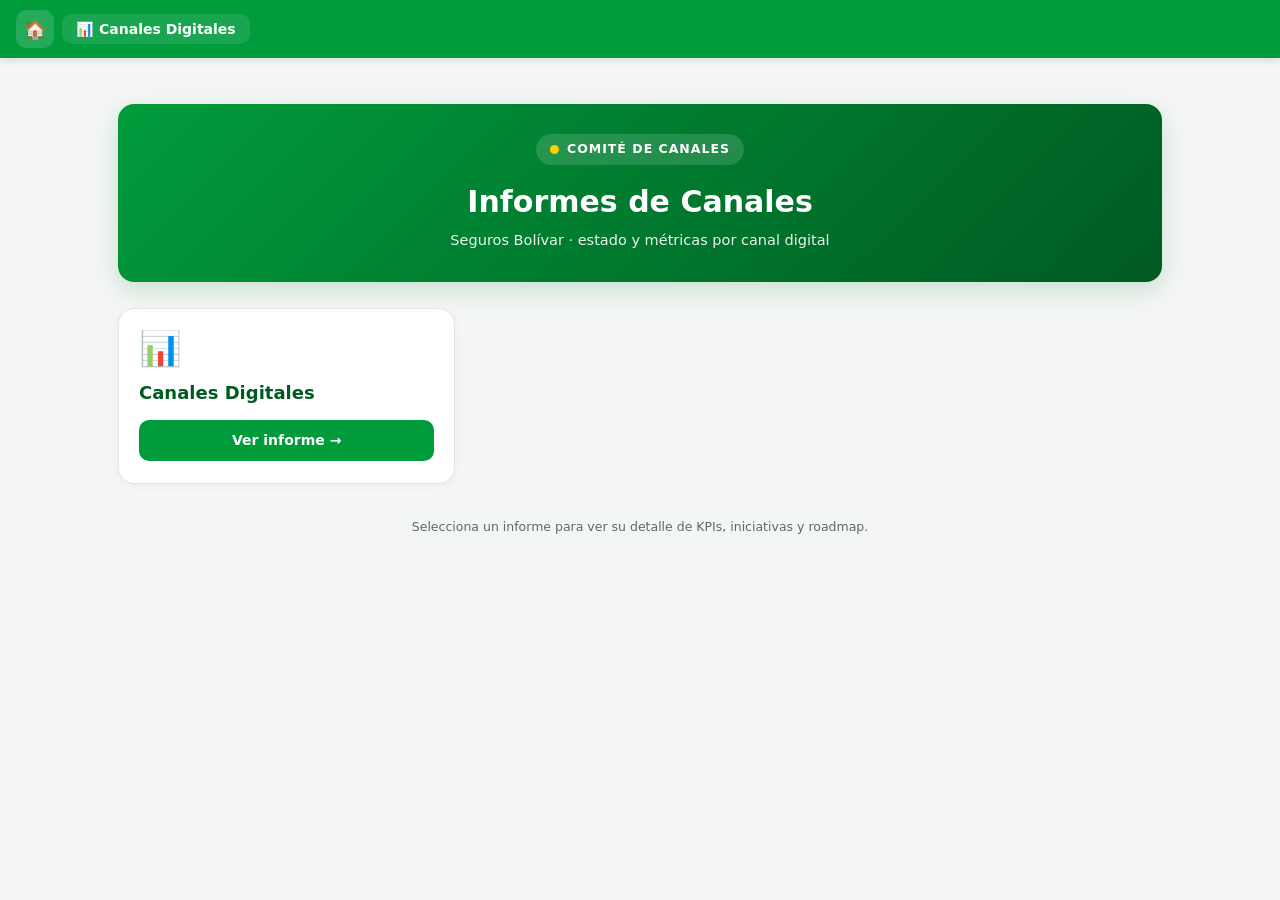
<file: index.html>
<!DOCTYPE html><html lang="es"><head><meta charset="UTF-8">
<meta http-equiv="refresh" content="0; url=home.html">
<title>Comité de Canales — Informes</title></head>
<body><p>Redirigiendo al informe… <a href="home.html">Abrir</a></p></body></html>
</file>
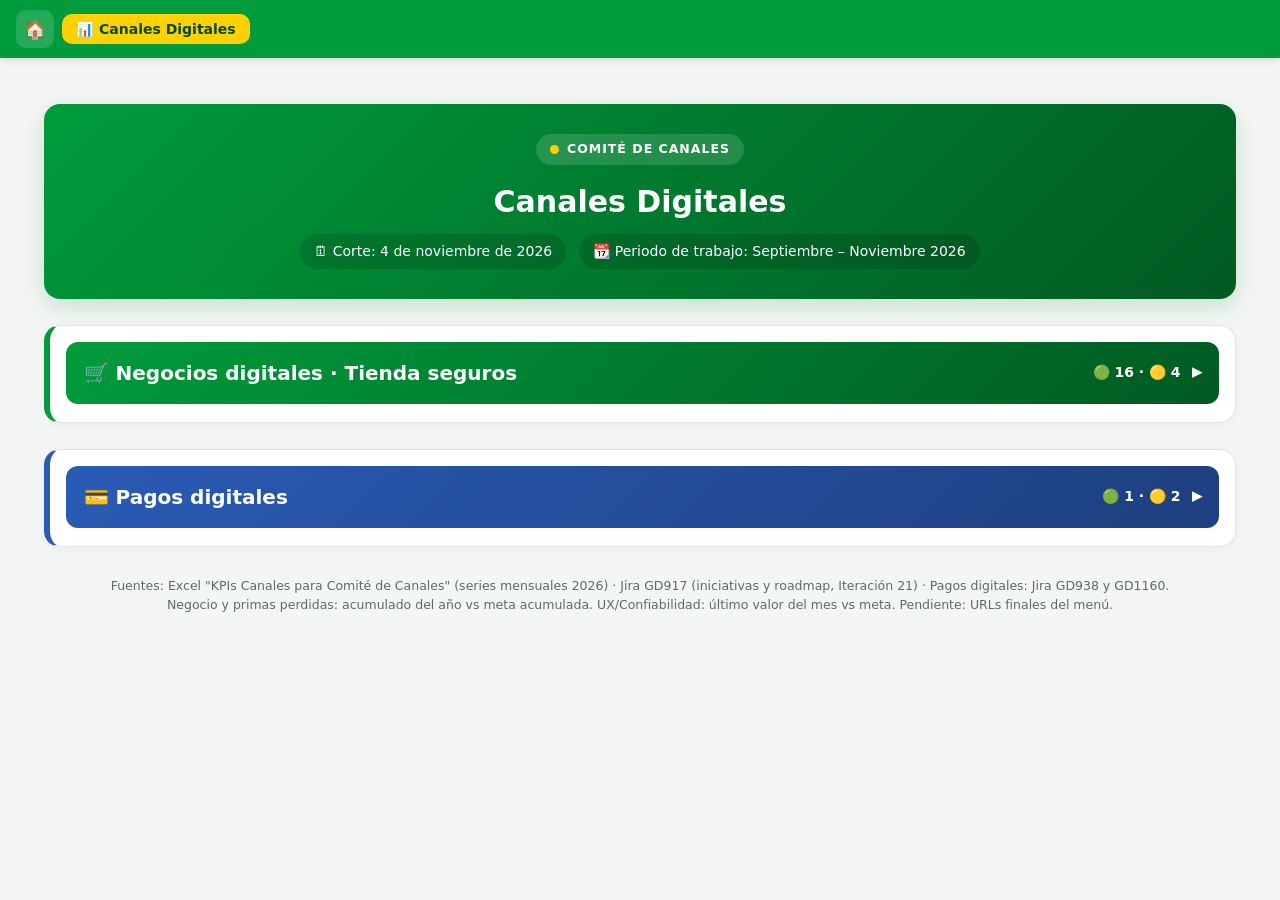
<file: Canales_Digitales.html>
<!DOCTYPE html>
<html lang="es"><head>
<meta charset="UTF-8"><meta name="viewport" content="width=device-width, initial-scale=1.0">
<title>Canales Digitales — Comité de Canales</title>
<link rel="stylesheet" href="hubnav.css">
<style>
:root{--verde:#009C3C;--verde-osc:#00782E;--verde-md:#005A22;--verde-suave:#E7F4EC;--amarillo:#FFD100;
 --bg:#F4F6F5;--bord:#E2E6E3;--txt:#1d2b22;--muted:#5d6b63;--ok:#009C3C;--warn:#e6a700;--bad:#e0683c}
*{box-sizing:border-box}
body{margin:0;background:var(--bg);color:var(--txt);font-family:"Segoe UI",system-ui,Roboto,Arial,sans-serif;line-height:1.5}
.wrap{max-width:1080px;margin:0 auto;padding:24px 18px 60px}
.header{background:linear-gradient(135deg,var(--verde),var(--verde-md));color:#fff;border-radius:16px;
 padding:30px 22px;text-align:center;box-shadow:0 8px 24px rgba(0,120,46,.18);margin-top:22px}
.eyebrow{display:inline-flex;align-items:center;gap:8px;background:rgba(255,255,255,.14);padding:6px 14px;border-radius:999px;font-size:12.5px;font-weight:700;letter-spacing:.08em}
.eyebrow .dot{width:9px;height:9px;border-radius:50%;background:var(--amarillo)}
.header h1{margin:14px 0 10px;font-size:30px;font-weight:800}
.chip-date{display:inline-flex;align-items:center;gap:7px;background:rgba(0,0,0,.14);padding:7px 14px;border-radius:999px;font-size:14px}
.activo{background:#fff;border:1px solid var(--bord);border-left:6px solid var(--verde);border-radius:16px;padding:16px;margin-top:26px;box-shadow:0 2px 10px rgba(0,0,0,.04)}
.activo.azul-activo{border-left-color:#2a5bb5}
.activo-head{display:flex;align-items:center;gap:12px;flex-wrap:wrap}
.activo-head h2{margin:0;font-size:21px}
.activo-bar{display:flex;align-items:center;gap:12px;cursor:pointer;color:#fff;border-radius:12px;padding:16px 18px;user-select:none;margin:0 0 2px}
.activo-bar h2{margin:0;font-size:20px;color:#fff;display:flex;align-items:center;gap:10px}
.activo-bar .bar-counters{margin-left:auto;display:flex;align-items:center;gap:10px;font-weight:700;font-size:14px}
.activo-bar .bar-toggle{font-size:14px;transition:transform .2s}
.activo.collapsed .bar-toggle{transform:rotate(-90deg)}
.activo-bar.verde{background:linear-gradient(135deg,var(--verde),var(--verde-md))}
.activo-bar.azul{background:linear-gradient(135deg,#2a5bb5,#1e3f80)}
.activo-body{padding-top:14px}
.activo.collapsed .activo-body{display:none}

.counters{margin-left:auto;font-weight:700;color:var(--muted);font-size:14px}
.chips{display:flex;gap:8px;flex-wrap:wrap;margin:12px 0}
.chip{background:var(--verde-suave);color:var(--verde-md);border:1px solid #cfe8d8;padding:5px 12px;border-radius:999px;font-size:13px;font-weight:600}
.proposito{color:var(--muted);margin:6px 0 4px;font-size:14.5px}
.acc{background:#fff;border:1px solid var(--bord);border-radius:14px;margin-top:14px;box-shadow:0 1px 4px rgba(0,0,0,.04);transition:transform .12s,box-shadow .12s;overflow:hidden}
.acc:hover{transform:translateY(-2px);box-shadow:0 6px 18px rgba(0,0,0,.08)}
.acc-head{display:flex;align-items:center;justify-content:space-between;cursor:pointer;padding:16px 18px;user-select:none}
.acc-head .t{font-weight:700;font-size:16px;display:flex;align-items:center;gap:9px}
.acc-toggle{background:var(--verde-suave);color:var(--verde-md);border:none;border-radius:9px;padding:7px 14px;font-weight:700;cursor:pointer;font-size:13.5px}
.acc-body{display:none;padding:0 18px 18px}.acc.open .acc-body{display:block}
.collapse{display:block;margin:16px auto 2px;background:transparent;border:1px solid var(--bord);color:var(--muted);border-radius:9px;padding:6px 14px;cursor:pointer;font-size:13px}
.catlabel{font-weight:800;color:var(--verde-md);margin:16px 0 8px;font-size:14px}
.kpi-grid{display:grid;grid-template-columns:repeat(auto-fill,minmax(250px,1fr));gap:12px}
.kpi{border:1px solid var(--bord);border-radius:12px;padding:14px 14px 14px 18px;cursor:pointer;background:#fff;transition:border-color .12s,box-shadow .12s,transform .12s;position:relative;overflow:hidden}
.kpi::before{content:"";position:absolute;left:0;top:0;bottom:0;width:5px;border-radius:12px 0 0 12px;background:var(--bord)}
.kpi.lv-ok::before{background:var(--ok)}.kpi.lv-warn::before{background:var(--warn)}.kpi.lv-bad::before{background:var(--bad)}
.kpi:hover{transform:translateY(-2px)}
.kpi:hover{border-color:var(--verde);box-shadow:0 4px 14px rgba(0,120,46,.10)}
.kpi:focus-visible{outline:3px solid var(--amarillo);outline-offset:2px}
.kpi .kn{font-weight:700;font-size:14px;display:flex;justify-content:space-between;gap:6px;align-items:flex-start}
.kpi .info{color:var(--muted);cursor:help;font-weight:400;flex-shrink:0}
.kpi .vals{display:flex;align-items:baseline;gap:8px;margin:10px 0 2px;flex-wrap:wrap}
.kpi .cur{font-size:23px;font-weight:800;line-height:1}
.kpi .meta{font-size:12.5px;color:var(--muted)}
.kpi .cumpl{font-size:12px;font-weight:800;padding:3px 10px;border-radius:999px;margin-left:auto;display:inline-flex;align-items:center;gap:4px;border:1px solid transparent;letter-spacing:.01em}
.cumpl.ok{background:#e4f5ea;color:var(--ok);border-color:#bfe6cd}.cumpl.warn{background:#fdf3d7;color:#8a6500;border-color:#f0dca0}.cumpl.bad{background:#fbe6de;color:#b33c17;border-color:#f3cbbd}
.bar{height:8px;border-radius:6px;background:#eef1ef;overflow:hidden;margin-top:8px}
.bar>span{display:block;height:100%;border-radius:6px}
.bar>span.ok{background:var(--ok)}.bar>span.warn{background:var(--warn)}.bar>span.bad{background:var(--bad)}
.kpi .ini{margin-top:9px;font-size:11.5px;color:var(--verde-md);background:var(--verde-suave);border:1px solid #cfe8d8;border-radius:8px;padding:5px 8px;line-height:1.35}
.kpi .ini b{font-weight:700}
table{width:100%;border-collapse:collapse;margin-top:10px;font-size:14px}
th,td{text-align:left;padding:9px 10px;border-bottom:1px solid var(--bord)}
th{color:var(--muted);font-size:12.5px;text-transform:uppercase;letter-spacing:.03em}
.gantt{overflow-x:auto;margin-top:10px}.gantt-inner{min-width:760px}
.g-row{display:grid;grid-template-columns:230px 1fr;align-items:center;gap:8px;margin:6px 0}
.g-name{font-size:13px;font-weight:600}.g-name small{display:block;color:var(--muted);font-weight:400}
.g-track{position:relative;height:26px;background:#f0f3f1;border-radius:6px}
.g-bar{position:absolute;top:3px;height:20px;border-radius:5px;display:flex;align-items:center;padding:0 8px;color:#fff;font-size:11px;font-weight:700;white-space:nowrap}
.g-bar.curso{background:var(--verde)}.g-bar.backlog{background:#3b7ddd}
.g-bar.nuevo{background:#7a5cc0}.g-bar.carry{background:repeating-linear-gradient(45deg,#b9c2cc,#b9c2cc 5px,#cfd6dd 5px,#cfd6dd 10px);color:#3a4753}
.g-months{display:grid;grid-template-columns:230px 1fr;gap:8px;margin-bottom:4px}
.g-scale{display:grid;grid-auto-flow:column;grid-auto-columns:1fr;font-size:10.5px;color:var(--muted);text-align:center}
.g-today{position:absolute;top:-4px;bottom:-4px;width:2px;background:var(--amarillo);z-index:3}
.footer{color:var(--muted);font-size:12.5px;text-align:center;margin-top:30px}
.modal{position:fixed;inset:0;background:rgba(10,20,15,.55);display:none;align-items:center;justify-content:center;z-index:2000;padding:16px}
.modal.open{display:flex}
.modal-card{background:#fff;border-radius:16px;max-width:660px;width:100%;padding:22px}
.modal-card h3{margin:0 0 4px}.modal-sub{color:var(--muted);font-size:13px;margin-bottom:6px}
.modal-obj{background:var(--verde-suave);border:1px solid #cfe8d8;border-radius:10px;padding:10px 12px;font-size:13px;color:var(--verde-md);margin-bottom:12px}
.modal-close{float:right;border:none;background:var(--verde-suave);color:var(--verde-md);border-radius:9px;width:34px;height:34px;font-size:18px;cursor:pointer}
.lgd{font-size:11.5px;color:var(--muted);display:flex;gap:14px;margin-top:6px;flex-wrap:wrap}
.lgd span{display:inline-flex;align-items:center;gap:5px}
.lgd i{width:14px;height:3px;display:inline-block;border-radius:2px}
.lgd i.dash{height:0;border-top:3px dashed #e0683c;background:none!important;border-radius:0}

/* iniciativas ampliadas */
.ini-table{width:100%;border-collapse:collapse;margin-top:10px;font-size:13.5px}
.ini-table th{color:var(--muted);font-size:12px;text-transform:uppercase;letter-spacing:.03em;text-align:left;padding:8px 8px;border-bottom:1px solid var(--bord)}
.ini-table td{padding:8px 8px;border-bottom:1px solid var(--bord);vertical-align:middle}
.cat-row td{background:var(--verde-suave);color:var(--verde-md);font-weight:800;font-size:13px;padding:7px 8px}
.ini-row td a{color:var(--verde-md);font-weight:600;text-decoration:none;margin-right:4px}
.ini-row td a:hover{text-decoration:underline}
.exp{border:none;background:var(--verde-suave);color:var(--verde-md);border-radius:6px;width:22px;height:22px;cursor:pointer;font-size:12px;line-height:1;margin-right:4px}
.exp[aria-expanded="true"]{background:var(--verde);color:#fff}
.avance{height:7px;border-radius:5px;background:#eef1ef;overflow:hidden;min-width:70px;display:inline-block;width:70px;vertical-align:middle}
.avance>span{display:block;height:100%;background:var(--verde);border-radius:5px}
.ini-row td small{color:var(--muted);margin-left:6px}
.st{font-size:12px;font-weight:700;padding:3px 9px;border-radius:999px;white-space:nowrap}
.st.ok{background:#e4f5ea;color:var(--ok)}
.st.warn{background:#fdf3d7;color:#8a6500}
.st.curso{background:#e7eefb;color:#2a5bb5}
.st.ref{background:#f0ecfb;color:#5b3bb5}
.st.stop{background:#f1f1f1;color:#777}
.desc-row td{background:#fafcfb;color:var(--txt);font-size:13px;padding:10px 12px}
.desc-row[hidden]{display:none!important}
.ini-table{table-layout:auto}

/* ===== Responsive ===== */
@media(max-width:980px){
 .wrap{padding:16px 14px 48px}
 .header{padding:24px 16px}
 .header h1{font-size:25px}
 .activo{padding:18px 14px}
 .activo-head{gap:8px}
 .activo-head h2{font-size:19px}
 .counters{margin-left:0;flex-basis:100%;order:3}
 .kpi-grid{grid-template-columns:repeat(auto-fill,minmax(210px,1fr))}
}
@media(max-width:720px){ 
 /* mobile: iniciativas con scroll vertical y proporción estable */
 #acc-vd-ini .acc-body{max-height:70vh;overflow-y:auto;-webkit-overflow-scrolling:touch}
 .ini-row{overflow:hidden}
 .desc-row td{padding:8px}

 .ini-table thead{display:none}
 .ini-table tbody{display:block}
 .ini-table tr{display:block}
 .ini-table td{display:block;border:none;padding:3px 8px;max-width:none!important}
 .ini-table td::before{content:attr(data-label) ": ";font-weight:700;color:var(--muted);display:inline-block;min-width:120px}
 .ini-row{border:1px solid var(--bord);border-radius:10px;display:block;padding:10px 8px;margin:10px 0;background:#fff}
 .cat-row td{display:block;border-radius:8px;margin-top:14px}
 .cat-row td::before{content:""}
 .desc-row td::before{content:""}
 .desc-row td{display:block;padding:8px}
 .avance{width:120px}
 .pend-cell{max-width:none}
 .hist-list li{flex-direction:column;align-items:flex-start;gap:2px}
 .hist-list .ht{min-width:0}
 .proposito-banner{flex-direction:row}
}
@media(max-width:560px){
 .wrap{padding:12px 10px 40px}
 .header{padding:20px 12px;border-radius:12px}
 .header h1{font-size:21px}
 .chip-date{font-size:12px}
 .activo-head h2{font-size:17px}
 .kpi-grid{grid-template-columns:1fr}
 .kpi .cur{font-size:20px}
 .proposito-banner{padding:12px}
 .proposito-banner p{font-size:15px}
 .proposito-banner{padding:16px 18px}
 .modal-card{padding:16px}
 .hist-board{gap:6px}
 .hb{font-size:11px;padding:4px 9px}
 .acc-head{padding:13px 12px}
 .ini-table td::before{min-width:110px;font-size:11.5px}
}


.desc-row .md{font-size:13px;line-height:1.55}
.desc-row .md p{margin:4px 0}
.desc-row .md strong{color:var(--verde-md)}
.desc-row .md ul{margin:4px 0 4px 18px;padding:0}
.desc-row .md li{margin:2px 0}

/* detalle completo */
.full-wrap{margin-top:10px;border-top:1px dashed var(--bord);padding-top:8px}
.full-btn{border:1px solid #cfe8d8;background:var(--verde-suave);color:var(--verde-md);border-radius:8px;padding:6px 12px;font-size:12.5px;font-weight:700;cursor:pointer;display:inline-flex;align-items:center;gap:6px}
.full-btn:hover{background:#d7eede}
.full-btn[aria-expanded="true"]{background:var(--verde);color:#fff;border-color:var(--verde)}
.full-md{margin-top:8px;background:#f3f8f5;border:1px solid #d7e8de;border-radius:10px;padding:10px 12px;font-size:12.8px;line-height:1.55}
.full-md strong{color:var(--verde-md)}

/* columna pendientes */
.pend-cell{font-size:12.5px;color:var(--txt);max-width:220px;line-height:1.4}
.pend-done{color:var(--ok);font-weight:700;font-size:12px;white-space:nowrap}
.pend-none{color:var(--muted);font-style:italic;font-size:12px}
.fin-comp{color:#8a6500;background:#fdf3d7;border:1px solid #f0dca0;border-radius:6px;padding:2px 7px;font-size:11.5px;font-weight:700;white-space:nowrap}

/* reporte de historias por iniciativa */
.hist-wrap{margin-top:12px;border-top:1px dashed var(--bord);padding-top:10px}
.hist-board{display:flex;gap:8px;flex-wrap:wrap;margin-bottom:8px}
.hb{font-size:12px;font-weight:600;padding:5px 11px;border-radius:999px;border:1px solid var(--bord);background:#fff}
.hb b{font-weight:800;font-size:14px}
.hb-tot{background:#eef3f0;color:var(--txt);border-color:#d8e2db}
.hb-ok{background:#e4f5ea;color:var(--ok);border-color:#bfe6cd}
.hb-cur{background:#e7eefb;color:#2a5bb5;border-color:#c5d6f2}
.hist-cap{font-size:12px;font-weight:700;color:var(--verde-md);margin:6px 0 6px}
.hist-list{list-style:none;margin:0;padding:0;font-size:12.5px}
.hist-list li{display:flex;align-items:baseline;gap:7px;padding:4px 0;border-bottom:1px solid #eef1ef;flex-wrap:wrap}
.hist-list li:last-child{border-bottom:none}
.hist-list a{color:var(--verde-md);font-weight:700;text-decoration:none;flex-shrink:0;font-family:monospace;font-size:12px}
.hist-list a:hover{text-decoration:underline}
.hist-list .ht{color:var(--txt);flex:1;min-width:180px}
.hist-scroll{max-height:340px;overflow-y:auto;padding-right:6px;border:1px solid var(--bord);border-radius:8px;padding:6px 10px;background:#fff}
.hist-empty{font-size:12.5px;color:var(--muted);font-style:italic}
.hist-all-link{display:inline-block;margin:0 0 8px;font-size:12px;font-weight:700;color:var(--verde-md);text-decoration:none;background:#eef3f0;border:1px solid #d8e2db;border-radius:8px;padding:5px 10px}
.hist-all-link:hover{background:#e0ebe4;text-decoration:underline}

/* banner de propósito */
.proposito-banner{display:flex;gap:16px;align-items:center;background:linear-gradient(135deg,var(--verde) 0%,var(--verde-md) 100%);border:none;border-radius:16px;padding:22px 24px;margin:16px 0 6px;box-shadow:0 6px 20px rgba(0,120,46,.22);position:relative;overflow:hidden}
.proposito-banner::after{content:'';position:absolute;right:-30px;top:-30px;width:140px;height:140px;border-radius:50%;background:rgba(255,255,255,.08)}
.proposito-banner .pb-ico{width:46px;height:46px;flex-shrink:0;color:var(--amarillo);background:rgba(255,255,255,.14);border-radius:12px;padding:9px;z-index:1}
.proposito-banner .pb-text{z-index:1}
.proposito-banner .pb-tag{display:inline-block;font-size:11px;font-weight:800;letter-spacing:.1em;text-transform:uppercase;color:var(--amarillo);margin-bottom:4px}
.proposito-banner p{margin:0;font-size:18px;line-height:1.45;color:#fff;font-weight:600;font-style:normal}
.proposito-banner p strong{color:var(--amarillo);font-weight:800}
.hs{font-size:10.5px;font-weight:700;padding:1px 7px;border-radius:999px;white-space:nowrap;flex-shrink:0}
.hs.ok{background:#e4f5ea;color:var(--ok)}
.hs.warn{background:#fdf3d7;color:#8a6500}
.hs.curso{background:#e7eefb;color:#2a5bb5}
.hs.bad{background:#fbe6de;color:#b33c17}
.hs.stop{background:#f1f1f1;color:#777}

.rm-hu{border:1px solid var(--bord);border-radius:10px;padding:10px 14px;margin:8px 0;background:#fff}.rm-hu summary{cursor:pointer;font-size:14px;font-weight:700;color:var(--verde-md)}.rm-hu summary:focus-visible{outline:3px solid var(--amarillo);outline-offset:2px}.rm-hu[open] summary{margin-bottom:8px}
.mas{font-size:12px;font-weight:700;padding:3px 9px;border-radius:999px;white-space:nowrap;display:inline-block}
.mas.prod{background:#e4f5ea;color:var(--ok)}
.mas.desp{background:#fdf3d7;color:#8a6500}
.mas.prueba{background:#f0ecfb;color:#5b3bb5}
.mas.bloq{background:#fbe6de;color:#b33c17}
.hrs{margin-top:5px;font-size:12px;font-weight:700;color:#1e3f80;white-space:nowrap}
.hrs span{color:var(--muted);font-weight:600}
.dep{margin-top:6px;font-size:12px;line-height:1.4;color:#5b3bb5;background:#f6f3fc;border:1px solid #e3dcf5;border-radius:8px;padding:5px 8px}
.dep.bl{color:#b33c17;background:#fdf1ec;border-color:#f3cbbd}
.dep b{font-weight:800}
.mas-lgd{margin:10px 0 2px;font-size:12px;color:var(--muted);display:flex;gap:8px;flex-wrap:wrap;align-items:center}
#acc-pas-ini .pend-cell{max-width:300px}
#acc-vd-ini .mas.sin-act{background:#f1f1f1;color:#666}
.mas.dev{background:#e8f0fe;color:#1a3f8f}
@media (min-width:1280px){.wrap{max-width:min(1600px,96vw)}}
#acc-vd-ini .tbl-scroll{overflow-x:auto;max-width:100%}
#acc-vd-ini .tbl-scroll:focus-visible{outline:2px solid #1a3f8f;outline-offset:2px}
#acc-vd-ini .ini-table{min-width:1100px}
@media (max-width:720px){#acc-vd-ini .ini-table{min-width:0}}
</style></head>
<body data-informe="canales-digitales">
<div id="hub-nav"></div>
<div class="wrap">
 <div class="header">
  <span class="eyebrow"><span class="dot"></span>COMITÉ DE CANALES</span>
  <h1>Canales Digitales</h1>
  <span class="chip-date">🗓 Corte: 4 de noviembre de 2026</span>
  <span class="chip-date" style="margin-left:8px">📆 Periodo de trabajo: Septiembre – Noviembre 2026</span>
 </div>

 <section class="activo collapsed" id="ventas-digitales">
  <div class="activo-bar verde" role="button" tabindex="0" aria-expanded="false" data-activo="vd"><h2>🛒 Negocios digitales · Tienda seguros</h2><span class="bar-counters">🟢 16 · 🟡 4<span class="bar-toggle">▼</span></span></div>
  <div class="activo-body">
  <div class="proposito-banner"><svg class="pb-ico" viewBox="0 0 24 24" fill="none" stroke="currentColor" stroke-width="1.8" stroke-linecap="round" stroke-linejoin="round" aria-hidden="true"><path d="M9 18h6"/><path d="M10 22h4"/><path d="M15.09 14c.18-.98.65-1.74 1.41-2.5A4.65 4.65 0 0 0 18 8 6 6 0 0 0 6 8c0 1 .23 2.23 1.5 3.5.76.76 1.23 1.52 1.41 2.5"/></svg><div class="pb-text"><span class="pb-tag">Nuestro propósito</span><p>Hacer que <strong>comprar y vender seguros</strong> sea tan fácil y natural como cualquier compra en línea.</p></div></div>
  <div class="chips"><span class="chip">16 terminadas</span><span class="chip">4 en curso</span></div>
  <p class="proposito"><strong>Ventas Digitales (Tienda de Seguros).</strong> Canal digital de cotización, emisión y venta asistida de seguros. Cada indicador muestra su valor actual, el % de cumplimiento vs la meta y la iniciativa en curso que lo impacta.</p>

  <div class="acc" id="acc-vd-kpis"><div class="acc-head"><span class="t">📊 KPIs</span><button class="acc-toggle">Ver ▾</button></div>
   <div class="acc-body"><div class="kpi-container" data-group="ventas-digitales"></div><button class="collapse">▲ Contraer</button></div></div>

  <div class="acc" id="acc-vd-ini"><div class="acc-head"><span class="t">📋 Iniciativas (trabajo Sept – Nov 2026)</span><button class="acc-toggle">Ver ▾</button></div>
   <div class="acc-body"><div class="mas-lgd"><b>Masificaci&oacute;n:</b> <span class="mas prod">Producci&oacute;n</span> <span class="mas desp">Pendiente despliegue</span> <span class="mas prueba">En pruebas</span> <span class="mas dev">En desarrollo</span> <span class="mas bloq">Bloqueado</span> <span class="mas sin-act">Sin actividad en el periodo</span> <span>&middot; Prioridad: Bloqueado &rsaquo; En pruebas &rsaquo; Pendiente despliegue &rsaquo; Producci&oacute;n.</span> <span>&middot; &#9201; Horas registradas en Jira por las HU de las &eacute;picas en sep&ndash;nov 2026 (1 d&iacute;a = 6,4 h de desarrollo).</span></div><div class="tbl-scroll" role="region" aria-label="Tabla de iniciativas de Ventas (desplazable horizontalmente)" tabindex="0"><table class="ini-table"><thead><tr><th>Iniciativa</th><th>Inicio desarrollo</th><th>Fin desarrollo</th><th>Avance</th><th>Estado</th><th>Masificación</th><th>Pendientes y dependencias</th><th>KPI que impacta</th><th>Épica(s)</th></tr></thead><tbody><tr class="cat-row"><td colspan="9">🆕 Nuevos productos / Ofertas de valor</td></tr><tr class="ini-row" data-row="1"><td data-label="Iniciativa"><button class="exp" aria-expanded="false" data-row="1">▸</button> Salud Retail</td><td data-label="Inicio desarrollo" data-iso="2026-02-19">19 feb 2026</td><td data-label="Fin desarrollo" data-iso="2026-10-16">16 oct 2026</td><td data-label="Avance"><div class="avance"><span style="width:100%"></span></div><small>100%</small><div class="hrs" title="Horas registradas en Jira por las HU de las épicas en sep–nov 2026; 1 día = 6,4 h">&#9201; 0,0 d&iacute;as <span>(0 h)</span></div></td><td data-label="Estado"><span class="st ok">Terminada</span></td><td data-label="Masificación"><span class="mas prod">Producción</span></td><td data-label="Pendientes y dependencias" class="pend-cell"><span class="pend-done">✓ Finalizada</span></td><td data-label="KPI que impacta">Primas canal digital</td><td data-label="Épica(s)"><a href="https://jirasegurosbolivar.atlassian.net/browse/GD917-4849" target="_blank" rel="noopener">GD917-4849</a></td></tr><tr class="desc-row" data-descrow="1" hidden><td colspan="9"><details class="rm-hu"><summary>12 HU terminadas</summary><div class="hist-board"><span class="hb hb-tot"><b>12</b> HU</span><span class="hb hb-ok"><b>12</b> terminadas</span></div><ul class="hist-list hist-scroll"><li><a href="https://jirasegurosbolivar.atlassian.net/browse/GD917-4850" target="_blank" rel="noopener">GD917-4850</a> <span class="hs ok">Cerrado</span> <span class="ht">FT - (Salud Retail) Landing HOME ¿Cómo activar mi seguro?</span></li><li><a href="https://jirasegurosbolivar.atlassian.net/browse/GD917-4854" target="_blank" rel="noopener">GD917-4854</a> <span class="hs ok">Cerrado</span> <span class="ht">FT - (Salud Retail) Visualización de plan único, precio y coberturas</span></li><li><a href="https://jirasegurosbolivar.atlassian.net/browse/GD917-4858" target="_blank" rel="noopener">GD917-4858</a> <span class="hs ok">Cerrado</span> <span class="ht">FT - (Salud Retail) Implementar pantalla “Datos del titular” y validación de identidad.</span></li><li><a href="https://jirasegurosbolivar.atlassian.net/browse/GD917-4862" target="_blank" rel="noopener">GD917-4862</a> <span class="hs ok">Cerrado</span> <span class="ht">FT - (Salud Retail) Resumen de Compra y frecuencia de pago (suscripción)</span></li><li><a href="https://jirasegurosbolivar.atlassian.net/browse/GD917-4866" target="_blank" rel="noopener">GD917-4866</a> <span class="hs ok">Cerrado</span> <span class="ht">FT - (Salud Retail) Proceso del botón &quot;Activar mi seguro&quot; en la pantalla &quot;Resumen de su compra&quot;</span></li><li><a href="https://jirasegurosbolivar.atlassian.net/browse/GD917-4870" target="_blank" rel="noopener">GD917-4870</a> <span class="hs ok">Cerrado</span> <span class="ht">FT - (Salud Retail) Almacena Emisiones de Tienda</span></li><li><a href="https://jirasegurosbolivar.atlassian.net/browse/GD917-4894" target="_blank" rel="noopener">GD917-4894</a> <span class="hs ok">Cerrado</span> <span class="ht">BK - Implementación de Control para Generación de Link de Pagos en Step Function</span></li><li><a href="https://jirasegurosbolivar.atlassian.net/browse/GD917-5747" target="_blank" rel="noopener">GD917-5747</a> <span class="hs ok">Cerrado</span> <span class="ht">BK - FT (Salud Retail) Parametrización de aliado y rutas</span></li><li><a href="https://jirasegurosbolivar.atlassian.net/browse/GD917-5921" target="_blank" rel="noopener">GD917-5921</a> <span class="hs ok">Cerrado</span> <span class="ht">Para las emisiones en Salud planes S y S+ y M debe enviarse encuesta de asegurabilidad en N</span></li><li><a href="https://jirasegurosbolivar.atlassian.net/browse/GD917-6596" target="_blank" rel="noopener">GD917-6596</a> <span class="hs ok">Cerrado</span> <span class="ht">BK - Identificación de Negocio Salud Retail mediante Código de Asesor 85354</span></li><li><a href="https://jirasegurosbolivar.atlassian.net/browse/GD917-8127" target="_blank" rel="noopener">GD917-8127</a> <span class="hs ok">Cerrado</span> <span class="ht">FT - (Salud Retail) - Pasos Quien va a usar el seguro y datos del comprador</span></li><li><a href="https://jirasegurosbolivar.atlassian.net/browse/GD917-8128" target="_blank" rel="noopener">GD917-8128</a> <span class="hs ok">Cerrado</span> <span class="ht">BK - (Salud Retail) Modificación servicios flujo producto regalo ó propio</span></li></ul></details></td></tr><tr class="ini-row" data-row="2"><td data-label="Iniciativa"><button class="exp" aria-expanded="false" data-row="2">▸</button> Multi-Oferta 2026 (Personas)</td><td data-label="Inicio desarrollo" data-iso="2026-07-06">6 jul 2026</td><td data-label="Fin desarrollo" data-iso="2026-11-13">13 nov 2026</td><td data-label="Avance"><div class="avance"><span style="width:69%"></span></div><small>69%</small><div class="hrs" title="Horas registradas en Jira por las HU de las épicas en sep–nov 2026; 1 día = 6,4 h">&#9201; 23,1 d&iacute;as <span>(148 h)</span></div></td><td data-label="Estado"><span class="st warn">Avanzada</span></td><td data-label="Masificación"><span class="mas prueba">En pruebas</span></td><td data-label="Pendientes y dependencias" class="pend-cell"><div class="dep">&#128279; Pendiente: 24 historias pendientes de paso a producción; 2 historias en pruebas; 1 historia bloqueada; 2 historias en progreso; 4 historias sin iniciar.</div></td><td data-label="KPI que impacta">Primas canal / asistidas</td><td data-label="Épica(s)"><a href="https://jirasegurosbolivar.atlassian.net/browse/GD917-7434" target="_blank" rel="noopener">GD917-7434</a></td></tr><tr class="desc-row" data-descrow="2" hidden><td colspan="9"><p class="proposito"><b>Contempla:</b> Multioferta &middot; Protección</p><div class="dep">&#128279; Pendiente: 24 historias pendientes de paso a producción; 2 historias en pruebas; 1 historia bloqueada; 2 historias en progreso; 4 historias sin iniciar.</div><details class="rm-hu"><summary>36 HU &middot; 33 por trabajar</summary><div class="hist-board"><span class="hb hb-tot"><b>36</b> HU</span><span class="hb hb-ok"><b>3</b> terminadas</span><span class="hb hb-cur"><b>33</b> por trabajar</span></div><ul class="hist-list hist-scroll"><li><a href="https://jirasegurosbolivar.atlassian.net/browse/GD917-7577" target="_blank" rel="noopener">GD917-7577</a> <span class="hs warn">Pendiente PAP</span> <span class="ht">[MultiOfertas] - Estructuración de JSON Dinámico para API creanegocio</span></li><li><a href="https://jirasegurosbolivar.atlassian.net/browse/GD917-7908" target="_blank" rel="noopener">GD917-7908</a> <span class="hs warn">Pendiente PAP</span> <span class="ht">BK - MultiOferta Consumo del endpoint coberturas</span></li><li><a href="https://jirasegurosbolivar.atlassian.net/browse/GD917-7909" target="_blank" rel="noopener">GD917-7909</a> <span class="hs warn">Pendiente PAP</span> <span class="ht">BK - MultiOferta Step Function Emision</span></li><li><a href="https://jirasegurosbolivar.atlassian.net/browse/GD917-7910" target="_blank" rel="noopener">GD917-7910</a> <span class="hs warn">Pendiente PAP</span> <span class="ht">BK - MultiOferta Servicio consulta de estado de la step function</span></li><li><a href="https://jirasegurosbolivar.atlassian.net/browse/GD917-7927" target="_blank" rel="noopener">GD917-7927</a> <span class="hs warn">Pendiente PAP</span> <span class="ht">BK - MultiOferta Servicio consultar segmento</span></li><li><a href="https://jirasegurosbolivar.atlassian.net/browse/GD917-7931" target="_blank" rel="noopener">GD917-7931</a> <span class="hs warn">Pendiente PAP</span> <span class="ht">BK - MultiOferta Servicio Iniciar Step Function Emisión</span></li><li><a href="https://jirasegurosbolivar.atlassian.net/browse/GD917-7940" target="_blank" rel="noopener">GD917-7940</a> <span class="hs warn">Pendiente PAP</span> <span class="ht">FT - (Multioferta) - Crear Landing CMS</span></li><li><a href="https://jirasegurosbolivar.atlassian.net/browse/GD917-7941" target="_blank" rel="noopener">GD917-7941</a> <span class="hs warn">Pendiente PAP</span> <span class="ht">FT - (Multioferta) - Resumen Compra</span></li><li><a href="https://jirasegurosbolivar.atlassian.net/browse/GD917-7942" target="_blank" rel="noopener">GD917-7942</a> <span class="hs warn">Pendiente PAP</span> <span class="ht">FT - (Multioferta) - Crear Stepper + Resumen CMS</span></li><li><a href="https://jirasegurosbolivar.atlassian.net/browse/GD917-7943" target="_blank" rel="noopener">GD917-7943</a> <span class="hs warn">Pendiente PAP</span> <span class="ht">FT - (Multioferta) - Integrar servicio segmentos onboarding landing</span></li><li><a href="https://jirasegurosbolivar.atlassian.net/browse/GD917-7944" target="_blank" rel="noopener">GD917-7944</a> <span class="hs warn">Pendiente PAP</span> <span class="ht">FT - (Multioferta) - Integrar servicio paquetes + coberturas</span></li><li><a href="https://jirasegurosbolivar.atlassian.net/browse/GD917-7945" target="_blank" rel="noopener">GD917-7945</a> <span class="hs warn">Pendiente PAP</span> <span class="ht">FT - (Multioferta) - Integrar servicio emisión</span></li><li><a href="https://jirasegurosbolivar.atlassian.net/browse/GD917-8410" target="_blank" rel="noopener">GD917-8410</a> <span class="hs warn">Pendiente PAP</span> <span class="ht">BK - MultiOferta Parametrización Experian en MongoDB</span></li><li><a href="https://jirasegurosbolivar.atlassian.net/browse/GD917-8636" target="_blank" rel="noopener">GD917-8636</a> <span class="hs warn">Pendiente PAP</span> <span class="ht">BK - MultiOferta Servicio proxy para consultar oferta (estrategia, planes y coberturas)</span></li><li><a href="https://jirasegurosbolivar.atlassian.net/browse/GD917-8889" target="_blank" rel="noopener">GD917-8889</a> <span class="hs warn">Pendiente PAP</span> <span class="ht">BK - (MultiOferta) Firma electrónica - Selección de plantilla según campo declarationRequired</span></li><li><a href="https://jirasegurosbolivar.atlassian.net/browse/GD917-8894" target="_blank" rel="noopener">GD917-8894</a> <span class="hs warn">Pendiente PAP</span> <span class="ht">BK - (MultiOferta) Armar JSON y certificar emisión por paquete - Ofertas 70, 71, 72 y 73</span></li><li><a href="https://jirasegurosbolivar.atlassian.net/browse/GD917-9172" target="_blank" rel="noopener">GD917-9172</a> <span class="hs ok">Hecho</span> <span class="ht">Upstream - (MultiOferta) Investigar parametrización ciclo de vida post-emisión</span></li><li><a href="https://jirasegurosbolivar.atlassian.net/browse/GD917-9533" target="_blank" rel="noopener">GD917-9533</a> <span class="hs warn">Pendiente PAP</span> <span class="ht">BK - (Multioferta) - Ajustar datosVariables en emisión para soportar estrategia 73 (Finanza Segura Empleados)</span></li><li><a href="https://jirasegurosbolivar.atlassian.net/browse/GD917-9537" target="_blank" rel="noopener">GD917-9537</a> <span class="hs ok">Cerrado</span> <span class="ht">BK - (Multioferta) - Implementar endpoint GET /api/v1/reintentar/pago</span></li><li><a href="https://jirasegurosbolivar.atlassian.net/browse/GD917-9576" target="_blank" rel="noopener">GD917-9576</a> <span class="hs warn">Pendiente PAP</span> <span class="ht">BK - (Multioferta) - Parametrización e Integración de SARLAFT (Simplificado y Ordinario)</span></li><li><a href="https://jirasegurosbolivar.atlassian.net/browse/GD917-10371" target="_blank" rel="noopener">GD917-10371</a> <span class="hs warn">Pendiente PAP</span> <span class="ht">BK - (Protección) - Parametrización e Integración de SARLAFT (Simplificado y Ordinario)</span></li><li><a href="https://jirasegurosbolivar.atlassian.net/browse/GD917-10588" target="_blank" rel="noopener">GD917-10588</a> <span class="hs warn">Pendiente PAP</span> <span class="ht">FT - (Multioferta) - Coberturas del paquete: cobertura obligatoria en primera posición</span></li><li><a href="https://jirasegurosbolivar.atlassian.net/browse/GD917-10593" target="_blank" rel="noopener">GD917-10593</a> <span class="hs bad">Backlog</span> <span class="ht">BK - (Multioferta) - Corregir cobro de IVA en producto 922 Ofertas 70, 71, 72</span></li><li><a href="https://jirasegurosbolivar.atlassian.net/browse/GD917-10597" target="_blank" rel="noopener">GD917-10597</a> <span class="hs warn">Pendiente PAP</span> <span class="ht">BK - (Multioferta) - Corregir frecuencia de cobro/pago: cobra mensual habiendo seleccionado anual</span></li><li><a href="https://jirasegurosbolivar.atlassian.net/browse/GD917-10602" target="_blank" rel="noopener">GD917-10602</a> <span class="hs warn">Pendiente PAP</span> <span class="ht">FT - (Multioferta) - Permitir crear tercero al emitir en pantalla Confirme su compra</span></li><li><a href="https://jirasegurosbolivar.atlassian.net/browse/GD917-10606" target="_blank" rel="noopener">GD917-10606</a> <span class="hs warn">Pendiente PAP</span> <span class="ht">FT - (Multioferta) - Mostrar en el front todas las asistencias cargadas en Open L por defecto</span></li><li><a href="https://jirasegurosbolivar.atlassian.net/browse/GD917-10710" target="_blank" rel="noopener">GD917-10710</a> <span class="hs curso">En Pruebas UAT</span> <span class="ht">BK - (Multioferta) - Creación de datos variables par asistencias tronador</span></li><li><a href="https://jirasegurosbolivar.atlassian.net/browse/GD917-11138" target="_blank" rel="noopener">GD917-11138</a> <span class="hs warn">Pendiente PAP</span> <span class="ht">(Multioferta) - Actualizar endpoint de OpenL al nuevo de Banca Seguros (getPackagesByCluster)</span></li><li><a href="https://jirasegurosbolivar.atlassian.net/browse/GD917-11167" target="_blank" rel="noopener">GD917-11167</a> <span class="hs bad">Backlog</span> <span class="ht">(Multioferta) - Validación previa del módulo de indemnizaciones con CoreX</span></li><li><a href="https://jirasegurosbolivar.atlassian.net/browse/GD917-11524" target="_blank" rel="noopener">GD917-11524</a> <span class="hs ok">Hecho</span> <span class="ht">Capacitación módulo indemnizaciones</span></li><li><a href="https://jirasegurosbolivar.atlassian.net/browse/GD917-11626" target="_blank" rel="noopener">GD917-11626</a> <span class="hs bad">Por Hacer</span> <span class="ht">BK - (Multioferta) - Parametrización indemnizaciones Oferta 70 (producto 922)</span></li><li><a href="https://jirasegurosbolivar.atlassian.net/browse/GD917-11630" target="_blank" rel="noopener">GD917-11630</a> <span class="hs stop">Bloqueado</span> <span class="ht">BK - (Multioferta) - Parametrización indemnizaciones Oferta 71 (producto 922)</span></li><li><a href="https://jirasegurosbolivar.atlassian.net/browse/GD917-11634" target="_blank" rel="noopener">GD917-11634</a> <span class="hs curso">En Progreso</span> <span class="ht">BK - (Multioferta) - Parametrización indemnizaciones Oferta 72 (producto 922)</span></li><li><a href="https://jirasegurosbolivar.atlassian.net/browse/GD917-11638" target="_blank" rel="noopener">GD917-11638</a> <span class="hs curso">En Progreso</span> <span class="ht">BK - (Multioferta) - Parametrización indemnizaciones Oferta 73 (producto 923)</span></li><li><a href="https://jirasegurosbolivar.atlassian.net/browse/GD917-11642" target="_blank" rel="noopener">GD917-11642</a> <span class="hs bad">Backlog</span> <span class="ht">BK - (Multioferta) - Inclusión, modificación y exclusión de asegurados adicionales en la póliza</span></li><li><a href="https://jirasegurosbolivar.atlassian.net/browse/GD917-11673" target="_blank" rel="noopener">GD917-11673</a> <span class="hs curso">En Pruebas UAT</span> <span class="ht">BK - (Multioferta) - Creación de Asistencias con nombre, descripción y condiciones</span></li></ul></details></td></tr><tr class="ini-row" data-row="3"><td data-label="Iniciativa"><button class="exp" aria-expanded="false" data-row="3">▸</button> Protección a su Medida F2</td><td data-label="Inicio desarrollo" data-iso="2026-07-23">23 jul 2026</td><td data-label="Fin desarrollo" data-iso="2026-11-27"><span class="fin-comp">Compromiso: 27 nov</span></td><td data-label="Avance"><div class="avance"><span style="width:85%"></span></div><small>85%</small><div class="hrs" title="Horas registradas en Jira por las HU de las épicas en sep–nov 2026; 1 día = 6,4 h">&#9201; 47,8 d&iacute;as <span>(306 h)</span></div></td><td data-label="Estado"><span class="st warn">Avanzada</span></td><td data-label="Masificación"><span class="mas prueba">En pruebas</span></td><td data-label="Pendientes y dependencias" class="pend-cell"><div class="dep">&#128279; Pendiente: 32 historias pendientes de paso a producción; 1 historia sin iniciar. Dependencias abiertas: GD917-9777 debe avanzar antes que GD917-9890.</div></td><td data-label="KPI que impacta">Primas canal / asistidas</td><td data-label="Épica(s)"><a href="https://jirasegurosbolivar.atlassian.net/browse/GD917-9657" target="_blank" rel="noopener">GD917-9657</a></td></tr><tr class="desc-row" data-descrow="3" hidden><td colspan="9"><p class="proposito"><b>Contempla:</b> Protección a su medida &middot; Ajustes de texto</p><div class="dep">&#128279; Pendiente: 32 historias pendientes de paso a producción; 1 historia sin iniciar. Dependencias abiertas: GD917-9777 debe avanzar antes que GD917-9890.</div><details class="rm-hu"><summary>35 HU &middot; 33 por trabajar</summary><div class="hist-board"><span class="hb hb-tot"><b>35</b> HU</span><span class="hb hb-ok"><b>2</b> terminadas</span><span class="hb hb-cur"><b>33</b> por trabajar</span></div><ul class="hist-list hist-scroll"><li><a href="https://jirasegurosbolivar.atlassian.net/browse/GD917-8474" target="_blank" rel="noopener">GD917-8474</a> <span class="hs warn">Pendiente PAP</span> <span class="ht">FT - (Protección) Configuración Repositorio</span></li><li><a href="https://jirasegurosbolivar.atlassian.net/browse/GD917-8475" target="_blank" rel="noopener">GD917-8475</a> <span class="hs warn">Pendiente PAP</span> <span class="ht">FT - (Protección) Landing</span></li><li><a href="https://jirasegurosbolivar.atlassian.net/browse/GD917-8476" target="_blank" rel="noopener">GD917-8476</a> <span class="hs warn">Pendiente PAP</span> <span class="ht">FT - (Protección) Elija un plan</span></li><li><a href="https://jirasegurosbolivar.atlassian.net/browse/GD917-8477" target="_blank" rel="noopener">GD917-8477</a> <span class="hs warn">Pendiente PAP</span> <span class="ht">FT - (Protección) Datos del titular</span></li><li><a href="https://jirasegurosbolivar.atlassian.net/browse/GD917-8478" target="_blank" rel="noopener">GD917-8478</a> <span class="hs warn">Pendiente PAP</span> <span class="ht">FT - (Protección) Datos de los Beneficiarios</span></li><li><a href="https://jirasegurosbolivar.atlassian.net/browse/GD917-8479" target="_blank" rel="noopener">GD917-8479</a> <span class="hs warn">Pendiente PAP</span> <span class="ht">FT - (Protección) Confirmación - Ya casi terminamos</span></li><li><a href="https://jirasegurosbolivar.atlassian.net/browse/GD917-8480" target="_blank" rel="noopener">GD917-8480</a> <span class="hs warn">Pendiente PAP</span> <span class="ht">FT - (Protección) Confirmación - Ir a pagar</span></li><li><a href="https://jirasegurosbolivar.atlassian.net/browse/GD917-8481" target="_blank" rel="noopener">GD917-8481</a> <span class="hs warn">Pendiente PAP</span> <span class="ht">FT - (Protección) Pantalla Bienvenida</span></li><li><a href="https://jirasegurosbolivar.atlassian.net/browse/GD917-8867" target="_blank" rel="noopener">GD917-8867</a> <span class="hs warn">Pendiente PAP</span> <span class="ht">BK - (Protección) Endpoint Despertar Process / Step Function</span></li><li><a href="https://jirasegurosbolivar.atlassian.net/browse/GD917-8868" target="_blank" rel="noopener">GD917-8868</a> <span class="hs warn">Pendiente PAP</span> <span class="ht">BK - (Protección) Endpoint Consulta de Estado / Step Function</span></li><li><a href="https://jirasegurosbolivar.atlassian.net/browse/GD917-8967" target="_blank" rel="noopener">GD917-8967</a> <span class="hs warn">Pendiente PAP</span> <span class="ht">BK - (Protección) Estructuración de JSON para API creanegocio</span></li><li><a href="https://jirasegurosbolivar.atlassian.net/browse/GD917-8971" target="_blank" rel="noopener">GD917-8971</a> <span class="hs warn">Pendiente PAP</span> <span class="ht">BK - (Protección) Certificar emisión - Oferta 69 (3 planes)</span></li><li><a href="https://jirasegurosbolivar.atlassian.net/browse/GD917-8984" target="_blank" rel="noopener">GD917-8984</a> <span class="hs warn">Pendiente PAP</span> <span class="ht">BK - (Protección) Servicio proxy para consultar oferta 69 y tarificación por edad</span></li><li><a href="https://jirasegurosbolivar.atlassian.net/browse/GD917-8988" target="_blank" rel="noopener">GD917-8988</a> <span class="hs warn">Pendiente PAP</span> <span class="ht">BK - (Protección) Firma electrónica</span></li><li><a href="https://jirasegurosbolivar.atlassian.net/browse/GD917-9290" target="_blank" rel="noopener">GD917-9290</a> <span class="hs warn">Pendiente PAP</span> <span class="ht">BK - (Protección) Creación del microservicio CMS con autorización API Key</span></li><li><a href="https://jirasegurosbolivar.atlassian.net/browse/GD917-9294" target="_blank" rel="noopener">GD917-9294</a> <span class="hs warn">Pendiente PAP</span> <span class="ht">BK - (Protección) Implementación API consulta registros CMS MongoDB - Estructura e indexación</span></li><li><a href="https://jirasegurosbolivar.atlassian.net/browse/GD917-9777" target="_blank" rel="noopener">GD917-9777</a> <span class="hs warn">Pendiente PAP</span> <span class="ht">BK - (Protección) - Integración Consulta Oferta en Liquidación Orquestada</span></li><li><a href="https://jirasegurosbolivar.atlassian.net/browse/GD917-9890" target="_blank" rel="noopener">GD917-9890</a> <span class="hs warn">Pendiente PAP</span> <span class="ht">BK - (Protección) - Emisión de Póliza vía Step Function y Lambda Crear Negocio</span></li><li><a href="https://jirasegurosbolivar.atlassian.net/browse/GD917-10428" target="_blank" rel="noopener">GD917-10428</a> <span class="hs ok">Hecho</span> <span class="ht">Revisión de insert asociado a seguimiento pasarela de pagos</span></li><li><a href="https://jirasegurosbolivar.atlassian.net/browse/GD917-10611" target="_blank" rel="noopener">GD917-10611</a> <span class="hs warn">Pendiente PAP</span> <span class="ht">FT - (Protección a su medida) - Mostrar coberturas faltantes en tarjetas de la pantalla Elija un plan</span></li><li><a href="https://jirasegurosbolivar.atlassian.net/browse/GD917-10612" target="_blank" rel="noopener">GD917-10612</a> <span class="hs warn">Pendiente PAP</span> <span class="ht">FT - (Protección a su medida) - Cerrar el cálculo porcentual de beneficiarios al 100%</span></li><li><a href="https://jirasegurosbolivar.atlassian.net/browse/GD917-10613" target="_blank" rel="noopener">GD917-10613</a> <span class="hs warn">Pendiente PAP</span> <span class="ht">FT - (Protección a su medida) - Impedir continuar cuando la edad es mayor a 65 años</span></li><li><a href="https://jirasegurosbolivar.atlassian.net/browse/GD917-10614" target="_blank" rel="noopener">GD917-10614</a> <span class="hs warn">Pendiente PAP</span> <span class="ht">FT - (Protección a su medida) - Mostrar mensaje de error al no seleccionar fecha en Home landing</span></li><li><a href="https://jirasegurosbolivar.atlassian.net/browse/GD917-10615" target="_blank" rel="noopener">GD917-10615</a> <span class="hs warn">Pendiente PAP</span> <span class="ht">BK - (Protección a su medida) - Corregir avance a pasarela de pago en pantalla Elija la frecuencia de pago</span></li><li><a href="https://jirasegurosbolivar.atlassian.net/browse/GD917-10619" target="_blank" rel="noopener">GD917-10619</a> <span class="hs warn">Pendiente PAP</span> <span class="ht">FT - (Protección a su medida) - Ajustes de Landing: badges, color de fondo, renombre de cobertura y tooltip</span></li><li><a href="https://jirasegurosbolivar.atlassian.net/browse/GD917-10620" target="_blank" rel="noopener">GD917-10620</a> <span class="hs warn">Pendiente PAP</span> <span class="ht">FT - (Protección a su medida) - Actualizar copys de montos y exclusiones en Drawers de coberturas</span></li><li><a href="https://jirasegurosbolivar.atlassian.net/browse/GD917-10621" target="_blank" rel="noopener">GD917-10621</a> <span class="hs warn">Pendiente PAP</span> <span class="ht">FT - (Protección a su medida) - Actualizar nombres de coberturas y presentación de Renta diaria en Seleccione su plan</span></li><li><a href="https://jirasegurosbolivar.atlassian.net/browse/GD917-10622" target="_blank" rel="noopener">GD917-10622</a> <span class="hs warn">Pendiente PAP</span> <span class="ht">FT - (Protección a su medida) - Actualizar CTA y copy del Drawer Declaración de asegurabilidad en Confirmar plan</span></li><li><a href="https://jirasegurosbolivar.atlassian.net/browse/GD917-10623" target="_blank" rel="noopener">GD917-10623</a> <span class="hs warn">Pendiente PAP</span> <span class="ht">FT - (Protección a su medida) - Incluir modales genéricos según diseños de Figma</span></li><li><a href="https://jirasegurosbolivar.atlassian.net/browse/GD917-10624" target="_blank" rel="noopener">GD917-10624</a> <span class="hs warn">Pendiente PAP</span> <span class="ht">FT - (Protección a su medida) - Actualizar color de inputs de texto (opcional) a #707880 en la experiencia</span></li><li><a href="https://jirasegurosbolivar.atlassian.net/browse/GD917-11025" target="_blank" rel="noopener">GD917-11025</a> <span class="hs warn">Pendiente PAP</span> <span class="ht">FT - (Protección a su medida) - Actualizar estructura CMS patrón atómico de WordPress/ACF</span></li><li><a href="https://jirasegurosbolivar.atlassian.net/browse/GD917-11137" target="_blank" rel="noopener">GD917-11137</a> <span class="hs bad">Backlog</span> <span class="ht">FT - (Protección a su Medida) - Corregir oferta mostrada en Bolívar Conmigo (beneficios/coberturas)</span></li><li><a href="https://jirasegurosbolivar.atlassian.net/browse/GD917-11168" target="_blank" rel="noopener">GD917-11168</a> <span class="hs warn">Pendiente PAP</span> <span class="ht">(Protección a su Medida) - Actualizar endpoint de OpenL al nuevo de Banca Seguros (obtenerPlanesProteccion)</span></li><li><a href="https://jirasegurosbolivar.atlassian.net/browse/GD917-11475" target="_blank" rel="noopener">GD917-11475</a> <span class="hs ok">Hecho</span> <span class="ht">Ajuste código asesor FT Protección iniciar solicitud</span></li><li><a href="https://jirasegurosbolivar.atlassian.net/browse/GD917-11885" target="_blank" rel="noopener">GD917-11885</a> <span class="hs warn">Pendiente PAP</span> <span class="ht">BK - (Protección) - Bug en el valor total cobrado en la pasarela de pagos</span></li></ul></details></td></tr><tr class="ini-row" data-row="4"><td data-label="Iniciativa"><button class="exp" aria-expanded="false" data-row="4">▸</button> Salud - Emergia</td><td data-label="Inicio desarrollo" data-iso="2026-09-29">29 sep 2026</td><td data-label="Fin desarrollo" data-iso="2026-10-28">28 oct 2026</td><td data-label="Avance"><div class="avance"><span style="width:100%"></span></div><small>100%</small><div class="hrs" title="Horas registradas en Jira por las HU de las épicas en sep–nov 2026; 1 día = 6,4 h">&#9201; 5,9 d&iacute;as <span>(37 h)</span></div></td><td data-label="Estado"><span class="st ok">Terminada</span></td><td data-label="Masificación"><span class="mas prod">Producción</span></td><td data-label="Pendientes y dependencias" class="pend-cell"><span class="pend-done">✓ Finalizada</span></td><td data-label="KPI que impacta">Primas asistidas</td><td data-label="Épica(s)"><a href="https://jirasegurosbolivar.atlassian.net/browse/GD917-10762" target="_blank" rel="noopener">GD917-10762</a></td></tr><tr class="desc-row" data-descrow="4" hidden><td colspan="9"><p class="proposito"><b>Contempla:</b> Nuevo aliado &middot; Ajustes de texto</p><details class="rm-hu"><summary>8 HU entregadas &middot; 7 terminadas &middot; 1 pendientes de paso a producci&oacute;n</summary><div class="hist-board"><span class="hb hb-tot"><b>8</b> HU</span><span class="hb hb-ok"><b>7</b> terminadas</span><span class="hb hb-cur"><b>1</b> pendientes de paso</span></div><ul class="hist-list hist-scroll"><li><a href="https://jirasegurosbolivar.atlassian.net/browse/GD917-10763" target="_blank" rel="noopener">GD917-10763</a> <span class="hs ok">Cerrado</span> <span class="ht">FT - (Nuevo aliado) - Creación de experiencia salud venta asistida Emergia</span></li><li><a href="https://jirasegurosbolivar.atlassian.net/browse/GD917-10764" target="_blank" rel="noopener">GD917-10764</a> <span class="hs ok">Cerrado</span> <span class="ht">BK - (Nuevo aliado) - Parametrización de funcionalidades y base de datos</span></li><li><a href="https://jirasegurosbolivar.atlassian.net/browse/GD917-11121" target="_blank" rel="noopener">GD917-11121</a> <span class="hs ok">Cerrado</span> <span class="ht">FT - (Nuevo aliado) - MEJORAS Home: unificar los dos checks de tratamiento de datos en uno solo con ajuste de texto</span></li><li><a href="https://jirasegurosbolivar.atlassian.net/browse/GD917-11122" target="_blank" rel="noopener">GD917-11122</a> <span class="hs ok">Cerrado</span> <span class="ht">FT - (Nuevo aliado) - MEJORAS Inactivar el envío de firma al cliente en el flujo del aliado</span></li><li><a href="https://jirasegurosbolivar.atlassian.net/browse/GD917-11123" target="_blank" rel="noopener">GD917-11123</a> <span class="hs ok">Cerrado</span> <span class="ht">FT - (Nuevo aliado) - MEJORAS Ajustar el canal de emisión por defecto a canal 50 para el aliado</span></li><li><a href="https://jirasegurosbolivar.atlassian.net/browse/GD917-11226" target="_blank" rel="noopener">GD917-11226</a> <span class="hs ok">Cerrado</span> <span class="ht">FT - (Nuevo Aliado) - Confirme su compra: ajustar textos de checks y eliminar el check de autorización de firma</span></li><li><a href="https://jirasegurosbolivar.atlassian.net/browse/GD917-11227" target="_blank" rel="noopener">GD917-11227</a> <span class="hs ok">Cerrado</span> <span class="ht">FT - (Nuevo aliado) - Pantalla de bienvenida: eliminar el texto asociado a la firma electrónica</span></li><li><a href="https://jirasegurosbolivar.atlassian.net/browse/GD917-11340" target="_blank" rel="noopener">GD917-11340</a> <span class="hs warn">Pendiente PAP</span> <span class="ht">BK - (Nuevo aliado) - Creación de controles de parametrización (checks y habilitaEnvioFirma) para el aliado Emergia</span></li></ul></details></td></tr><tr class="ini-row" data-row="6"><td data-label="Iniciativa"><button class="exp" aria-expanded="false" data-row="6">▸</button> Salud - Cupones</td><td data-label="Inicio desarrollo" data-iso="2026-10-08">8 oct 2026</td><td data-label="Fin desarrollo" data-iso="2026-10-28">28 oct 2026</td><td data-label="Avance"><div class="avance"><span style="width:100%"></span></div><small>100%</small><div class="hrs" title="Horas registradas en Jira por las HU de las épicas en sep–nov 2026; 1 día = 6,4 h">&#9201; 9,2 d&iacute;as <span>(59 h)</span></div></td><td data-label="Estado"><span class="st ok">Terminada</span></td><td data-label="Masificación"><span class="mas prod">Producción</span></td><td data-label="Pendientes y dependencias" class="pend-cell"><span class="pend-done">✓ Finalizada</span></td><td data-label="KPI que impacta">Primas canal digital</td><td data-label="Épica(s)"><a href="https://jirasegurosbolivar.atlassian.net/browse/GD917-11039" target="_blank" rel="noopener">GD917-11039</a></td></tr><tr class="desc-row" data-descrow="6" hidden><td colspan="9"><p class="proposito"><b>Contempla:</b> Nuevo aliado &middot; Salud Cupones</p><details class="rm-hu"><summary>8 HU entregadas &middot; 6 terminadas &middot; 2 pendientes de paso a producci&oacute;n</summary><div class="hist-board"><span class="hb hb-tot"><b>8</b> HU</span><span class="hb hb-ok"><b>6</b> terminadas</span><span class="hb hb-cur"><b>2</b> pendientes de paso</span></div><ul class="hist-list hist-scroll"><li><a href="https://jirasegurosbolivar.atlassian.net/browse/GD917-11040" target="_blank" rel="noopener">GD917-11040</a> <span class="hs warn">Pendiente PAP</span> <span class="ht">FT - (Nuevo aliado) Salud - Creación de experiencia autogestión Cupones</span></li><li><a href="https://jirasegurosbolivar.atlassian.net/browse/GD917-11041" target="_blank" rel="noopener">GD917-11041</a> <span class="hs ok">Cerrado</span> <span class="ht">BK - (Nuevo aliado) Salud - Parametrización de funcionalidades y base de datos Cupones</span></li><li><a href="https://jirasegurosbolivar.atlassian.net/browse/GD917-11049" target="_blank" rel="noopener">GD917-11049</a> <span class="hs ok">Cerrado</span> <span class="ht">BK - (Salud Cupones) - Resolver y propagar el parámetro cupon desde el proceso hacia la pasarela de pagos</span></li><li><a href="https://jirasegurosbolivar.atlassian.net/browse/GD917-11361" target="_blank" rel="noopener">GD917-11361</a> <span class="hs warn">Pendiente PAP</span> <span class="ht">FT - (Salud - Cupones) - Confirme su compra: incluir código de descuento opcional, validarlo y aplicar el descuento</span></li><li><a href="https://jirasegurosbolivar.atlassian.net/browse/GD917-11362" target="_blank" rel="noopener">GD917-11362</a> <span class="hs ok">Hecho</span> <span class="ht">FT - (Salud - Cupones) - Activar únicamente los planes S S+ y M M+ en el flujo del aliado</span></li><li><a href="https://jirasegurosbolivar.atlassian.net/browse/GD917-11363" target="_blank" rel="noopener">GD917-11363</a> <span class="hs ok">Hecho</span> <span class="ht">Definición funcional del flujo cupones</span></li><li><a href="https://jirasegurosbolivar.atlassian.net/browse/GD917-11440" target="_blank" rel="noopener">GD917-11440</a> <span class="hs ok">Cerrado</span> <span class="ht">BK - (Salud - Cupones) Servicio transversal de validación de cupón y persistencia del paso en transacción</span></li><li><a href="https://jirasegurosbolivar.atlassian.net/browse/GD917-11441" target="_blank" rel="noopener">GD917-11441</a> <span class="hs ok">Cerrado</span> <span class="ht">BK - (Salud - Cupones) Emisión individual: recepción del flag cupon y propagación a Step Functions</span></li></ul></details></td></tr><tr class="ini-row" data-row="7"><td data-label="Iniciativa"><button class="exp" aria-expanded="false" data-row="7">▸</button> Hogar Digital 2026</td><td data-label="Inicio desarrollo" data-iso="2026-10-14">14 oct 2026</td><td data-label="Fin desarrollo" data-iso="2026-10-29">29 oct 2026</td><td data-label="Avance"><div class="avance"><span style="width:100%"></span></div><small>100%</small><div class="hrs" title="Horas registradas en Jira por las HU de las épicas en sep–nov 2026; 1 día = 6,4 h">&#9201; 3,2 d&iacute;as <span>(21 h)</span></div></td><td data-label="Estado"><span class="st ok">Terminada</span></td><td data-label="Masificación"><span class="mas prod">Producción</span></td><td data-label="Pendientes y dependencias" class="pend-cell"><span class="pend-done">✓ Finalizada</span></td><td data-label="KPI que impacta">Primas canal digital</td><td data-label="Épica(s)"><a href="https://jirasegurosbolivar.atlassian.net/browse/GD917-11143" target="_blank" rel="noopener">GD917-11143</a></td></tr><tr class="desc-row" data-descrow="7" hidden><td colspan="9"><p class="proposito"><b>Contempla:</b> Hogar Digital &middot; Evolutivos y soporte</p><details class="rm-hu"><summary>1 HU entregadas &middot; 0 terminadas &middot; 1 pendientes de paso a producci&oacute;n</summary><div class="hist-board"><span class="hb hb-tot"><b>1</b> HU</span><span class="hb hb-ok"><b>0</b> terminadas</span><span class="hb hb-cur"><b>1</b> pendientes de paso</span></div><ul class="hist-list hist-scroll"><li><a href="https://jirasegurosbolivar.atlassian.net/browse/GD917-11144" target="_blank" rel="noopener">GD917-11144</a> <span class="hs warn">Pendiente PAP</span> <span class="ht">(Hogar Digital) - Emitir pólizas en estado Definitivo (eliminar provisorio) y ajustar el enlace de pago</span></li></ul></details></td></tr><tr class="ini-row" data-row="8"><td data-label="Iniciativa"><button class="exp" aria-expanded="false" data-row="8">▸</button> Multioferta Empresas</td><td data-label="Inicio desarrollo" data-iso="2026-10-28">28 oct 2026</td><td data-label="Fin desarrollo" data-iso="2026-11-13">13 nov 2026</td><td data-label="Avance"><div class="avance"><span style="width:45%"></span></div><small>45%</small><div class="hrs" title="Horas registradas en Jira por las HU de las épicas en sep–nov 2026; 1 día = 6,4 h">&#9201; 13,8 d&iacute;as <span>(88 h)</span></div></td><td data-label="Estado"><span class="st curso">En curso</span></td><td data-label="Masificación"><span class="mas dev">En desarrollo</span></td><td data-label="Pendientes y dependencias" class="pend-cell"><div class="dep">&#128279; Pendiente: 1 historia pendiente de paso a producción; 1 historia en pruebas; 12 historias en progreso; 11 historias sin iniciar.</div></td><td data-label="KPI que impacta">Primas canal digital</td><td data-label="Épica(s)"><a href="https://jirasegurosbolivar.atlassian.net/browse/GD917-11600" target="_blank" rel="noopener">GD917-11600</a></td></tr><tr class="desc-row" data-descrow="8" hidden><td colspan="9"><p class="proposito"><b>Contempla:</b> Multioferta Pymes</p><div class="dep">&#128279; Pendiente: 1 historia pendiente de paso a producción; 1 historia en pruebas; 12 historias en progreso; 11 historias sin iniciar.</div><details class="rm-hu"><summary>28 HU &middot; 25 por trabajar</summary><div class="hist-board"><span class="hb hb-tot"><b>28</b> HU</span><span class="hb hb-ok"><b>3</b> terminadas</span><span class="hb hb-cur"><b>25</b> por trabajar</span></div><ul class="hist-list hist-scroll"><li><a href="https://jirasegurosbolivar.atlassian.net/browse/GD917-11591" target="_blank" rel="noopener">GD917-11591</a> <span class="hs warn">Pendiente PAP</span> <span class="ht">FT - (Multioferta Empresas) Configuración repositorio</span></li><li><a href="https://jirasegurosbolivar.atlassian.net/browse/GD917-11602" target="_blank" rel="noopener">GD917-11602</a> <span class="hs curso">En Pruebas UAT</span> <span class="ht">FT - (Multioferta Empresas) - Pantalla Home: formulario inicial de 3 pasos y coberturas</span></li><li><a href="https://jirasegurosbolivar.atlassian.net/browse/GD917-11603" target="_blank" rel="noopener">GD917-11603</a> <span class="hs curso">En Progreso</span> <span class="ht">FT - (Multioferta Empresas) - Pantalla Su negocio: datos de la empresa, actividad y sede</span></li><li><a href="https://jirasegurosbolivar.atlassian.net/browse/GD917-11604" target="_blank" rel="noopener">GD917-11604</a> <span class="hs curso">En Progreso</span> <span class="ht">FT - (Multioferta Empresas) - Pantalla plan sugerido premium y Arme su plan</span></li><li><a href="https://jirasegurosbolivar.atlassian.net/browse/GD917-11605" target="_blank" rel="noopener">GD917-11605</a> <span class="hs curso">En Progreso</span> <span class="ht">FT - (Multioferta Empresas) - Arme su paquete: Crear mi plan (personalización de coberturas y valores)</span></li><li><a href="https://jirasegurosbolivar.atlassian.net/browse/GD917-11606" target="_blank" rel="noopener">GD917-11606</a> <span class="hs curso">En Progreso</span> <span class="ht">FT - (Multioferta Empresas) - Arme su paquete: Continuar con plan sugerido (ajuste de coberturas y valores)</span></li><li><a href="https://jirasegurosbolivar.atlassian.net/browse/GD917-11607" target="_blank" rel="noopener">GD917-11607</a> <span class="hs curso">En Progreso</span> <span class="ht">FT - (Multioferta Empresas) - Pantalla Beneficiarios: asignación de beneficiarios de Vida Pymes</span></li><li><a href="https://jirasegurosbolivar.atlassian.net/browse/GD917-11609" target="_blank" rel="noopener">GD917-11609</a> <span class="hs curso">En Progreso</span> <span class="ht">FT - (Multioferta Empresas) - Pantalla Fotos de su negocio: carga, transformación y almacenamiento en S3</span></li><li><a href="https://jirasegurosbolivar.atlassian.net/browse/GD917-11610" target="_blank" rel="noopener">GD917-11610</a> <span class="hs curso">En Progreso</span> <span class="ht">FT - (Multioferta Empresas) - Pantalla de confirmación: Ya casi terminamos (revisión del seguro)</span></li><li><a href="https://jirasegurosbolivar.atlassian.net/browse/GD917-11611" target="_blank" rel="noopener">GD917-11611</a> <span class="hs bad">Backlog</span> <span class="ht">FT - (Multioferta Empresas) - Pantalla Frecuencia de pago (Seguro Pymes y Vida Pymes)</span></li><li><a href="https://jirasegurosbolivar.atlassian.net/browse/GD917-11612" target="_blank" rel="noopener">GD917-11612</a> <span class="hs bad">Backlog</span> <span class="ht">FT - (Multioferta Empresas) - Camino Solo cotización: modal &quot;Cotización enviada&quot; finaliza la experiencia</span></li><li><a href="https://jirasegurosbolivar.atlassian.net/browse/GD917-11613" target="_blank" rel="noopener">GD917-11613</a> <span class="hs bad">Backlog</span> <span class="ht">FT - (Multioferta Empresas) - Camino Emitir póliza: validación de identidad</span></li><li><a href="https://jirasegurosbolivar.atlassian.net/browse/GD917-11614" target="_blank" rel="noopener">GD917-11614</a> <span class="hs bad">Backlog</span> <span class="ht">FT - (Multioferta Empresas) - Pantalla Método de pago: pago único PSE (anual)</span></li><li><a href="https://jirasegurosbolivar.atlassian.net/browse/GD917-11615" target="_blank" rel="noopener">GD917-11615</a> <span class="hs bad">Backlog</span> <span class="ht">FT - (Multioferta Empresas) - Pantalla de bienvenida: estados de pago y resumen de pólizas</span></li><li><a href="https://jirasegurosbolivar.atlassian.net/browse/GD917-11616" target="_blank" rel="noopener">GD917-11616</a> <span class="hs bad">Backlog</span> <span class="ht">FT - (Multioferta Empresas) - Flujo de retoma: consulta de cotizaciones activas, validación Experian y retoma por paso del stepper</span></li><li><a href="https://jirasegurosbolivar.atlassian.net/browse/GD917-11617" target="_blank" rel="noopener">GD917-11617</a> <span class="hs curso">En Progreso</span> <span class="ht">BK - (Multioferta Empresas) - Validación y consumo de servicios de Pymes Digital</span></li><li><a href="https://jirasegurosbolivar.atlassian.net/browse/GD917-11622" target="_blank" rel="noopener">GD917-11622</a> <span class="hs bad">Backlog</span> <span class="ht">BK - (Multioferta Empresas) - Validación de integración del recaudo unificado (split payment)</span></li><li><a href="https://jirasegurosbolivar.atlassian.net/browse/GD917-11755" target="_blank" rel="noopener">GD917-11755</a> <span class="hs curso">En Progreso</span> <span class="ht">BK - (Multioferta Pymes) Aprovisionamiento Repositorio base</span></li><li><a href="https://jirasegurosbolivar.atlassian.net/browse/GD917-11759" target="_blank" rel="noopener">GD917-11759</a> <span class="hs bad">Backlog</span> <span class="ht">BK - (Multioferta Pymes) Parametrización e Integración de Experian</span></li><li><a href="https://jirasegurosbolivar.atlassian.net/browse/GD917-11763" target="_blank" rel="noopener">GD917-11763</a> <span class="hs bad">Backlog</span> <span class="ht">BK - (Multioferta Pymes) API consulta registros CMS MongoDB - Estructura e indexación</span></li><li><a href="https://jirasegurosbolivar.atlassian.net/browse/GD917-11766" target="_blank" rel="noopener">GD917-11766</a> <span class="hs ok">Hecho</span> <span class="ht">BK - (Multioferta Pymes) Servicio consultar información tercero jurídico</span></li><li><a href="https://jirasegurosbolivar.atlassian.net/browse/GD917-11770" target="_blank" rel="noopener">GD917-11770</a> <span class="hs curso">En Progreso</span> <span class="ht">BK - (Multioferta Pymes) Servicio consultarListasCotizacion</span></li><li><a href="https://jirasegurosbolivar.atlassian.net/browse/GD917-11774" target="_blank" rel="noopener">GD917-11774</a> <span class="hs ok">Hecho</span> <span class="ht">BK - (Multioferta Pymes) Servicio consultarBienesAsegurables por código de actividad</span></li><li><a href="https://jirasegurosbolivar.atlassian.net/browse/GD917-11920" target="_blank" rel="noopener">GD917-11920</a> <span class="hs ok">Hecho</span> <span class="ht">BK - (Multioferta Pymes) Configuración inicial del producto en base de datos</span></li><li><a href="https://jirasegurosbolivar.atlassian.net/browse/GD917-11959" target="_blank" rel="noopener">GD917-11959</a> <span class="hs bad">Backlog</span> <span class="ht">FT - (Multioferta Empresas) - Pantalla bienvenida: segunda opcion de redireccionamiento en &quot;Conozca nuestros seguros&quot;</span></li><li><a href="https://jirasegurosbolivar.atlassian.net/browse/GD917-11967" target="_blank" rel="noopener">GD917-11967</a> <span class="hs curso">En Progreso</span> <span class="ht">BK - (Multioferta Pymes) Servicios de Mapas (asegurabilidad y marca rural) con orquestación</span></li><li><a href="https://jirasegurosbolivar.atlassian.net/browse/GD917-12021" target="_blank" rel="noopener">GD917-12021</a> <span class="hs curso">En Progreso</span> <span class="ht">BK - (Multioferta Empresas) - Integración servicio de Planes y Coberturas de Pymes Digital</span></li><li><a href="https://jirasegurosbolivar.atlassian.net/browse/GD917-12035" target="_blank" rel="noopener">GD917-12035</a> <span class="hs bad">Backlog</span> <span class="ht">BK - (Multioferta Empresas) - Orquestación de Liquidación Pymes (Fase 3)</span></li></ul></details></td></tr><tr class="cat-row"><td colspan="9">🔧 Mejoras y ofertas de valor</td></tr><tr class="ini-row" data-row="9"><td data-label="Iniciativa"><button class="exp" aria-expanded="false" data-row="9">▸</button> Autos 2026</td><td data-label="Inicio desarrollo" data-iso="2025-09-14">14 sep 2025</td><td data-label="Fin desarrollo" data-iso="2026-10-16">16 oct 2026</td><td data-label="Avance"><div class="avance"><span style="width:100%"></span></div><small>100%</small><div class="hrs" title="Horas registradas en Jira por las HU de las épicas en sep–nov 2026; 1 día = 6,4 h">&#9201; 5,8 d&iacute;as <span>(37 h)</span></div></td><td data-label="Estado"><span class="st ok">Terminada</span></td><td data-label="Masificación"><span class="mas desp">Pendiente despliegue</span></td><td data-label="Pendientes y dependencias" class="pend-cell"><div class="dep">&#128279; Antes de PAP: certificar liquidación mensual. Pendiente: 11 historias pendientes de paso a producción; 2 historias bloqueadas; 1 historia en progreso.</div></td><td data-label="KPI que impacta">Primas canal digital</td><td data-label="Épica(s)"><a href="https://jirasegurosbolivar.atlassian.net/browse/GD917-3961" target="_blank" rel="noopener">GD917-3961</a></td></tr><tr class="desc-row" data-descrow="9" hidden><td colspan="9"><p class="proposito"><b>Contempla:</b> Autos mensual &middot; Autos cotización &middot; Flujo de inspección &middot; Ajustes de texto &middot; Davivienda Oneroso</p><div class="dep">&#128279; Antes de PAP: certificar liquidación mensual. Pendiente: 11 historias pendientes de paso a producción; 2 historias bloqueadas; 1 historia en progreso.</div><details class="rm-hu"><summary>15 HU &middot; 14 por trabajar</summary><div class="hist-board"><span class="hb hb-tot"><b>15</b> HU</span><span class="hb hb-ok"><b>1</b> terminadas</span><span class="hb hb-cur"><b>14</b> por trabajar</span></div><ul class="hist-list hist-scroll"><li><a href="https://jirasegurosbolivar.atlassian.net/browse/GD917-5884" target="_blank" rel="noopener">GD917-5884</a> <span class="hs curso">En Progreso</span> <span class="ht">Estabilización de producto puesta en producción (Autos Verde - Autos QR)</span></li><li><a href="https://jirasegurosbolivar.atlassian.net/browse/GD917-7911" target="_blank" rel="noopener">GD917-7911</a> <span class="hs warn">Pendiente PAP</span> <span class="ht">BK - Autos Modificación Step Function</span></li><li><a href="https://jirasegurosbolivar.atlassian.net/browse/GD917-7912" target="_blank" rel="noopener">GD917-7912</a> <span class="hs warn">Pendiente PAP</span> <span class="ht">BK - Autos Modificacion Servicio Consultar estado liquidacion</span></li><li><a href="https://jirasegurosbolivar.atlassian.net/browse/GD917-7913" target="_blank" rel="noopener">GD917-7913</a> <span class="hs warn">Pendiente PAP</span> <span class="ht">BK - Autos Modificación Servicio guarda cotización</span></li><li><a href="https://jirasegurosbolivar.atlassian.net/browse/GD917-7914" target="_blank" rel="noopener">GD917-7914</a> <span class="hs warn">Pendiente PAP</span> <span class="ht">BK - Autos Modificacion proceso de emisión</span></li><li><a href="https://jirasegurosbolivar.atlassian.net/browse/GD917-7935" target="_blank" rel="noopener">GD917-7935</a> <span class="hs warn">Pendiente PAP</span> <span class="ht">FT - (Autos Mensual) - Modificar las tarjetas Landing (CMS)</span></li><li><a href="https://jirasegurosbolivar.atlassian.net/browse/GD917-7936" target="_blank" rel="noopener">GD917-7936</a> <span class="hs warn">Pendiente PAP</span> <span class="ht">FT - (Autos Mensual) - Modificación tarjetas con planes</span></li><li><a href="https://jirasegurosbolivar.atlassian.net/browse/GD917-7937" target="_blank" rel="noopener">GD917-7937</a> <span class="hs warn">Pendiente PAP</span> <span class="ht">FT - (Autos Mensual) - Modificación componentes coberturas opcionales</span></li><li><a href="https://jirasegurosbolivar.atlassian.net/browse/GD917-7938" target="_blank" rel="noopener">GD917-7938</a> <span class="hs warn">Pendiente PAP</span> <span class="ht">FT - (Autos Mensual) - Modificación pantalla confirme su compra valores anuales y mensuales</span></li><li><a href="https://jirasegurosbolivar.atlassian.net/browse/GD917-7939" target="_blank" rel="noopener">GD917-7939</a> <span class="hs warn">Pendiente PAP</span> <span class="ht">FT - (Autos Mensual) - Para el flujo Davivienda cotizacion actualizar los valores mensuales y anuales con descuento</span></li><li><a href="https://jirasegurosbolivar.atlassian.net/browse/GD917-9498" target="_blank" rel="noopener">GD917-9498</a> <span class="hs warn">Pendiente PAP</span> <span class="ht">BK - (Autos) Optimizar payload del estado &quot;Flujo Conjunto&quot; en Step Function de emisión</span></li><li><a href="https://jirasegurosbolivar.atlassian.net/browse/GD917-9742" target="_blank" rel="noopener">GD917-9742</a> <span class="hs stop">Bloqueado</span> <span class="ht">FT - (Autos Davivienda) - Ajuste de experiencia para cambio de modalidad de cobro (débito automático / suscripción)</span></li><li><a href="https://jirasegurosbolivar.atlassian.net/browse/GD917-9747" target="_blank" rel="noopener">GD917-9747</a> <span class="hs warn">Pendiente PAP</span> <span class="ht">BK - (Autos Cotización) - Enviar por defecto marca de crédito Davivienda (beneficiario oneroso) para subproducto 274</span></li><li><a href="https://jirasegurosbolivar.atlassian.net/browse/GD917-10658" target="_blank" rel="noopener">GD917-10658</a> <span class="hs stop">Bloqueado</span> <span class="ht">BK - (Autos Davivienda) - Enviar datos de medio de débito (cuenta/tarjeta) en la emisión cuando el tipo de cobro es débito automático</span></li><li><a href="https://jirasegurosbolivar.atlassian.net/browse/GD917-11089" target="_blank" rel="noopener">GD917-11089</a> <span class="hs ok">Hecho</span> <span class="ht">Envío de datos de débito automático en la emisión de pólizas - Autos</span></li></ul></details></td></tr><tr class="ini-row" data-row="10"><td data-label="Iniciativa"><button class="exp" aria-expanded="false" data-row="10">▸</button> BK Mejoras 2026</td><td data-label="Inicio desarrollo" data-iso="2026-01-12">12 ene 2026</td><td data-label="Fin desarrollo" data-iso="2026-11-05">5 nov 2026</td><td data-label="Avance"><div class="avance"><span style="width:100%"></span></div><small>100%</small><div class="hrs" title="Horas registradas en Jira por las HU de las épicas en sep–nov 2026; 1 día = 6,4 h">&#9201; 19,5 d&iacute;as <span>(125 h)</span></div></td><td data-label="Estado"><span class="st ok">Terminada</span></td><td data-label="Masificación"><span class="mas desp">Pendiente despliegue</span></td><td data-label="Pendientes y dependencias" class="pend-cell"><div class="dep">&#128279; Pendiente: 7 historias pendientes de paso a producción; 2 historias en progreso.</div></td><td data-label="KPI que impacta">Confiabilidad del servicio</td><td data-label="Épica(s)"><a href="https://jirasegurosbolivar.atlassian.net/browse/GD917-4065" target="_blank" rel="noopener">GD917-4065</a> <a href="https://jirasegurosbolivar.atlassian.net/browse/GD917-9638" target="_blank" rel="noopener">GD917-9638</a></td></tr><tr class="desc-row" data-descrow="10" hidden><td colspan="9"><p class="proposito"><b>Contempla:</b> Despliegues por Porcentajes</p><div class="dep">&#128279; Pendiente: 7 historias pendientes de paso a producción; 2 historias en progreso.</div><details class="rm-hu"><summary>9 HU &middot; 9 por trabajar</summary><div class="hist-board"><span class="hb hb-tot"><b>9</b> HU</span><span class="hb hb-ok"><b>0</b> terminadas</span><span class="hb hb-cur"><b>9</b> por trabajar</span></div><ul class="hist-list hist-scroll"><li><a href="https://jirasegurosbolivar.atlassian.net/browse/GD917-7248" target="_blank" rel="noopener">GD917-7248</a> <span class="hs warn">Pendiente PAP</span> <span class="ht">Crear Mock para servicio consultar cliente experian en ambientes bajos.</span></li><li><a href="https://jirasegurosbolivar.atlassian.net/browse/GD917-9738" target="_blank" rel="noopener">GD917-9738</a> <span class="hs warn">Pendiente PAP</span> <span class="ht">BK - Parametrizar tipo de cobro: switch débito automático / cobro por suscripción</span></li><li><a href="https://jirasegurosbolivar.atlassian.net/browse/GD917-10681" target="_blank" rel="noopener">GD917-10681</a> <span class="hs warn">Pendiente PAP</span> <span class="ht">BK - (Despliegues por Porcentajes) - Modificación y Configuración de Scripts Autos para Subprocesos</span></li><li><a href="https://jirasegurosbolivar.atlassian.net/browse/GD917-10685" target="_blank" rel="noopener">GD917-10685</a> <span class="hs warn">Pendiente PAP</span> <span class="ht">BK - (Despliegues por Porcentajes) - Modificación y Configuración de Scripts Salud para Subprocesos</span></li><li><a href="https://jirasegurosbolivar.atlassian.net/browse/GD917-11111" target="_blank" rel="noopener">GD917-11111</a> <span class="hs warn">Pendiente PAP</span> <span class="ht">BK - (Despliegues por Porcentajes) - Sincronización de Procesos Principales Autos desde Producción</span></li><li><a href="https://jirasegurosbolivar.atlassian.net/browse/GD917-11127" target="_blank" rel="noopener">GD917-11127</a> <span class="hs warn">Pendiente PAP</span> <span class="ht">BK - (Despliegues por Porcentajes) - Sincronización de Procesos Principales Salud desde Producción</span></li><li><a href="https://jirasegurosbolivar.atlassian.net/browse/GD917-11708" target="_blank" rel="noopener">GD917-11708</a> <span class="hs curso">En Progreso</span> <span class="ht">Ceremonias y Acompañamientos</span></li><li><a href="https://jirasegurosbolivar.atlassian.net/browse/GD917-11710" target="_blank" rel="noopener">GD917-11710</a> <span class="hs curso">En Progreso</span> <span class="ht">Graviton Tienda Digital</span></li><li><a href="https://jirasegurosbolivar.atlassian.net/browse/GD917-11139" target="_blank" rel="noopener">GD917-11139</a> <span class="hs warn">Pendiente PAP</span> <span class="ht">Disponibilizar el API de consulta de transacciones en Conecta para consumo de terceros externos</span></li></ul></details></td></tr><tr class="ini-row" data-row="11"><td data-label="Iniciativa"><button class="exp" aria-expanded="false" data-row="11">▸</button> FT Mejoras 2026</td><td data-label="Inicio desarrollo" data-iso="2026-02-03">3 feb 2026</td><td data-label="Fin desarrollo" data-iso="2026-10-29">29 oct 2026</td><td data-label="Avance"><div class="avance"><span style="width:84%"></span></div><small>84%</small><div class="hrs" title="Horas registradas en Jira por las HU de las épicas en sep–nov 2026; 1 día = 6,4 h">&#9201; 5,9 d&iacute;as <span>(38 h)</span></div></td><td data-label="Estado"><span class="st ok">Terminada</span></td><td data-label="Masificación"><span class="mas desp">Pendiente despliegue</span></td><td data-label="Pendientes y dependencias" class="pend-cell"><div class="dep">&#128279; Pendiente: 4 historias pendientes de paso a producción.</div></td><td data-label="KPI que impacta">Tiempo en sitio / INS</td><td data-label="Épica(s)"><a href="https://jirasegurosbolivar.atlassian.net/browse/GD917-4064" target="_blank" rel="noopener">GD917-4064</a></td></tr><tr class="desc-row" data-descrow="11" hidden><td colspan="9"><p class="proposito"><b>Contempla:</b> AP &middot; Salud Plan L</p><div class="dep">&#128279; Pendiente: 4 historias pendientes de paso a producción.</div><details class="rm-hu"><summary>4 HU &middot; 4 por trabajar</summary><div class="hist-board"><span class="hb hb-tot"><b>4</b> HU</span><span class="hb hb-ok"><b>0</b> terminadas</span><span class="hb hb-cur"><b>4</b> por trabajar</span></div><ul class="hist-list hist-scroll"><li><a href="https://jirasegurosbolivar.atlassian.net/browse/GD917-6476" target="_blank" rel="noopener">GD917-6476</a> <span class="hs warn">Pendiente PAP</span> <span class="ht">FT - (AP) Validación de Mayoría de Edad para Tomador - Accidentes Personales</span></li><li><a href="https://jirasegurosbolivar.atlassian.net/browse/GD917-7256" target="_blank" rel="noopener">GD917-7256</a> <span class="hs warn">Pendiente PAP</span> <span class="ht">FT - (AP) Ajuste en checks de Tratamiento de datos</span></li><li><a href="https://jirasegurosbolivar.atlassian.net/browse/GD917-9229" target="_blank" rel="noopener">GD917-9229</a> <span class="hs warn">Pendiente PAP</span> <span class="ht">FT - (Salud Plan L) Modal restricción asegurabilidad para usuarios de 65 años o más</span></li><li><a href="https://jirasegurosbolivar.atlassian.net/browse/GD917-10088" target="_blank" rel="noopener">GD917-10088</a> <span class="hs warn">Pendiente PAP</span> <span class="ht">(Salud Plan L) - Captura y exposición de errores categorizados retornados por el servicio de salud para renderizado de modales en tienda</span></li></ul></details></td></tr><tr class="ini-row" data-row="12"><td data-label="Iniciativa"><button class="exp" aria-expanded="false" data-row="12">▸</button> Mascotas 2026</td><td data-label="Inicio desarrollo" data-iso="2026-02-24">24 feb 2026</td><td data-label="Fin desarrollo" data-iso="2026-10-14">14 oct 2026</td><td data-label="Avance"><div class="avance"><span style="width:100%"></span></div><small>100%</small><div class="hrs" title="Horas registradas en Jira por las HU de las épicas en sep–nov 2026; 1 día = 6,4 h">&#9201; 3,0 d&iacute;as <span>(19 h)</span></div></td><td data-label="Estado"><span class="st ok">Terminada</span></td><td data-label="Masificación"><span class="mas prod">Producción</span></td><td data-label="Pendientes y dependencias" class="pend-cell"><span class="pend-done">✓ Finalizada</span></td><td data-label="KPI que impacta">Primas canal digital</td><td data-label="Épica(s)"><a href="https://jirasegurosbolivar.atlassian.net/browse/GD917-4063" target="_blank" rel="noopener">GD917-4063</a></td></tr><tr class="desc-row" data-descrow="12" hidden><td colspan="9"><details class="rm-hu"><summary>5 HU terminadas</summary><div class="hist-board"><span class="hb hb-tot"><b>5</b> HU</span><span class="hb hb-ok"><b>5</b> terminadas</span></div><ul class="hist-list hist-scroll"><li><a href="https://jirasegurosbolivar.atlassian.net/browse/GD917-5027" target="_blank" rel="noopener">GD917-5027</a> <span class="hs ok">Hecho</span> <span class="ht">Sesiones técnicas de alineación con MBM</span></li><li><a href="https://jirasegurosbolivar.atlassian.net/browse/GD917-7468" target="_blank" rel="noopener">GD917-7468</a> <span class="hs ok">Hecho</span> <span class="ht">[Mascotas] - Ajuste Headers servicio Expide Poliza V3 en conecta-business-entities-lambda</span></li><li><a href="https://jirasegurosbolivar.atlassian.net/browse/GD917-7532" target="_blank" rel="noopener">GD917-7532</a> <span class="hs ok">Hecho</span> <span class="ht">Acompañamiento Mascotas Digital</span></li><li><a href="https://jirasegurosbolivar.atlassian.net/browse/GD917-7946" target="_blank" rel="noopener">GD917-7946</a> <span class="hs ok">Hecho</span> <span class="ht">Acompañamiento Tecnico Mascota - MultiOferta</span></li><li><a href="https://jirasegurosbolivar.atlassian.net/browse/GD917-10869" target="_blank" rel="noopener">GD917-10869</a> <span class="hs ok">Hecho</span> <span class="ht">Mascotas Digital Ajustes y Acompañamientos</span></li></ul></details></td></tr><tr class="ini-row" data-row="13"><td data-label="Iniciativa"><button class="exp" aria-expanded="false" data-row="13">▸</button> Ledger de seguros</td><td data-label="Inicio desarrollo" data-iso="2026-05-25">25 may 2026</td><td data-label="Fin desarrollo" data-iso="2026-11-27"><span class="fin-comp">Compromiso: 27 nov</span></td><td data-label="Avance"><div class="avance"><span style="width:69%"></span></div><small>69%</small><div class="hrs" title="Horas registradas en Jira por las HU de las épicas en sep–nov 2026; 1 día = 6,4 h">&#9201; 59,8 d&iacute;as <span>(383 h)</span></div></td><td data-label="Estado"><span class="st warn">Avanzada</span></td><td data-label="Masificación"><span class="mas prueba">En pruebas</span></td><td data-label="Pendientes y dependencias" class="pend-cell"><div class="dep">&#128279; Pendiente: 27 historias pendientes de paso a producción; 10 historias en pruebas; 1 historia bloqueada; 3 historias sin iniciar.</div></td><td data-label="KPI que impacta">Primas con fricción</td><td data-label="Épica(s)"><a href="https://jirasegurosbolivar.atlassian.net/browse/GD917-7585" target="_blank" rel="noopener">GD917-7585</a></td></tr><tr class="desc-row" data-descrow="13" hidden><td colspan="9"><p class="proposito"><b>Contempla:</b> Pymes &middot; Vida Pymes</p><div class="dep">&#128279; Pendiente: 27 historias pendientes de paso a producción; 10 historias en pruebas; 1 historia bloqueada; 3 historias sin iniciar.</div><details class="rm-hu"><summary>44 HU &middot; 41 por trabajar</summary><div class="hist-board"><span class="hb hb-tot"><b>44</b> HU</span><span class="hb hb-ok"><b>3</b> terminadas</span><span class="hb hb-cur"><b>41</b> por trabajar</span></div><ul class="hist-list hist-scroll"><li><a href="https://jirasegurosbolivar.atlassian.net/browse/GD917-6829" target="_blank" rel="noopener">GD917-6829</a> <span class="hs warn">Pendiente PAP</span> <span class="ht">BK - (Pymes) [793] - Parametrización regla 220PCI010</span></li><li><a href="https://jirasegurosbolivar.atlassian.net/browse/GD917-7587" target="_blank" rel="noopener">GD917-7587</a> <span class="hs warn">Pendiente PAP</span> <span class="ht">BK - (Pymes) [793] - Parametrización regla 220PCI037</span></li><li><a href="https://jirasegurosbolivar.atlassian.net/browse/GD917-7588" target="_blank" rel="noopener">GD917-7588</a> <span class="hs warn">Pendiente PAP</span> <span class="ht">BK - (Pymes) [793] - Parametrización regla 220PCI038</span></li><li><a href="https://jirasegurosbolivar.atlassian.net/browse/GD917-7589" target="_blank" rel="noopener">GD917-7589</a> <span class="hs warn">Pendiente PAP</span> <span class="ht">BK - (Pymes) [793] - Parametrización regla 220PCI039</span></li><li><a href="https://jirasegurosbolivar.atlassian.net/browse/GD917-7590" target="_blank" rel="noopener">GD917-7590</a> <span class="hs warn">Pendiente PAP</span> <span class="ht">BK - (Pymes) [793] - Parametrización regla 220PCI040</span></li><li><a href="https://jirasegurosbolivar.atlassian.net/browse/GD917-7591" target="_blank" rel="noopener">GD917-7591</a> <span class="hs warn">Pendiente PAP</span> <span class="ht">BK - (Pymes) [793] - Parametrización regla 220PCI041</span></li><li><a href="https://jirasegurosbolivar.atlassian.net/browse/GD917-7601" target="_blank" rel="noopener">GD917-7601</a> <span class="hs warn">Pendiente PAP</span> <span class="ht">BK - (Pymes) [793] - Parametrización regla 220PCI156</span></li><li><a href="https://jirasegurosbolivar.atlassian.net/browse/GD917-7602" target="_blank" rel="noopener">GD917-7602</a> <span class="hs warn">Pendiente PAP</span> <span class="ht">BK - (Pymes) [793] - Parametrización regla 220PCV007</span></li><li><a href="https://jirasegurosbolivar.atlassian.net/browse/GD917-7603" target="_blank" rel="noopener">GD917-7603</a> <span class="hs warn">Pendiente PAP</span> <span class="ht">BK - (Pymes) [793] - Parametrización regla 220PCV008</span></li><li><a href="https://jirasegurosbolivar.atlassian.net/browse/GD917-7604" target="_blank" rel="noopener">GD917-7604</a> <span class="hs warn">Pendiente PAP</span> <span class="ht">BK - (Pymes) [793] - Parametrización regla 220PCV009</span></li><li><a href="https://jirasegurosbolivar.atlassian.net/browse/GD917-7605" target="_blank" rel="noopener">GD917-7605</a> <span class="hs warn">Pendiente PAP</span> <span class="ht">BK - (Pymes) [793] - Parametrización regla 220PCV145</span></li><li><a href="https://jirasegurosbolivar.atlassian.net/browse/GD917-9205" target="_blank" rel="noopener">GD917-9205</a> <span class="hs warn">Pendiente PAP</span> <span class="ht">BK - (Pymes 793) Ms Orquestador de APIs livianas de Emisión</span></li><li><a href="https://jirasegurosbolivar.atlassian.net/browse/GD917-9250" target="_blank" rel="noopener">GD917-9250</a> <span class="hs ok">Hecho</span> <span class="ht">FT - (Pymes 793) Creación del repositorio base del producto</span></li><li><a href="https://jirasegurosbolivar.atlassian.net/browse/GD917-9253" target="_blank" rel="noopener">GD917-9253</a> <span class="hs curso">En Pruebas UAT</span> <span class="ht">FT - (Pymes 793) Maquetación del flujo principal y stepper de navegación</span></li><li><a href="https://jirasegurosbolivar.atlassian.net/browse/GD917-9258" target="_blank" rel="noopener">GD917-9258</a> <span class="hs curso">En Pruebas UAT</span> <span class="ht">FT - (Pymes 793) Pantalla Home - Coberturas y consulta de cúmulo</span></li><li><a href="https://jirasegurosbolivar.atlassian.net/browse/GD917-9261" target="_blank" rel="noopener">GD917-9261</a> <span class="hs curso">En Pruebas UAT</span> <span class="ht">FT - (Pymes 793) Pantalla Selección de Plan - Tarificación por edad</span></li><li><a href="https://jirasegurosbolivar.atlassian.net/browse/GD917-9265" target="_blank" rel="noopener">GD917-9265</a> <span class="hs curso">En Pruebas UAT</span> <span class="ht">FT - (Pymes 793) Pantalla Datos del Cliente - Consulta de Terceros</span></li><li><a href="https://jirasegurosbolivar.atlassian.net/browse/GD917-9268" target="_blank" rel="noopener">GD917-9268</a> <span class="hs curso">En Pruebas UAT</span> <span class="ht">FT - (Pymes 793) Pantalla Datos Complementarios</span></li><li><a href="https://jirasegurosbolivar.atlassian.net/browse/GD917-9273" target="_blank" rel="noopener">GD917-9273</a> <span class="hs curso">En Pruebas UAT</span> <span class="ht">FT - (Pymes 793) Pantalla Beneficiarios - Asignación por ley y manual</span></li><li><a href="https://jirasegurosbolivar.atlassian.net/browse/GD917-9275" target="_blank" rel="noopener">GD917-9275</a> <span class="hs curso">En Pruebas UAT</span> <span class="ht">FT - (Pymes 793) Pantalla Confirmación - Frecuencia de pago y pasarela</span></li><li><a href="https://jirasegurosbolivar.atlassian.net/browse/GD917-9281" target="_blank" rel="noopener">GD917-9281</a> <span class="hs curso">En Pruebas UAT</span> <span class="ht">FT - (Pymes 793) Pantalla Bienvenida - Confirmación post-emisión</span></li><li><a href="https://jirasegurosbolivar.atlassian.net/browse/GD917-9771" target="_blank" rel="noopener">GD917-9771</a> <span class="hs warn">Pendiente PAP</span> <span class="ht">BK - (Pymes) - Corregir motor de reglas OpenL 793 para arrastre automático de coberturas por opción</span></li><li><a href="https://jirasegurosbolivar.atlassian.net/browse/GD917-10187" target="_blank" rel="noopener">GD917-10187</a> <span class="hs warn">Pendiente PAP</span> <span class="ht">BK - (Pymes 793) - Aprovisionamiento Repositorio base</span></li><li><a href="https://jirasegurosbolivar.atlassian.net/browse/GD917-10191" target="_blank" rel="noopener">GD917-10191</a> <span class="hs warn">Pendiente PAP</span> <span class="ht">BK - (Pymes 793) - Configuración del Producto en Base de Datos</span></li><li><a href="https://jirasegurosbolivar.atlassian.net/browse/GD917-10195" target="_blank" rel="noopener">GD917-10195</a> <span class="hs warn">Pendiente PAP</span> <span class="ht">BK - (Pymes 793) - Infraestructura Base para la Orquestación (Step Function)</span></li><li><a href="https://jirasegurosbolivar.atlassian.net/browse/GD917-10199" target="_blank" rel="noopener">GD917-10199</a> <span class="hs warn">Pendiente PAP</span> <span class="ht">BK - (Pymes 793) - Parametrización e Integración de Experian</span></li><li><a href="https://jirasegurosbolivar.atlassian.net/browse/GD917-10203" target="_blank" rel="noopener">GD917-10203</a> <span class="hs warn">Pendiente PAP</span> <span class="ht">BK - (Pymes 793) - Parametrización e Integración de SARLAFT</span></li><li><a href="https://jirasegurosbolivar.atlassian.net/browse/GD917-10207" target="_blank" rel="noopener">GD917-10207</a> <span class="hs warn">Pendiente PAP</span> <span class="ht">BK - (Pymes 793) - Endpoint Despertar Process / Step Function</span></li><li><a href="https://jirasegurosbolivar.atlassian.net/browse/GD917-10211" target="_blank" rel="noopener">GD917-10211</a> <span class="hs warn">Pendiente PAP</span> <span class="ht">BK - (Pymes 793) - Endpoint Consulta de Estado / Step Function</span></li><li><a href="https://jirasegurosbolivar.atlassian.net/browse/GD917-10219" target="_blank" rel="noopener">GD917-10219</a> <span class="hs bad">Backlog</span> <span class="ht">BK - (Pymes 793) - Certificar emisión - Control de cúmulo y 8 opciones VAS</span></li><li><a href="https://jirasegurosbolivar.atlassian.net/browse/GD917-10227" target="_blank" rel="noopener">GD917-10227</a> <span class="hs stop">Bloqueado</span> <span class="ht">BK - (Pymes 793) - Generación y envío de clausulado</span></li><li><a href="https://jirasegurosbolivar.atlassian.net/browse/GD917-10231" target="_blank" rel="noopener">GD917-10231</a> <span class="hs warn">Pendiente PAP</span> <span class="ht">BK - (Pymes 793) - Servicio proxy para consultar planes de Vida Pymes por edad</span></li><li><a href="https://jirasegurosbolivar.atlassian.net/browse/GD917-10235" target="_blank" rel="noopener">GD917-10235</a> <span class="hs warn">Pendiente PAP</span> <span class="ht">BK - (Pymes 793) - Firma electrónica</span></li><li><a href="https://jirasegurosbolivar.atlassian.net/browse/GD917-10497" target="_blank" rel="noopener">GD917-10497</a> <span class="hs ok">Hecho</span> <span class="ht">Creación del request insumo servicio orquestador</span></li><li><a href="https://jirasegurosbolivar.atlassian.net/browse/GD917-10579" target="_blank" rel="noopener">GD917-10579</a> <span class="hs curso">En Pruebas UAT</span> <span class="ht">FT - (Pymes) - Redireccionamiento a portal externo de validación SARLAFT con retorno al flujo</span></li><li><a href="https://jirasegurosbolivar.atlassian.net/browse/GD917-10627" target="_blank" rel="noopener">GD917-10627</a> <span class="hs curso">En Pruebas UAT</span> <span class="ht">FT - (Pymes) - Integrar servicio emisión</span></li><li><a href="https://jirasegurosbolivar.atlassian.net/browse/GD917-10628" target="_blank" rel="noopener">GD917-10628</a> <span class="hs bad">Backlog</span> <span class="ht">FT - (Pymes) - Home: consulta inicial de cúmulo de vida y modal de restricción si ya tiene Vida Pymes</span></li><li><a href="https://jirasegurosbolivar.atlassian.net/browse/GD917-10633" target="_blank" rel="noopener">GD917-10633</a> <span class="hs warn">Pendiente PAP</span> <span class="ht">FT - (Pymes) - Actualizar clausulado de la experiencia (clausulado unificado)</span></li><li><a href="https://jirasegurosbolivar.atlassian.net/browse/GD917-10784" target="_blank" rel="noopener">GD917-10784</a> <span class="hs warn">Pendiente PAP</span> <span class="ht">BK - (Vida Pymes) - Ajustar proxy calcular-prima a nueva estructura de respuesta (exito/data y coberturas anual/semestral)</span></li><li><a href="https://jirasegurosbolivar.atlassian.net/browse/GD917-11016" target="_blank" rel="noopener">GD917-11016</a> <span class="hs ok">Hecho</span> <span class="ht">Ajuste de respuesta Servicio openL</span></li><li><a href="https://jirasegurosbolivar.atlassian.net/browse/GD917-11169" target="_blank" rel="noopener">GD917-11169</a> <span class="hs warn">Pendiente PAP</span> <span class="ht">(Vida Pymes) - Actualizar endpoint de OpenL al nuevo de Banca Seguros (getVidaPymesPlans)</span></li><li><a href="https://jirasegurosbolivar.atlassian.net/browse/GD917-11171" target="_blank" rel="noopener">GD917-11171</a> <span class="hs bad">Backlog</span> <span class="ht">FT - (Pymes) - Selección de planes: limitar el valor asegurado según el cúmulo de pólizas de vida</span></li><li><a href="https://jirasegurosbolivar.atlassian.net/browse/GD917-11172" target="_blank" rel="noopener">GD917-11172</a> <span class="hs warn">Pendiente PAP</span> <span class="ht">BK - (Pymes 793) Infraestructura para Ms Orquestador de OpenL y API Liviano</span></li><li><a href="https://jirasegurosbolivar.atlassian.net/browse/GD917-11292" target="_blank" rel="noopener">GD917-11292</a> <span class="hs warn">Pendiente PAP</span> <span class="ht">BK - (Pymes 793) - Integrar servicio orquestador de emisión en la Step Function y dejarla funcional</span></li></ul></details></td></tr><tr class="ini-row" data-row="14"><td data-label="Iniciativa"><button class="exp" aria-expanded="false" data-row="14">▸</button> Autos - Modales error</td><td data-label="Inicio desarrollo" data-iso="2026-08-05">5 ago 2026</td><td data-label="Fin desarrollo" data-iso="2026-10-19">19 oct 2026</td><td data-label="Avance"><div class="avance"><span style="width:100%"></span></div><small>100%</small><div class="hrs" title="Horas registradas en Jira por las HU de las épicas en sep–nov 2026; 1 día = 6,4 h">&#9201; 6,8 d&iacute;as <span>(43 h)</span></div></td><td data-label="Estado"><span class="st ok">Terminada</span></td><td data-label="Masificación"><span class="mas prueba">En pruebas</span></td><td data-label="Pendientes y dependencias" class="pend-cell"><div class="dep">&#128279; Pendiente: 5 historias pendientes de paso a producción; 1 historia sin iniciar. Dependencias abiertas: GD917-9787 debe avanzar antes que GD917-9217; GD917-9787 debe avanzar antes que GD917-9223.</div></td><td data-label="KPI que impacta">Primas perdidas / INS</td><td data-label="Épica(s)"><a href="https://jirasegurosbolivar.atlassian.net/browse/GD917-8871" target="_blank" rel="noopener">GD917-8871</a></td></tr><tr class="desc-row" data-descrow="14" hidden><td colspan="9"><p class="proposito"><b>Contempla:</b> Autos Verdes &middot; Flujo de inspección</p><div class="dep">&#128279; Pendiente: 5 historias pendientes de paso a producción; 1 historia sin iniciar. Dependencias abiertas: GD917-9787 debe avanzar antes que GD917-9217; GD917-9787 debe avanzar antes que GD917-9223.</div><details class="rm-hu"><summary>6 HU &middot; 6 por trabajar</summary><div class="hist-board"><span class="hb hb-tot"><b>6</b> HU</span><span class="hb hb-ok"><b>0</b> terminadas</span><span class="hb hb-cur"><b>6</b> por trabajar</span></div><ul class="hist-list hist-scroll"><li><a href="https://jirasegurosbolivar.atlassian.net/browse/GD917-8872" target="_blank" rel="noopener">GD917-8872</a> <span class="hs warn">Pendiente PAP</span> <span class="ht">FT - (Autos) Implementación modales de error informativos en flujo de cotización y emisión</span></li><li><a href="https://jirasegurosbolivar.atlassian.net/browse/GD917-9029" target="_blank" rel="noopener">GD917-9029</a> <span class="hs warn">Pendiente PAP</span> <span class="ht">BK - (Autos) Verificación y mapeo de códigos de error en procesos de liquidación y emisión</span></li><li><a href="https://jirasegurosbolivar.atlassian.net/browse/GD917-9217" target="_blank" rel="noopener">GD917-9217</a> <span class="hs warn">Pendiente PAP</span> <span class="ht">FT - (Autos Verdes) Modal inspección requerida - Detención del flujo de emisión</span></li><li><a href="https://jirasegurosbolivar.atlassian.net/browse/GD917-9221" target="_blank" rel="noopener">GD917-9221</a> <span class="hs bad">Backlog</span> <span class="ht">BK - (Autos Verdes) Almacenamiento de datos de transacción para vehículos con inspección</span></li><li><a href="https://jirasegurosbolivar.atlassian.net/browse/GD917-9223" target="_blank" rel="noopener">GD917-9223</a> <span class="hs warn">Pendiente PAP</span> <span class="ht">FT - (Autos Verdes) Ajuste funcionalidad de retoma para vehículos con inspección</span></li><li><a href="https://jirasegurosbolivar.atlassian.net/browse/GD917-9787" target="_blank" rel="noopener">GD917-9787</a> <span class="hs warn">Pendiente PAP</span> <span class="ht">BK - (Autos Verdes) - Parametrizar activación/inactivación de la funcionalidad de inspección del aliado verde</span></li></ul></details></td></tr><tr class="ini-row" data-row="15"><td data-label="Iniciativa"><button class="exp" aria-expanded="false" data-row="15">▸</button> Incidentes 2026 - Tienda</td><td data-label="Inicio desarrollo" data-iso="2026-09-24">24 sep 2026</td><td data-label="Fin desarrollo" data-iso="2026-11-04">4 nov 2026</td><td data-label="Avance"><div class="avance"><span style="width:100%"></span></div><small>100%</small><div class="hrs" title="Horas registradas en Jira por las HU de las épicas en sep–nov 2026; 1 día = 6,4 h">&#9201; 6,2 d&iacute;as <span>(40 h)</span></div></td><td data-label="Estado"><span class="st ok">Terminada</span></td><td data-label="Masificación"><span class="mas desp">Pendiente despliegue</span></td><td data-label="Pendientes y dependencias" class="pend-cell"><div class="dep">&#128279; Pendiente: 1 historia pendiente de paso a producción; 1 historia en progreso; 1 historia sin iniciar.</div></td><td data-label="KPI que impacta">Primas perdidas / Confiabilidad</td><td data-label="Épica(s)"><a href="https://jirasegurosbolivar.atlassian.net/browse/GD917-10472" target="_blank" rel="noopener">GD917-10472</a></td></tr><tr class="desc-row" data-descrow="15" hidden><td colspan="9"><p class="proposito"><b>Contempla:</b> Salud a su Medida</p><div class="dep">&#128279; Pendiente: 1 historia pendiente de paso a producción; 1 historia en progreso; 1 historia sin iniciar.</div><details class="rm-hu"><summary>3 HU &middot; 3 por trabajar</summary><div class="hist-board"><span class="hb hb-tot"><b>3</b> HU</span><span class="hb hb-ok"><b>0</b> terminadas</span><span class="hb hb-cur"><b>3</b> por trabajar</span></div><ul class="hist-list hist-scroll"><li><a href="https://jirasegurosbolivar.atlassian.net/browse/GD917-10458" target="_blank" rel="noopener">GD917-10458</a> <span class="hs warn">Pendiente PAP</span> <span class="ht">CNTI-2930 - Rotación de Access Key del usuario</span></li><li><a href="https://jirasegurosbolivar.atlassian.net/browse/GD917-10888" target="_blank" rel="noopener">GD917-10888</a> <span class="hs bad">Backlog</span> <span class="ht">ERROR - (Salud a su Medida) - Validar transacciones abiertas y error TSHD-0080 en emisión Davivienda (MDSB-1133969)</span></li><li><a href="https://jirasegurosbolivar.atlassian.net/browse/GD917-11895" target="_blank" rel="noopener">GD917-11895</a> <span class="hs curso">En Progreso</span> <span class="ht">Solución Inicidentes</span></li></ul></details></td></tr><tr class="cat-row"><td colspan="9">🛡️ Seguridad</td></tr><tr class="ini-row" data-row="17"><td data-label="Iniciativa"><button class="exp" aria-expanded="false" data-row="17">▸</button> Remediación Hallazgos CNTI</td><td data-label="Inicio desarrollo" data-iso="2026-08-01">ago 2026</td><td data-label="Fin desarrollo" data-iso="2026-10-29">29 oct 2026</td><td data-label="Avance"><div class="avance"><span style="width:100%"></span></div><small>100%</small><div class="hrs" title="Horas registradas en Jira por las HU de las épicas en sep–nov 2026; 1 día = 6,4 h">&#9201; 0,0 d&iacute;as <span>(0 h)</span></div></td><td data-label="Estado"><span class="st ok">Terminada</span></td><td data-label="Masificación"><span class="mas desp">Pendiente despliegue</span></td><td data-label="Pendientes y dependencias" class="pend-cell"><div class="dep">&#128279; Pendiente: 4 historias pendientes de paso a producción.</div></td><td data-label="KPI que impacta">Confiabilidad del servicio</td><td data-label="Épica(s)"><a href="https://jirasegurosbolivar.atlassian.net/browse/GD917-8482" target="_blank" rel="noopener">GD917-8482</a> <a href="https://jirasegurosbolivar.atlassian.net/browse/GD917-8484" target="_blank" rel="noopener">GD917-8484</a> <a href="https://jirasegurosbolivar.atlassian.net/browse/GD917-8485" target="_blank" rel="noopener">GD917-8485</a> <a href="https://jirasegurosbolivar.atlassian.net/browse/GD917-8486" target="_blank" rel="noopener">GD917-8486</a> <a href="https://jirasegurosbolivar.atlassian.net/browse/GD917-8487" target="_blank" rel="noopener">GD917-8487</a> <a href="https://jirasegurosbolivar.atlassian.net/browse/GD917-8488" target="_blank" rel="noopener">GD917-8488</a> <a href="https://jirasegurosbolivar.atlassian.net/browse/GD917-8489" target="_blank" rel="noopener">GD917-8489</a> <a href="https://jirasegurosbolivar.atlassian.net/browse/GD917-8490" target="_blank" rel="noopener">GD917-8490</a> <a href="https://jirasegurosbolivar.atlassian.net/browse/GD917-8491" target="_blank" rel="noopener">GD917-8491</a> <a href="https://jirasegurosbolivar.atlassian.net/browse/GD917-8492" target="_blank" rel="noopener">GD917-8492</a> <a href="https://jirasegurosbolivar.atlassian.net/browse/GD917-8493" target="_blank" rel="noopener">GD917-8493</a> <a href="https://jirasegurosbolivar.atlassian.net/browse/GD917-8494" target="_blank" rel="noopener">GD917-8494</a></td></tr><tr class="desc-row" data-descrow="17" hidden><td colspan="9"><div class="dep">&#128279; Pendiente: 4 historias pendientes de paso a producción.</div><details class="rm-hu"><summary>7 HU &middot; 4 por trabajar</summary><div class="hist-board"><span class="hb hb-tot"><b>7</b> HU</span><span class="hb hb-ok"><b>3</b> terminadas</span><span class="hb hb-cur"><b>4</b> por trabajar</span></div><ul class="hist-list hist-scroll"><li><a href="https://jirasegurosbolivar.atlassian.net/browse/GD917-8507" target="_blank" rel="noopener">GD917-8507</a> <span class="hs ok">Cerrado</span> <span class="ht">BK - [Salud] - Hallazgo SEC - CNTI-1893 [Bypass lógica de negocio - manipulación precios y emisión]</span></li><li><a href="https://jirasegurosbolivar.atlassian.net/browse/GD917-8742" target="_blank" rel="noopener">GD917-8742</a> <span class="hs warn">Pendiente PAP</span> <span class="ht">FT - Migración de environments a .env con AWS Parameter Store - Seguridad Digital Frontend</span></li><li><a href="https://jirasegurosbolivar.atlassian.net/browse/GD917-8512" target="_blank" rel="noopener">GD917-8512</a> <span class="hs ok">Cerrado</span> <span class="ht">Hallazgo SEC - CNTI-1910 [Exposición de secretos y rutas API en código fuente] - AP</span></li><li><a href="https://jirasegurosbolivar.atlassian.net/browse/GD917-8513" target="_blank" rel="noopener">GD917-8513</a> <span class="hs warn">Pendiente PAP</span> <span class="ht">Hallazgo SEC - CNTI-1911 AP - [IDOR - Insecure Direct Object Reference]</span></li><li><a href="https://jirasegurosbolivar.atlassian.net/browse/GD917-8514" target="_blank" rel="noopener">GD917-8514</a> <span class="hs warn">Pendiente PAP</span> <span class="ht">Hallazgo SEC - CNTI-1914 [Posibilidad de abuso ApiKey de Google]</span></li><li><a href="https://jirasegurosbolivar.atlassian.net/browse/GD917-8515" target="_blank" rel="noopener">GD917-8515</a> <span class="hs warn">Pendiente PAP</span> <span class="ht">Hallazgo SEC - CNTI-1916 [IDOR - Insecure Direct Object Reference]</span></li><li><a href="https://jirasegurosbolivar.atlassian.net/browse/GD917-8518" target="_blank" rel="noopener">GD917-8518</a> <span class="hs ok">Cerrado</span> <span class="ht">Hallazgo SEC - CNTI-1894 [IDOR - Insecure Direct Object Reference]</span></li></ul></details></td></tr><tr class="ini-row" data-row="18"><td data-label="Iniciativa"><button class="exp" aria-expanded="false" data-row="18">▸</button> Confiabilidad y Observabilidad</td><td data-label="Inicio desarrollo" data-iso="2026-09-01">sep 2026</td><td data-label="Fin desarrollo" data-iso="2026-09-30">30 sep 2026</td><td data-label="Avance"><div class="avance"><span style="width:100%"></span></div><small>100%</small><div class="hrs" title="Horas registradas en Jira por las HU de las épicas en sep–nov 2026; 1 día = 6,4 h">&#9201; 0,0 d&iacute;as <span>(0 h)</span></div></td><td data-label="Estado"><span class="st ok">Terminada</span></td><td data-label="Masificación"><span class="mas sin-act">Sin actividad en el periodo</span></td><td data-label="Pendientes y dependencias" class="pend-cell"><span class="pend-done">✓ Finalizada</span></td><td data-label="KPI que impacta">Confiabilidad del servicio</td><td data-label="Épica(s)"><a href="https://jirasegurosbolivar.atlassian.net/browse/GD917-10889" target="_blank" rel="noopener">GD917-10889</a></td></tr><tr class="desc-row" data-descrow="18" hidden><td colspan="9"></td></tr><tr class="ini-row" data-row="19"><td data-label="Iniciativa"><button class="exp" aria-expanded="false" data-row="19">▸</button> Seguridad y Cumplimiento</td><td data-label="Inicio desarrollo" data-iso="2026-10-15">15 oct 2026</td><td data-label="Fin desarrollo" data-iso="2026-10-28">28 oct 2026</td><td data-label="Avance"><div class="avance"><span style="width:100%"></span></div><small>100%</small><div class="hrs" title="Horas registradas en Jira por las HU de las épicas en sep–nov 2026; 1 día = 6,4 h">&#9201; 33,9 d&iacute;as <span>(217 h)</span></div></td><td data-label="Estado"><span class="st ok">Terminada</span></td><td data-label="Masificación"><span class="mas desp">Pendiente despliegue</span></td><td data-label="Pendientes y dependencias" class="pend-cell"><div class="dep">&#128279; Pendiente: 2 historias en progreso.</div></td><td data-label="KPI que impacta">Confiabilidad del servicio</td><td data-label="Épica(s)"><a href="https://jirasegurosbolivar.atlassian.net/browse/GD917-10890" target="_blank" rel="noopener">GD917-10890</a></td></tr><tr class="desc-row" data-descrow="19" hidden><td colspan="9"><div class="dep">&#128279; Pendiente: 2 historias en progreso.</div><details class="rm-hu"><summary>6 HU &middot; 2 por trabajar</summary><div class="hist-board"><span class="hb hb-tot"><b>6</b> HU</span><span class="hb hb-ok"><b>4</b> terminadas</span><span class="hb hb-cur"><b>2</b> por trabajar</span></div><ul class="hist-list hist-scroll"><li><a href="https://jirasegurosbolivar.atlassian.net/browse/GD917-11250" target="_blank" rel="noopener">GD917-11250</a> <span class="hs ok">Hecho</span> <span class="ht">Ceremonias Iteración 20</span></li><li><a href="https://jirasegurosbolivar.atlassian.net/browse/GD917-11267" target="_blank" rel="noopener">GD917-11267</a> <span class="hs ok">Hecho</span> <span class="ht">Ceremonias Iteración 20</span></li><li><a href="https://jirasegurosbolivar.atlassian.net/browse/GD917-11290" target="_blank" rel="noopener">GD917-11290</a> <span class="hs ok">Hecho</span> <span class="ht">Ceremonias IT 20</span></li><li><a href="https://jirasegurosbolivar.atlassian.net/browse/GD917-11479" target="_blank" rel="noopener">GD917-11479</a> <span class="hs ok">Cerrado</span> <span class="ht">WP - Remediación Hallazgos de seguridad</span></li><li><a href="https://jirasegurosbolivar.atlassian.net/browse/GD917-11799" target="_blank" rel="noopener">GD917-11799</a> <span class="hs curso">En Progreso</span> <span class="ht">Ceremonias IT 21</span></li><li><a href="https://jirasegurosbolivar.atlassian.net/browse/GD917-11879" target="_blank" rel="noopener">GD917-11879</a> <span class="hs curso">En Progreso</span> <span class="ht">Ceremonias Iteración 21</span></li></ul></details></td></tr><tr class="cat-row"><td colspan="9">⬆️ Obsolescencia</td></tr><tr class="ini-row" data-row="20"><td data-label="Iniciativa"><button class="exp" aria-expanded="false" data-row="20">▸</button> Migración Java 21 Microservicios</td><td data-label="Inicio desarrollo" data-iso="2026-01-01">2026</td><td data-label="Fin desarrollo" data-iso="2026-07-24">24 jul 2026</td><td data-label="Avance"><div class="avance"><span style="width:100%"></span></div><small>100%</small><div class="hrs" title="Horas registradas en Jira por las HU de las épicas en sep–nov 2026; 1 día = 6,4 h">&#9201; 0,0 d&iacute;as <span>(0 h)</span></div></td><td data-label="Estado"><span class="st ok">Terminada</span></td><td data-label="Masificación"><span class="mas sin-act">Sin actividad en el periodo</span></td><td data-label="Pendientes y dependencias" class="pend-cell"><span class="pend-done">✓ Finalizada</span></td><td data-label="KPI que impacta">Confiabilidad del servicio</td><td data-label="Épica(s)"><a href="https://jirasegurosbolivar.atlassian.net/browse/GD917-8650" target="_blank" rel="noopener">GD917-8650</a></td></tr><tr class="desc-row" data-descrow="20" hidden><td colspan="9"><details class="rm-hu"><summary>3 HU terminadas</summary><div class="hist-board"><span class="hb hb-tot"><b>3</b> HU</span><span class="hb hb-ok"><b>3</b> terminadas</span></div><ul class="hist-list hist-scroll"><li><a href="https://jirasegurosbolivar.atlassian.net/browse/GD917-6158" target="_blank" rel="noopener">GD917-6158</a> <span class="hs ok">Cerrado</span> <span class="ht">BK - OBS - Migración a Java 21 - tienda-digital-comunes-ms</span></li><li><a href="https://jirasegurosbolivar.atlassian.net/browse/GD917-6162" target="_blank" rel="noopener">GD917-6162</a> <span class="hs ok">Cerrado</span> <span class="ht">BK - OBS - Migración a Java 21 -tienda-digital-seguro-hogar-ms</span></li><li><a href="https://jirasegurosbolivar.atlassian.net/browse/GD917-6166" target="_blank" rel="noopener">GD917-6166</a> <span class="hs ok">Cerrado</span> <span class="ht">BK - OSB - Migración a Java 21 - tienda-digital-seguros-ms</span></li></ul></details></td></tr><tr class="ini-row" data-row="21"><td data-label="Iniciativa"><button class="exp" aria-expanded="false" data-row="21">▸</button> Obsolescencia Tienda Digital 2026</td><td data-label="Inicio desarrollo" data-iso="2026-01-02">2026</td><td data-label="Fin desarrollo" data-iso="2026-10-08">8 oct 2026</td><td data-label="Avance"><div class="avance"><span style="width:100%"></span></div><small>100%</small><div class="hrs" title="Horas registradas en Jira por las HU de las épicas en sep–nov 2026; 1 día = 6,4 h">&#9201; 0,0 d&iacute;as <span>(0 h)</span></div></td><td data-label="Estado"><span class="st ok">Terminada</span></td><td data-label="Masificación"><span class="mas desp">Pendiente despliegue</span></td><td data-label="Pendientes y dependencias" class="pend-cell"><div class="dep">&#128279; Pendiente: 1 historia pendiente de paso a producción.</div></td><td data-label="KPI que impacta">Confiabilidad del servicio</td><td data-label="Épica(s)"><a href="https://jirasegurosbolivar.atlassian.net/browse/GD917-5486" target="_blank" rel="noopener">GD917-5486</a></td></tr><tr class="desc-row" data-descrow="21" hidden><td colspan="9"><p class="proposito"><b>Contempla:</b> Obsolescencia</p><div class="dep">&#128279; Pendiente: 1 historia pendiente de paso a producción.</div><details class="rm-hu"><summary>1 HU &middot; 1 por trabajar</summary><div class="hist-board"><span class="hb hb-tot"><b>1</b> HU</span><span class="hb hb-ok"><b>0</b> terminadas</span><span class="hb hb-cur"><b>1</b> por trabajar</span></div><ul class="hist-list hist-scroll"><li><a href="https://jirasegurosbolivar.atlassian.net/browse/GD917-5487" target="_blank" rel="noopener">GD917-5487</a> <span class="hs warn">Pendiente PAP</span> <span class="ht">BK - (Obsolescencia) Actualizar base de datos Redis</span></li></ul></details></td></tr><tr class="ini-row" data-row="22"><td data-label="Iniciativa"><button class="exp" aria-expanded="false" data-row="22">▸</button> Deuda Técnica y Obsolescencia</td><td data-label="Inicio desarrollo" data-iso="2026-10-27">27 oct 2026</td><td data-label="Fin desarrollo" data-iso="2026-10-28">28 oct 2026</td><td data-label="Avance"><div class="avance"><span style="width:100%"></span></div><small>100%</small><div class="hrs" title="Horas registradas en Jira por las HU de las épicas en sep–nov 2026; 1 día = 6,4 h">&#9201; 0,2 d&iacute;as <span>(1 h)</span></div></td><td data-label="Estado"><span class="st ok">Terminada</span></td><td data-label="Masificación"><span class="mas prod">Producción</span></td><td data-label="Pendientes y dependencias" class="pend-cell"><span class="pend-done">✓ Finalizada</span></td><td data-label="KPI que impacta">Confiabilidad del servicio</td><td data-label="Épica(s)"><a href="https://jirasegurosbolivar.atlassian.net/browse/GD917-10891" target="_blank" rel="noopener">GD917-10891</a></td></tr><tr class="desc-row" data-descrow="22" hidden><td colspan="9"><details class="rm-hu"><summary>1 HU terminadas</summary><div class="hist-board"><span class="hb hb-tot"><b>1</b> HU</span><span class="hb hb-ok"><b>1</b> terminadas</span></div><ul class="hist-list hist-scroll"><li><a href="https://jirasegurosbolivar.atlassian.net/browse/GD917-11571" target="_blank" rel="noopener">GD917-11571</a> <span class="hs ok">Hecho</span> <span class="ht">Pruebas migración php 8 Wordpress Tienda</span></li></ul></details></td></tr></tbody></table></div><button class="collapse">▲ Contraer</button></div></div>

  <div class="acc" id="acc-vd-road"><div class="acc-head"><span class="t">🗺️ Roadmap</span><button class="acc-toggle">Ver ▾</button></div>
   <div class="acc-body"><p class="proposito">Roadmap de cierre 2026 (nov–dic) e iniciativas que pasan como <strong>carry over a 2027</strong>. Las barras muestran el rango estimado de trabajo; la línea amarilla marca el corte (5 nov).</p>
    <div class="gantt"><div class="gantt-inner" id="gantt-vd"></div></div>
    <div class="lgd" style="margin-top:8px"><span><i style="background:#009C3C"></i>En curso / cierre</span><span><i style="background:#7a5cc0"></i>Planeado (nuevas)</span><span><i style="background:#b9c2cc"></i>Carry 2027</span><span><i style="background:#FFD100"></i>Hoy (5 nov)</span></div><button class="collapse">▲ Contraer</button></div></div>
 </div>
 </section>

 <section class="activo azul-activo collapsed" id="pagos-digitales">
  <div class="activo-bar azul" role="button" tabindex="0" aria-expanded="false" data-activo="pd"><h2>💳 Pagos digitales</h2><span class="bar-counters">🟢 1 · 🟡 2<span class="bar-toggle">▼</span></span></div>
  <div class="activo-body">
  <div class="proposito-banner" style="background:linear-gradient(135deg,#eaf0fb,#fff);border-left-color:#2a5bb5"><span class="pb-ico">🎯</span><p style="color:#1e3f80"><strong style="color:#1e3f80">Propósito.</strong> Habilitar el recaudo y los pagos en línea de la compañía con una pasarela confiable, rápida y segura, para que pagar sea tan simple y transparente como cualquier transacción digital.</p></div>
  <div class="chips"><span class="chip">1 terminada</span><span class="chip">2 en curso</span></div>
  <p class="proposito"><strong>Pagos Digitales (Pasarela de Pagos).</strong> Recaudo y pagos en línea. Los KPIs muestran el valor actual, el % de cumplimiento vs la meta y su tendencia; las iniciativas y el roadmap salen de los tableros Jira GD938 y GD1160.</p>

  <div class="acc" id="acc-pas-kpis"><div class="acc-head"><span class="t">📊 KPIs</span><button class="acc-toggle">Ver ▾</button></div>
   <div class="acc-body"><div class="kpi-container" data-group="pagos-digitales"></div><button class="collapse">▲ Contraer</button></div></div>

  <div class="acc" id="acc-pas-ini"><div class="acc-head"><span class="t">📋 Iniciativas de trabajo</span><button class="acc-toggle">Ver ▾</button></div>
   <div class="acc-body"><div class="mas-lgd"><b>Masificaci&oacute;n:</b> <span class="mas prod">Producci&oacute;n</span> <span class="mas desp">Pendiente despliegue</span> <span class="mas prueba">En pruebas</span> <span class="mas bloq">Bloqueado</span> <span>&middot; &#9201; Horas registradas en Jira por las HU de las &eacute;picas (1 d&iacute;a = 8 h).</span></div><table class="ini-table"><thead><tr><th>Iniciativa</th><th>Inicio desarrollo</th><th>Fin desarrollo</th><th>Avance</th><th>Estado</th><th>Masificaci&oacute;n</th><th>Pendientes y dependencias</th><th>KPI que impacta</th><th>Épica(s)</th></tr></thead><tbody><tr class="ini-row" data-row="p1"><td data-label="Iniciativa"><button class="exp" aria-expanded="false" data-row="p1">▸</button> Finanseguros Fase I<br><small>Ya incluye observabilidad Datadog</small></td><td data-label="Inicio desarrollo">4 jul 2025</td><td data-label="Fin desarrollo">4 nov 2026</td><td data-label="Avance"><div class="avance"><span style="width:100%"></span></div><small>100%</small><div class="hrs" title="Horas registradas en Jira por las HU de las &eacute;picas; 1 d&iacute;a = 8 h">&#9201; 164,7 d&iacute;as <span>(1.318 h)</span></div></td><td data-label="Estado"><span class="st ok">Terminada</span></td><td data-label="Masificación"><span class="mas prod">Producción</span></td><td data-label="Pendientes y dependencias" class="pend-cell"><span class="pend-done">✓ Finalizada</span></td><td data-label="KPI que impacta">Recaudo digital / Total Recaudo</td><td data-label="Épica(s)"><a href="https://jirasegurosbolivar.atlassian.net/browse/GD1160-1" target="_blank" rel="noopener">GD1160-1</a></td></tr><tr class="desc-row" data-descrow="p1" hidden><td colspan="9"><div class="md" data-md="**Qué es:** Finanseguros como medio de pago en Pagos en Línea: financiar el pago, firmar el pagaré digital y pagar la primera cuota.

**Contempla (iniciativas e historias de la épica):**
- **Cotizaciones:** servicio de productos financiables, procedimientos para crear cotización, pantalla de cálculo de cuotas y débito automático, línea de crédito (ppr_alternativas).
- **Firma de pagaré:** servicio de firma con OTP y certificado Deceval, llamado a pago en línea de la primera cuota.
- **MURIC:** pantalla de captura de datos, recepción y desencripción de datos en Finanseguros.
- **Pago en Línea:** redirección cifrada a Finanseguros, ajuste de la pantalla de deuda, consulta de cotización Pendiente-Confirmar.
- **Deuda:** llamado a la deuda de Finanseguros desde la Step Function.
- Infraestructura, ajustes CNTI, paso y salida a producción.
**Observabilidad:** ya incluye observabilidad con Datadog.

**Estado:** terminada el 4 nov 2026."></div><div class="hist-wrap"><div class="hist-board"><span class="hb hb-tot"><b>29</b> trabajadas</span><span class="hb hb-ok"><b>29</b> terminadas</span><span class="hb hb-cur"><b>0</b> en curso</span></div><div class="hist-cap">📋 Historias de la iniciativa (Jira, corte 9 nov 2026)</div><a class="hist-all-link" href="https://jirasegurosbolivar.atlassian.net/issues/?jql=parent%20%3D%20GD1160-1%20ORDER%20BY%20status" target="_blank" rel="noopener">🔗 Ver el 100% de las historias en Jira</a><ul class="hist-list hist-scroll"><li><a href="https://jirasegurosbolivar.atlassian.net/browse/GD1160-184" target="_blank" rel="noopener">GD1160-184</a> <span class="hs ok">Hecho</span> <span class="ht">[MURIC] Servicio de envío de datos a Terceros (pendiente proveedor)</span></li><li><a href="https://jirasegurosbolivar.atlassian.net/browse/GD1160-185" target="_blank" rel="noopener">GD1160-185</a> <span class="hs ok">Hecho</span> <span class="ht">Corrección de flujos - Finanseguros como medio de pago</span></li><li><a href="https://jirasegurosbolivar.atlassian.net/browse/GD1160-186" target="_blank" rel="noopener">GD1160-186</a> <span class="hs ok">Hecho</span> <span class="ht">Crear nuevos procedimientos de BD para finanseguros como medio de pago</span></li><li><a href="https://jirasegurosbolivar.atlassian.net/browse/GD1160-187" target="_blank" rel="noopener">GD1160-187</a> <span class="hs ok">Hecho</span> <span class="ht">Reporte de pagares digitales de finanseguros</span></li><li><a href="https://jirasegurosbolivar.atlassian.net/browse/GD1160-188" target="_blank" rel="noopener">GD1160-188</a> <span class="hs ok">Hecho</span> <span class="ht">[Configuración] Solicitar infraestructura y repos GitHub</span></li><li><a href="https://jirasegurosbolivar.atlassian.net/browse/GD1160-189" target="_blank" rel="noopener">GD1160-189</a> <span class="hs ok">Hecho</span> <span class="ht">[Configuración] Crear proyectos de Front y Back</span></li><li><a href="https://jirasegurosbolivar.atlassian.net/browse/GD1160-226" target="_blank" rel="noopener">GD1160-226</a> <span class="hs ok">Hecho</span> <span class="ht">Preparación de paso a producción para Finanseguros Medio Pago</span></li><li><a href="https://jirasegurosbolivar.atlassian.net/browse/GD1160-247" target="_blank" rel="noopener">GD1160-247</a> <span class="hs ok">Hecho</span> <span class="ht">Finanseguros - Ajustes CNTI Infraestructura</span></li><li><a href="https://jirasegurosbolivar.atlassian.net/browse/GD1160-381" target="_blank" rel="noopener">GD1160-381</a> <span class="hs ok">Hecho</span> <span class="ht">Salida producción Finanseguros Medio Pago</span></li><li><a href="https://jirasegurosbolivar.atlassian.net/browse/GD1160-5" target="_blank" rel="noopener">GD1160-5</a> <span class="hs ok">Producción</span> <span class="ht">[Firma] Llamado a pago en línea para primera cuota</span></li><li><a href="https://jirasegurosbolivar.atlassian.net/browse/GD1160-6" target="_blank" rel="noopener">GD1160-6</a> <span class="hs ok">Producción</span> <span class="ht">[MURIC] Recepción y desencripción de datos en Finanseguros</span></li><li><a href="https://jirasegurosbolivar.atlassian.net/browse/GD1160-9" target="_blank" rel="noopener">GD1160-9</a> <span class="hs ok">Producción</span> <span class="ht">[Cotizaciones] Servicio para productos financiables</span></li><li><a href="https://jirasegurosbolivar.atlassian.net/browse/GD1160-10" target="_blank" rel="noopener">GD1160-10</a> <span class="hs ok">Producción</span> <span class="ht">[MURIC] Pantalla de captura de datos MURIC</span></li><li><a href="https://jirasegurosbolivar.atlassian.net/browse/GD1160-11" target="_blank" rel="noopener">GD1160-11</a> <span class="hs ok">Producción</span> <span class="ht">[Cotizaciones] Procedimientos para crear cotización</span></li><li><a href="https://jirasegurosbolivar.atlassian.net/browse/GD1160-12" target="_blank" rel="noopener">GD1160-12</a> <span class="hs ok">Producción</span> <span class="ht">[Pago en Linea] Ajuste pantalla de deuda para incluir funcionalidad de Finanseguros</span></li><li><a href="https://jirasegurosbolivar.atlassian.net/browse/GD1160-13" target="_blank" rel="noopener">GD1160-13</a> <span class="hs ok">Producción</span> <span class="ht">[Pago en Línea] Servicio de consulta de cotización en estado Pendiente-Confirmar</span></li><li><a href="https://jirasegurosbolivar.atlassian.net/browse/GD1160-15" target="_blank" rel="noopener">GD1160-15</a> <span class="hs ok">Producción</span> <span class="ht">[Deuda] Llamado a deuda Finanseguros Step function</span></li><li><a href="https://jirasegurosbolivar.atlassian.net/browse/GD1160-16" target="_blank" rel="noopener">GD1160-16</a> <span class="hs ok">Producción</span> <span class="ht">[Pago en Línea] Redirección a Finanseguros con datos cifrados</span></li><li><a href="https://jirasegurosbolivar.atlassian.net/browse/GD1160-17" target="_blank" rel="noopener">GD1160-17</a> <span class="hs ok">Producción</span> <span class="ht">[Firma] Servicio de firma de pagaré con certificado Deceval</span></li><li><a href="https://jirasegurosbolivar.atlassian.net/browse/GD1160-18" target="_blank" rel="noopener">GD1160-18</a> <span class="hs ok">Producción</span> <span class="ht">[Cotizaciones] Pantalla de cotización con cálculo de cuotas y débito automático</span></li><li><a href="https://jirasegurosbolivar.atlassian.net/browse/GD1160-19" target="_blank" rel="noopener">GD1160-19</a> <span class="hs ok">Producción</span> <span class="ht">[Cotizaciones] Servicio de línea de crédito ppr_alternativas</span></li><li><a href="https://jirasegurosbolivar.atlassian.net/browse/GD1160-20" target="_blank" rel="noopener">GD1160-20</a> <span class="hs ok">Producción</span> <span class="ht">[Cotizaciones] Eliminación de cotización existente</span></li><li><a href="https://jirasegurosbolivar.atlassian.net/browse/GD1160-21" target="_blank" rel="noopener">GD1160-21</a> <span class="hs ok">Producción</span> <span class="ht">Infraestructura de Finanseguros</span></li><li><a href="https://jirasegurosbolivar.atlassian.net/browse/GD1160-23" target="_blank" rel="noopener">GD1160-23</a> <span class="hs ok">Producción</span> <span class="ht">[Cotizaciones] Procedimientos para gestión de pagares</span></li><li><a href="https://jirasegurosbolivar.atlassian.net/browse/GD1160-24" target="_blank" rel="noopener">GD1160-24</a> <span class="hs ok">Producción</span> <span class="ht">[Cotizaciones] Servicio orquestador de creación de cotización y pagaré</span></li><li><a href="https://jirasegurosbolivar.atlassian.net/browse/GD1160-25" target="_blank" rel="noopener">GD1160-25</a> <span class="hs ok">Producción</span> <span class="ht">[Cotizaciones] Crear proxy de Deceval</span></li><li><a href="https://jirasegurosbolivar.atlassian.net/browse/GD1160-26" target="_blank" rel="noopener">GD1160-26</a> <span class="hs ok">Producción</span> <span class="ht">[MURIC] Llamado a deuda Finanseguros</span></li><li><a href="https://jirasegurosbolivar.atlassian.net/browse/GD1160-27" target="_blank" rel="noopener">GD1160-27</a> <span class="hs ok">Producción</span> <span class="ht">[Firma] Pantalla de firma de pagaré con OTP</span></li><li><a href="https://jirasegurosbolivar.atlassian.net/browse/GD1160-254" target="_blank" rel="noopener">GD1160-254</a> <span class="hs ok">Producción</span> <span class="ht">Finanseguros Desktop - Ajustar la pantalla de simulación a la diseñada (Figma)</span></li></ul></div></td></tr><tr class="ini-row" data-row="p2"><td data-label="Iniciativa"><button class="exp" aria-expanded="false" data-row="p2">▸</button> Suscripción</td><td data-label="Inicio desarrollo">ago 2025</td><td data-label="Fin desarrollo"><span class="fin-comp">Compromiso: 4 nov</span></td><td data-label="Avance"><div class="avance"><span style="width:96%"></span></div><small>96%</small><div class="hrs" title="Horas registradas en Jira por las HU de las &eacute;picas; 1 d&iacute;a = 8 h">&#9201; 146,4 d&iacute;as <span>(1.171 h)</span></div></td><td data-label="Estado"><span class="st curso">En curso</span></td><td data-label="Masificación"><span class="mas desp">Pendiente despliegue</span></td><td data-label="Pendientes y dependencias" class="pend-cell"><div class="dep">&#128279; <b>Pend. despliegue:</b> 6 HU en Pendiente PAP (Suscripciones GD1160-243). <b>En desarrollo:</b> creaci&oacute;n de suscripci&oacute;n Nequi (GD1160-451), ejecuci&oacute;n de cobro autom&aacute;tico (GD1160-468) y reutilizaci&oacute;n del token del Gateway en cobro masivo (GD1160-490). <b>Dependencias:</b> integraci&oacute;n con Nequi y pruebas E2E de pagos por suscripci&oacute;n.</div></td><td data-label="KPI que impacta">Recaudo digital / Total Recaudo</td><td data-label="Épica(s)"><a href="https://jirasegurosbolivar.atlassian.net/browse/GD1160-249" target="_blank" rel="noopener">GD1160-249</a> <a href="https://jirasegurosbolivar.atlassian.net/browse/GD1160-243" target="_blank" rel="noopener">GD1160-243</a> <a href="https://jirasegurosbolivar.atlassian.net/browse/GD1160-450" target="_blank" rel="noopener">GD1160-450</a> <a href="https://jirasegurosbolivar.atlassian.net/browse/GD938-1484" target="_blank" rel="noopener">GD938-1484</a> <a href="https://jirasegurosbolivar.atlassian.net/browse/GD938-1549" target="_blank" rel="noopener">GD938-1549</a></td></tr><tr class="desc-row" data-descrow="p2" hidden><td colspan="9"><div class="md" data-md="**Qué es:** pagos recurrentes por suscripción en el Gateway de pagos (tarjetas y Nequi) con cobro automático, reportes y notificaciones.

**Contempla (iniciativas e historias de las épicas):**
- **Rediseño Recaudo Suscripción (GD1160-249):** épica sombrilla del proyecto 2026.
- **Suscripciones (GD1160-243):** creación y cobro de suscripciones, dos intentos diarios de cobro, reactivación asistida, reporte y conciliación, notificaciones de cobro aprobado/rechazado y plantillas de cancelación.
- **Suscripción Nequi (GD1160-450):** creación de suscripción Nequi y ejecución de cobro automático.
- **Pagos suscripción tarjetas débito y crédito (GD938-1484):** API de orden de cobro en el Gateway y consumo desde Pagos Recurrentes (Tronador 0700).
- **Independizar suscripciones de la contingencia (GD938-1549):** desacople del flujo de suscripciones del switch de contingencia de pasarelas.
**Pendiente:** cierre de Nequi y cobro automático. Las HU del módulo de consulta y administración de suscripciones se trabajan en Renovación Gateway."></div><div class="hist-wrap"><div class="hist-board"><span class="hb hb-tot"><b>74</b> trabajadas</span><span class="hb hb-ok"><b>71</b> terminadas</span><span class="hb hb-cur"><b>3</b> en curso</span></div><div class="hist-cap">📋 Historias de la iniciativa (Jira, corte 9 nov 2026)</div><a class="hist-all-link" href="https://jirasegurosbolivar.atlassian.net/issues/?jql=parent%20in%20(GD1160-243%2C%20GD1160-450%2C%20GD938-1484%2C%20GD938-1549)%20ORDER%20BY%20status" target="_blank" rel="noopener">🔗 Ver el 100% de las historias en Jira</a><ul class="hist-list hist-scroll"><li><a href="https://jirasegurosbolivar.atlassian.net/browse/GD1160-417" target="_blank" rel="noopener">GD1160-417</a> <span class="hs curso">En Progreso</span> <span class="ht">Pruebas E2E pagos suscripción con usuario</span></li><li><a href="https://jirasegurosbolivar.atlassian.net/browse/GD1160-451" target="_blank" rel="noopener">GD1160-451</a> <span class="hs curso">En Progreso</span> <span class="ht">Creación suscripción Nequi</span></li><li><a href="https://jirasegurosbolivar.atlassian.net/browse/GD1160-468" target="_blank" rel="noopener">GD1160-468</a> <span class="hs curso">En Progreso</span> <span class="ht">Ejecución de Cobro Automático</span></li><li><a href="https://jirasegurosbolivar.atlassian.net/browse/GD1160-241" target="_blank" rel="noopener">GD1160-241</a> <span class="hs ok">Terminada</span> <span class="ht">Cálculo por porcentaje + suscripciones - cupones</span></li><li><a href="https://jirasegurosbolivar.atlassian.net/browse/GD1160-250" target="_blank" rel="noopener">GD1160-250</a> <span class="hs ok">Terminada</span> <span class="ht">Construir API de orden de cobro en el Gateway de pagos</span></li><li><a href="https://jirasegurosbolivar.atlassian.net/browse/GD1160-258" target="_blank" rel="noopener">GD1160-258</a> <span class="hs ok">Terminada</span> <span class="ht">Desactivar el cobro automático recurrente de suscripciones en el Gateway de pagos</span></li><li><a href="https://jirasegurosbolivar.atlassian.net/browse/GD1160-262" target="_blank" rel="noopener">GD1160-262</a> <span class="hs ok">Terminada</span> <span class="ht">Crear colección cobros_suscripcion en MongoDB para almacenar los cobros de suscripción en el Gateway de pagos</span></li><li><a href="https://jirasegurosbolivar.atlassian.net/browse/GD1160-266" target="_blank" rel="noopener">GD1160-266</a> <span class="hs ok">Terminada</span> <span class="ht">Asociar el subcliente SASM_Suscriptions a las transacciones de SASM en el Gateway de pagos</span></li><li><a href="https://jirasegurosbolivar.atlassian.net/browse/GD1160-270" target="_blank" rel="noopener">GD1160-270</a> <span class="hs ok">Terminada</span> <span class="ht">Permitir a Pagos en Línea crear la suscripción con el subcliente SEGBOL-0005</span></li><li><a href="https://jirasegurosbolivar.atlassian.net/browse/GD1160-278" target="_blank" rel="noopener">GD1160-278</a> <span class="hs ok">Terminada</span> <span class="ht">Ajustar el reporte del Gateway de pagos: columnas de conciliación y filtro por rango de fechas y subcliente</span></li><li><a href="https://jirasegurosbolivar.atlassian.net/browse/GD1160-282" target="_blank" rel="noopener">GD1160-282</a> <span class="hs ok">Terminada</span> <span class="ht">Realizar dos intentos de cobro de suscripción en Pagos Recurrentes (12:00 y 17:00)</span></li><li><a href="https://jirasegurosbolivar.atlassian.net/browse/GD1160-286" target="_blank" rel="noopener">GD1160-286</a> <span class="hs ok">Terminada</span> <span class="ht">Almacenar las transacciones rechazadas en la colección MongoDB de Pagos Recurrentes</span></li><li><a href="https://jirasegurosbolivar.atlassian.net/browse/GD1160-290" target="_blank" rel="noopener">GD1160-290</a> <span class="hs ok">Terminada</span> <span class="ht">Consumir desde Pagos Recurrentes el API de orden de cobro del Gateway a partir de la facturación CC-Suscripción en Tronador 0700</span></li><li><a href="https://jirasegurosbolivar.atlassian.net/browse/GD1160-294" target="_blank" rel="noopener">GD1160-294</a> <span class="hs ok">Terminada</span> <span class="ht">Quitar la lógica de eventos de cambio de valor en Pagos Recurrentes para el cobro de suscripción</span></li><li><a href="https://jirasegurosbolivar.atlassian.net/browse/GD1160-298" target="_blank" rel="noopener">GD1160-298</a> <span class="hs ok">Terminada</span> <span class="ht">Upstream: validar el timeout de facturas en Tronador para el cobro de suscripción</span></li><li><a href="https://jirasegurosbolivar.atlassian.net/browse/GD1160-366" target="_blank" rel="noopener">GD1160-366</a> <span class="hs ok">Terminada</span> <span class="ht">Proceso de suscripción</span></li><li><a href="https://jirasegurosbolivar.atlassian.net/browse/GD1160-369" target="_blank" rel="noopener">GD1160-369</a> <span class="hs ok">Terminada</span> <span class="ht">Validar y limitar el máximo de dos intentos diarios por cobro de suscripción</span></li><li><a href="https://jirasegurosbolivar.atlassian.net/browse/GD1160-372" target="_blank" rel="noopener">GD1160-372</a> <span class="hs ok">Terminada</span> <span class="ht">Suscripciones</span></li><li><a href="https://jirasegurosbolivar.atlassian.net/browse/GD1160-394" target="_blank" rel="noopener">GD1160-394</a> <span class="hs ok">Terminada</span> <span class="ht">Flujo de suscripción</span></li><li><a href="https://jirasegurosbolivar.atlassian.net/browse/GD1160-411" target="_blank" rel="noopener">GD1160-411</a> <span class="hs ok">Terminada</span> <span class="ht">No se esta creando el subcliente desde pagos en linea, al momento de crear la suscripción desde tienda</span></li><li><a href="https://jirasegurosbolivar.atlassian.net/browse/GD1160-412" target="_blank" rel="noopener">GD1160-412</a> <span class="hs ok">Terminada</span> <span class="ht">Emisión de suscripción falla desde tienda, porque el gateway aprueba la transacción sin asignar el customer de pago desde la pasarela</span></li><li><a href="https://jirasegurosbolivar.atlassian.net/browse/GD1160-416" target="_blank" rel="noopener">GD1160-416</a> <span class="hs ok">Terminada</span> <span class="ht">Reporte no muestra el Subcliente asociado a las suscripciones</span></li><li><a href="https://jirasegurosbolivar.atlassian.net/browse/GD1160-456" target="_blank" rel="noopener">GD1160-456</a> <span class="hs ok">Terminada</span> <span class="ht">Creación suscripción Nequi APIs | Nequi Conecta</span></li><li><a href="https://jirasegurosbolivar.atlassian.net/browse/GD1160-462" target="_blank" rel="noopener">GD1160-462</a> <span class="hs ok">Terminada</span> <span class="ht">Creación suscripción Nequi QA</span></li><li><a href="https://jirasegurosbolivar.atlassian.net/browse/GD1160-463" target="_blank" rel="noopener">GD1160-463</a> <span class="hs ok">Terminada</span> <span class="ht">Incluir estado pendiente en reporte de suscripciones (Nequi)</span></li><li><a href="https://jirasegurosbolivar.atlassian.net/browse/GD1160-465" target="_blank" rel="noopener">GD1160-465</a> <span class="hs ok">Terminada</span> <span class="ht">Implementar lógica caducar suscripción de Nequi</span></li><li><a href="https://jirasegurosbolivar.atlassian.net/browse/GD1160-466" target="_blank" rel="noopener">GD1160-466</a> <span class="hs ok">Terminada</span> <span class="ht">Validar cliente / subcliente para suscripciones Nequi</span></li><li><a href="https://jirasegurosbolivar.atlassian.net/browse/GD1160-476" target="_blank" rel="noopener">GD1160-476</a> <span class="hs ok">Terminada</span> <span class="ht">Creación suscripción cobro automatico Nequi APIs | Nequi Conecta</span></li><li><a href="https://jirasegurosbolivar.atlassian.net/browse/GD1160-477" target="_blank" rel="noopener">GD1160-477</a> <span class="hs ok">Terminada</span> <span class="ht">Creación suscripción Nequi QA Validacion de estados</span></li><li><a href="https://jirasegurosbolivar.atlassian.net/browse/GD1160-478" target="_blank" rel="noopener">GD1160-478</a> <span class="hs ok">Terminada</span> <span class="ht">Creación suscripción Nequi QA Validacion de errores</span></li><li><a href="https://jirasegurosbolivar.atlassian.net/browse/GD1160-479" target="_blank" rel="noopener">GD1160-479</a> <span class="hs ok">Terminada</span> <span class="ht">Creación suscripción Nequi QA chequear credenciales token si es suscripcion</span></li><li><a href="https://jirasegurosbolivar.atlassian.net/browse/GD1160-481" target="_blank" rel="noopener">GD1160-481</a> <span class="hs ok">Terminada</span> <span class="ht">Revisión de estado rechazado y finalizado para suscripciones (Nequi)</span></li><li><a href="https://jirasegurosbolivar.atlassian.net/browse/GD1160-482" target="_blank" rel="noopener">GD1160-482</a> <span class="hs ok">Terminada</span> <span class="ht">Revisión de estados transacción y suscripción en history (Nequi)</span></li><li><a href="https://jirasegurosbolivar.atlassian.net/browse/GD938-903" target="_blank" rel="noopener">GD938-903</a> <span class="hs ok">Terminada</span> <span class="ht">Crear TRX a Gateway de pagos con la suscripción</span></li><li><a href="https://jirasegurosbolivar.atlassian.net/browse/GD938-1486" target="_blank" rel="noopener">GD938-1486</a> <span class="hs ok">Terminada</span> <span class="ht">Validación de Pago Exitoso para Creación de Suscripción</span></li><li><a href="https://jirasegurosbolivar.atlassian.net/browse/GD938-1550" target="_blank" rel="noopener">GD938-1550</a> <span class="hs ok">Terminada</span> <span class="ht">Notificar creación de suscripción</span></li><li><a href="https://jirasegurosbolivar.atlassian.net/browse/GD938-1554" target="_blank" rel="noopener">GD938-1554</a> <span class="hs ok">Terminada</span> <span class="ht">Implementación de plantillas para cancelacion de suscripcion</span></li><li><a href="https://jirasegurosbolivar.atlassian.net/browse/GD938-1567" target="_blank" rel="noopener">GD938-1567</a> <span class="hs ok">Terminada</span> <span class="ht">Corrección fechas de suscripciones</span></li><li><a href="https://jirasegurosbolivar.atlassian.net/browse/GD938-1581" target="_blank" rel="noopener">GD938-1581</a> <span class="hs ok">Terminada</span> <span class="ht">Cambios en la suscripción</span></li><li><a href="https://jirasegurosbolivar.atlassian.net/browse/GD938-1586" target="_blank" rel="noopener">GD938-1586</a> <span class="hs ok">Terminada</span> <span class="ht">Configurar Gateway de pagos</span></li><li><a href="https://jirasegurosbolivar.atlassian.net/browse/GD938-1590" target="_blank" rel="noopener">GD938-1590</a> <span class="hs ok">Terminada</span> <span class="ht">pagos por suscripción</span></li><li><a href="https://jirasegurosbolivar.atlassian.net/browse/GD938-1624" target="_blank" rel="noopener">GD938-1624</a> <span class="hs ok">Terminada</span> <span class="ht">Revisión del proceso de suscripciones</span></li><li><a href="https://jirasegurosbolivar.atlassian.net/browse/GD938-1639" target="_blank" rel="noopener">GD938-1639</a> <span class="hs ok">Terminada</span> <span class="ht">Pruebas integrales - Tienda Mascotas - Suscripciones</span></li><li><a href="https://jirasegurosbolivar.atlassian.net/browse/GD938-1809" target="_blank" rel="noopener">GD938-1809</a> <span class="hs ok">Terminada</span> <span class="ht">Pruebas suscripciones</span></li><li><a href="https://jirasegurosbolivar.atlassian.net/browse/GD938-1831" target="_blank" rel="noopener">GD938-1831</a> <span class="hs ok">Terminada</span> <span class="ht">Suscripciones con cuotas atrasadas</span></li><li><a href="https://jirasegurosbolivar.atlassian.net/browse/GD938-1835" target="_blank" rel="noopener">GD938-1835</a> <span class="hs ok">Terminada</span> <span class="ht">Ejecución de matriz de escenarios posibles del flujo de suscripción</span></li><li><a href="https://jirasegurosbolivar.atlassian.net/browse/GD938-1862" target="_blank" rel="noopener">GD938-1862</a> <span class="hs ok">Terminada</span> <span class="ht">Desacoplar flujo de suscripciones del switch de contingencia</span></li><li><a href="https://jirasegurosbolivar.atlassian.net/browse/GD938-1877" target="_blank" rel="noopener">GD938-1877</a> <span class="hs ok">Terminada</span> <span class="ht">Ajuste para el switch de suscripciones en la contingencia</span></li><li><a href="https://jirasegurosbolivar.atlassian.net/browse/GD938-1894" target="_blank" rel="noopener">GD938-1894</a> <span class="hs ok">Terminada</span> <span class="ht">Configuración de proyecto Pagos Digitales</span></li><li><a href="https://jirasegurosbolivar.atlassian.net/browse/GD938-1914" target="_blank" rel="noopener">GD938-1914</a> <span class="hs ok">Terminada</span> <span class="ht">Entendimiento y configuración inicial de Gateway de Pagos</span></li><li><a href="https://jirasegurosbolivar.atlassian.net/browse/GD938-1967" target="_blank" rel="noopener">GD938-1967</a> <span class="hs ok">Terminada</span> <span class="ht">Notificar cobro aprobado de suscripción</span></li><li><a href="https://jirasegurosbolivar.atlassian.net/browse/GD938-1998" target="_blank" rel="noopener">GD938-1998</a> <span class="hs ok">Terminada</span> <span class="ht">Notificar cobro rechazado de suscripción</span></li><li><a href="https://jirasegurosbolivar.atlassian.net/browse/GD938-2037" target="_blank" rel="noopener">GD938-2037</a> <span class="hs ok">Terminada</span> <span class="ht">PL - Consulta de transacción por factura</span></li><li><a href="https://jirasegurosbolivar.atlassian.net/browse/GD938-2044" target="_blank" rel="noopener">GD938-2044</a> <span class="hs ok">Terminada</span> <span class="ht">Inconvenientes dobles descuentos pagos por suscripción</span></li><li><a href="https://jirasegurosbolivar.atlassian.net/browse/GD938-2080" target="_blank" rel="noopener">GD938-2080</a> <span class="hs ok">Terminada</span> <span class="ht">Ajuste por cambio en consumo de pagos recurrentes - salud a su medida</span></li><li><a href="https://jirasegurosbolivar.atlassian.net/browse/GD938-2101" target="_blank" rel="noopener">GD938-2101</a> <span class="hs ok">Terminada</span> <span class="ht">GW - Reactivación de suscripciones</span></li><li><a href="https://jirasegurosbolivar.atlassian.net/browse/GD938-2104" target="_blank" rel="noopener">GD938-2104</a> <span class="hs ok">Terminada</span> <span class="ht">Ajuste y creación de scripts para tiempos de respuesta en cobros masivos de suscripciones</span></li><li><a href="https://jirasegurosbolivar.atlassian.net/browse/GD938-2127" target="_blank" rel="noopener">GD938-2127</a> <span class="hs ok">Terminada</span> <span class="ht">Análisis del flujo de suscripciones</span></li><li><a href="https://jirasegurosbolivar.atlassian.net/browse/GD938-2191" target="_blank" rel="noopener">GD938-2191</a> <span class="hs ok">Terminada</span> <span class="ht">Reactivación asistida de suscripciones en Gateway con validación de tokenización</span></li><li><a href="https://jirasegurosbolivar.atlassian.net/browse/GD938-2269" target="_blank" rel="noopener">GD938-2269</a> <span class="hs ok">Terminada</span> <span class="ht">No enviar callback en el llamado de cancelación de suscripción</span></li><li><a href="https://jirasegurosbolivar.atlassian.net/browse/GD938-2298" target="_blank" rel="noopener">GD938-2298</a> <span class="hs ok">Terminada</span> <span class="ht">No se habilita el botón &quot;Reactivar Suscripción&quot; cuando el estado es &quot;Cancelada por Reintentos&quot;</span></li><li><a href="https://jirasegurosbolivar.atlassian.net/browse/GD938-2335" target="_blank" rel="noopener">GD938-2335</a> <span class="hs ok">Terminada</span> <span class="ht">Añadir información para una suscripción reactivada</span></li><li><a href="https://jirasegurosbolivar.atlassian.net/browse/GD938-2670" target="_blank" rel="noopener">GD938-2670</a> <span class="hs ok">Terminada</span> <span class="ht">Apoyo - Conciliación Suscripciones</span></li><li><a href="https://jirasegurosbolivar.atlassian.net/browse/GD938-2686" target="_blank" rel="noopener">GD938-2686</a> <span class="hs ok">Terminada</span> <span class="ht">Revisión de suscripciones 00000</span></li><li><a href="https://jirasegurosbolivar.atlassian.net/browse/GD938-2687" target="_blank" rel="noopener">GD938-2687</a> <span class="hs ok">Terminada</span> <span class="ht">Revisión suscripciones</span></li><li><a href="https://jirasegurosbolivar.atlassian.net/browse/GD938-2688" target="_blank" rel="noopener">GD938-2688</a> <span class="hs ok">Terminada</span> <span class="ht">Revisión de suscripciones</span></li><li><a href="https://jirasegurosbolivar.atlassian.net/browse/GD938-2731" target="_blank" rel="noopener">GD938-2731</a> <span class="hs ok">Terminada</span> <span class="ht">War Room Suscripciones</span></li><li><a href="https://jirasegurosbolivar.atlassian.net/browse/GD938-2739" target="_blank" rel="noopener">GD938-2739</a> <span class="hs ok">Terminada</span> <span class="ht">Aplicación masiva de 548 facturas de suscripción validadas</span></li><li><a href="https://jirasegurosbolivar.atlassian.net/browse/GD938-3179" target="_blank" rel="noopener">GD938-3179</a> <span class="hs ok">Terminada</span> <span class="ht">Revisión suscripciones</span></li><li><a href="https://jirasegurosbolivar.atlassian.net/browse/GD938-3225" target="_blank" rel="noopener">GD938-3225</a> <span class="hs ok">Terminada</span> <span class="ht">Identificar fecha exacta de pago y fechas de cancelación, modificación y reactivación en el gateway de reporte de suscripción</span></li><li><a href="https://jirasegurosbolivar.atlassian.net/browse/GD938-3247" target="_blank" rel="noopener">GD938-3247</a> <span class="hs ok">Terminada</span> <span class="ht">Ajustes de visualización suscripciones</span></li><li><a href="https://jirasegurosbolivar.atlassian.net/browse/GD938-3271" target="_blank" rel="noopener">GD938-3271</a> <span class="hs ok">Terminada</span> <span class="ht">Generación de enlace Gateway-Suscripciones-CIA 2 - Transacciones aprobadas - ePayco</span></li><li><a href="https://jirasegurosbolivar.atlassian.net/browse/GD938-3289" target="_blank" rel="noopener">GD938-3289</a> <span class="hs ok">Terminada</span> <span class="ht">Pruebas suscripciones - Octubre</span></li><li><a href="https://jirasegurosbolivar.atlassian.net/browse/GD938-3303" target="_blank" rel="noopener">GD938-3303</a> <span class="hs ok">Terminada</span> <span class="ht">Generación de enlace Gateway-Suscripciones-CIA 3 - Transacciones aprobadas - ePayco</span></li></ul></div></td></tr><tr class="ini-row" data-row="p3"><td data-label="Iniciativa"><button class="exp" aria-expanded="false" data-row="p3">▸</button> Mejoras INS</td><td data-label="Inicio desarrollo">4 mar 2026</td><td data-label="Fin desarrollo"><span class="fin-comp">Compromiso: 31 dic</span></td><td data-label="Avance"><div class="avance"><span style="width:86%"></span></div><small>86%</small><div class="hrs" title="Horas registradas en Jira por las HU de las &eacute;picas; 1 d&iacute;a = 8 h">&#9201; 22,3 d&iacute;as <span>(179 h)</span></div></td><td data-label="Estado"><span class="st curso">En curso</span></td><td data-label="Masificación"><span class="mas prod">Producción</span></td><td data-label="Pendientes y dependencias" class="pend-cell">Mapeo de mensaje de rechazo en la pantalla de resultado de Pagos en Línea (backlog).</td><td data-label="KPI que impacta">INS Pagos en línea</td><td data-label="Épica(s)"><a href="https://jirasegurosbolivar.atlassian.net/browse/GD938-2423" target="_blank" rel="noopener">GD938-2423</a> <a href="https://jirasegurosbolivar.atlassian.net/browse/GD938-1265" target="_blank" rel="noopener">GD938-1265</a> <a href="https://jirasegurosbolivar.atlassian.net/browse/GD938-1495" target="_blank" rel="noopener">GD938-1495</a></td></tr><tr class="desc-row" data-descrow="p3" hidden><td colspan="9"><div class="md" data-md="**Qué es:** mejoras de experiencia en Pagos en Línea para aumentar el INS. Reúne la épica Entregas mejora INS Pagos en Línea y las épicas GD938-1265 y GD938-1495.

**Contempla (iniciativas e historias de las épicas):**
- **Entregas mejora INS Pagos en Línea (GD938-2423):** manejo de expiración de transacciones, edición de email/celular, ajuste de mensajes del callback y mapeo de mensaje de rechazo (backlog).
- **Control de pantalla Pago Pendiente (GD938-1265):** eliminación del bloqueo por Pago Pendiente en pagos de la tienda.
- **Flujo de creación de transacción (GD938-1495):** simplificación de la creación de la transacción y de la solicitud de campos al cliente; reubicación de términos y condiciones en la pantalla de deuda (en producción).
**Pendiente:** mapeo de mensaje de rechazo en la pantalla de resultado (backlog)."></div><div class="hist-wrap"><div class="hist-board"><span class="hb hb-tot"><b>7</b> trabajadas</span><span class="hb hb-ok"><b>6</b> terminadas</span><span class="hb hb-cur"><b>1</b> en curso</span></div><div class="hist-cap">📋 Historias de la iniciativa (Jira, corte 9 nov 2026)</div><a class="hist-all-link" href="https://jirasegurosbolivar.atlassian.net/issues/?jql=parent%20in%20(GD938-2423%2C%20GD938-1265%2C%20GD938-1495)%20ORDER%20BY%20status" target="_blank" rel="noopener">🔗 Ver el 100% de las historias en Jira</a><ul class="hist-list hist-scroll"><li><a href="https://jirasegurosbolivar.atlassian.net/browse/GD938-2429" target="_blank" rel="noopener">GD938-2429</a> <span class="hs stop">Backlog</span> <span class="ht">PL - Mapeo de mensaje de rechazo en pantalla de resultado de Pagos en Línea</span></li><li><a href="https://jirasegurosbolivar.atlassian.net/browse/GD938-2425" target="_blank" rel="noopener">GD938-2425</a> <span class="hs ok">Cerrado</span> <span class="ht">GW - Cambio de mensajes en el Gateway de pagos - Eliminar texto de asistencia del callback</span></li><li><a href="https://jirasegurosbolivar.atlassian.net/browse/GD938-2138" target="_blank" rel="noopener">GD938-2138</a> <span class="hs ok">Cerrado</span> <span class="ht">Manejar expiración de transacciones y redirección a URL de return</span></li><li><a href="https://jirasegurosbolivar.atlassian.net/browse/GD938-1500" target="_blank" rel="noopener">GD938-1500</a> <span class="hs ok">Cerrado</span> <span class="ht">GW - Edición de Email y Celular en el Gateway de Pagos</span></li><li><a href="https://jirasegurosbolivar.atlassian.net/browse/GD938-1496" target="_blank" rel="noopener">GD938-1496</a> <span class="hs ok">Cerrado</span> <span class="ht">PL - Simplificación del Flujo de Creación de TRX</span></li><li><a href="https://jirasegurosbolivar.atlassian.net/browse/GD938-1266" target="_blank" rel="noopener">GD938-1266</a> <span class="hs ok">Cerrado</span> <span class="ht">Eliminación de Bloqueo por Pago Pendiente</span></li><li><a href="https://jirasegurosbolivar.atlassian.net/browse/GD938-2122" target="_blank" rel="noopener">GD938-2122</a> <span class="hs ok">Producción</span> <span class="ht">Reubicar aceptación de términos y condiciones en pantalla de deuda</span></li></ul></div></td></tr></tbody></table><button class="collapse">▲ Contraer</button></div></div>

  <div class="acc" id="acc-pas-road"><div class="acc-head"><span class="t">🗺️ Roadmap</span><button class="acc-toggle">Ver ▾</button></div>
   <div class="acc-body"><p class="proposito">Roadmap de Pagos digitales: Multioferta, Renovación Gateway y Finanseguros II. Cada barra va desde la creación de la épica o iniciativa en Jira hasta su fecha de compromiso; la línea amarilla marca el corte (9 nov). Debajo, las HU a trabajar de cada una.</p>
    <div class="gantt"><div class="gantt-inner" id="gantt-pd"></div></div>
    <div class="lgd" style="margin-top:8px"><span><i style="background:#009C3C"></i>En curso</span><span><i style="background:#7a5cc0"></i>Planeado</span><span><i style="background:#FFD100"></i>Hoy (9 nov)</span></div>
    <div class="hist-wrap" style="margin-top:14px"><div class="hist-cap">📋 HU a trabajar por iniciativa del roadmap</div><details class="rm-hu"><summary>Multioferta · 4 HU · 4 por trabajar</summary><p class="proposito" style="margin:4px 0 8px">Épica <a href="https://jirasegurosbolivar.atlassian.net/browse/GD1160-433" target="_blank" rel="noopener">GD1160-433</a>.</p><div class="hist-board"><span class="hb hb-tot"><b>4</b> HU</span><span class="hb hb-ok"><b>0</b> terminadas</span><span class="hb hb-cur"><b>4</b> por trabajar</span></div><ul class="hist-list hist-scroll"><li><a href="https://jirasegurosbolivar.atlassian.net/browse/GD1160-434" target="_blank" rel="noopener">GD1160-434</a> <span class="hs stop">Por hacer</span> <span class="ht">Recibir 2 Referencias</span></li><li><a href="https://jirasegurosbolivar.atlassian.net/browse/GD1160-438" target="_blank" rel="noopener">GD1160-438</a> <span class="hs stop">Por hacer</span> <span class="ht">Consultar deuda paralela (dos pólizas provisorias)</span></li><li><a href="https://jirasegurosbolivar.atlassian.net/browse/GD1160-442" target="_blank" rel="noopener">GD1160-442</a> <span class="hs stop">Por hacer</span> <span class="ht">Consolidar / armar split</span></li><li><a href="https://jirasegurosbolivar.atlassian.net/browse/GD1160-446" target="_blank" rel="noopener">GD1160-446</a> <span class="hs stop">Por hacer</span> <span class="ht">Levantar Provisorios</span></li></ul></details><details class="rm-hu"><summary>Renovación Gateway de Pagos · 54 HU · 31 por trabajar</summary><p class="proposito" style="margin:4px 0 8px">Épica <a href="https://jirasegurosbolivar.atlassian.net/browse/GD938-1732" target="_blank" rel="noopener">GD938-1732</a>. Incluye las HU de administración y reportes de suscripciones (en progreso) y la actualización del medio de pago de suscripciones (GD938-3358 y GD938-3362, épica GD938-2195).</p><div class="hist-board"><span class="hb hb-tot"><b>54</b> HU</span><span class="hb hb-ok"><b>23</b> terminadas</span><span class="hb hb-cur"><b>31</b> por trabajar</span></div><ul class="hist-list hist-scroll"><li><a href="https://jirasegurosbolivar.atlassian.net/browse/GD938-1758" target="_blank" rel="noopener">GD938-1758</a> <span class="hs curso">En Progreso</span> <span class="ht">Reporte y estado transaccional</span></li><li><a href="https://jirasegurosbolivar.atlassian.net/browse/GD938-1778" target="_blank" rel="noopener">GD938-1778</a> <span class="hs curso">En Progreso</span> <span class="ht">Flujo de pago Nuvei - Split</span></li><li><a href="https://jirasegurosbolivar.atlassian.net/browse/GD938-1785" target="_blank" rel="noopener">GD938-1785</a> <span class="hs curso">En Progreso</span> <span class="ht">Flujo de pago Nequi</span></li><li><a href="https://jirasegurosbolivar.atlassian.net/browse/GD938-2521" target="_blank" rel="noopener">GD938-2521</a> <span class="hs curso">En Progreso</span> <span class="ht">Notificador Gateway</span></li><li><a href="https://jirasegurosbolivar.atlassian.net/browse/GD938-2526" target="_blank" rel="noopener">GD938-2526</a> <span class="hs curso">En Progreso</span> <span class="ht">Adaptación del Front-end a respuestas Java</span></li><li><a href="https://jirasegurosbolivar.atlassian.net/browse/GD938-2662" target="_blank" rel="noopener">GD938-2662</a> <span class="hs curso">En Progreso</span> <span class="ht">Auditoría de flujo de servicios</span></li><li><a href="https://jirasegurosbolivar.atlassian.net/browse/GD938-2666" target="_blank" rel="noopener">GD938-2666</a> <span class="hs curso">En Progreso</span> <span class="ht">Auditoría de procesos por usuario (nuevo)</span></li><li><a href="https://jirasegurosbolivar.atlassian.net/browse/GD938-2681" target="_blank" rel="noopener">GD938-2681</a> <span class="hs curso">En Progreso</span> <span class="ht">Pagos Mixtos: Abonos Parciales en Links de Pago ePayco</span></li><li><a href="https://jirasegurosbolivar.atlassian.net/browse/GD938-2712" target="_blank" rel="noopener">GD938-2712</a> <span class="hs curso">En Progreso</span> <span class="ht">Pago con Retenciones</span></li><li><a href="https://jirasegurosbolivar.atlassian.net/browse/GD938-3306" target="_blank" rel="noopener">GD938-3306</a> <span class="hs curso">En Progreso</span> <span class="ht">Generación de link de pago manual vía API Gateway de Pagos</span></li><li><a href="https://jirasegurosbolivar.atlassian.net/browse/GD938-3335" target="_blank" rel="noopener">GD938-3335</a> <span class="hs curso">En Progreso</span> <span class="ht">Infraestructura de despliegue de la migración en develop y comunicación frontend - backend</span></li><li><a href="https://jirasegurosbolivar.atlassian.net/browse/GD938-1766" target="_blank" rel="noopener">GD938-1766</a> <span class="hs curso">En Progreso</span> <span class="ht">Reporte y estado de suscripciones</span></li><li><a href="https://jirasegurosbolivar.atlassian.net/browse/GD938-2196" target="_blank" rel="noopener">GD938-2196</a> <span class="hs curso">En Progreso</span> <span class="ht">Selección de compañía para consultar suscripciones</span></li><li><a href="https://jirasegurosbolivar.atlassian.net/browse/GD938-2197" target="_blank" rel="noopener">GD938-2197</a> <span class="hs curso">En Progreso</span> <span class="ht">Dashboard resumen de suscripciones (cards métricas)</span></li><li><a href="https://jirasegurosbolivar.atlassian.net/browse/GD938-2198" target="_blank" rel="noopener">GD938-2198</a> <span class="hs curso">En Progreso</span> <span class="ht">Filtros y búsqueda de suscripciones</span></li><li><a href="https://jirasegurosbolivar.atlassian.net/browse/GD938-2199" target="_blank" rel="noopener">GD938-2199</a> <span class="hs curso">En Progreso</span> <span class="ht">Listado de suscripciones en tabla</span></li><li><a href="https://jirasegurosbolivar.atlassian.net/browse/GD938-2200" target="_blank" rel="noopener">GD938-2200</a> <span class="hs curso">En Progreso</span> <span class="ht">Detalle de suscripción individual</span></li><li><a href="https://jirasegurosbolivar.atlassian.net/browse/GD938-2201" target="_blank" rel="noopener">GD938-2201</a> <span class="hs curso">En Progreso</span> <span class="ht">Auditoría de cobros de la suscripción</span></li><li><a href="https://jirasegurosbolivar.atlassian.net/browse/GD938-2202" target="_blank" rel="noopener">GD938-2202</a> <span class="hs curso">En Progreso</span> <span class="ht">Actualización de estado de suscripción</span></li><li><a href="https://jirasegurosbolivar.atlassian.net/browse/GD938-2203" target="_blank" rel="noopener">GD938-2203</a> <span class="hs curso">En Progreso</span> <span class="ht">Descargar reporte de suscripciones</span></li><li><a href="https://jirasegurosbolivar.atlassian.net/browse/GD938-2236" target="_blank" rel="noopener">GD938-2236</a> <span class="hs curso">En Progreso</span> <span class="ht">INC-SOFTWARE - Falla suscripción</span></li><li><a href="https://jirasegurosbolivar.atlassian.net/browse/GD938-2248" target="_blank" rel="noopener">GD938-2248</a> <span class="hs curso">En Progreso</span> <span class="ht">Configuración de suscripciones</span></li><li><a href="https://jirasegurosbolivar.atlassian.net/browse/GD938-3358" target="_blank" rel="noopener">GD938-3358</a> <span class="hs stop">Backlog</span> <span class="ht">Proceso de actualización del medio de pago de una suscripción</span></li><li><a href="https://jirasegurosbolivar.atlassian.net/browse/GD938-3362" target="_blank" rel="noopener">GD938-3362</a> <span class="hs stop">Backlog</span> <span class="ht">UX de la pantalla de actualización del medio de pago</span></li><li><a href="https://jirasegurosbolivar.atlassian.net/browse/GD938-2255" target="_blank" rel="noopener">GD938-2255</a> <span class="hs warn">Bloqueado</span> <span class="ht">Infraestructura</span></li><li><a href="https://jirasegurosbolivar.atlassian.net/browse/GD938-1125" target="_blank" rel="noopener">GD938-1125</a> <span class="hs stop">Backlog</span> <span class="ht">Flujo de pago Daviplata</span></li><li><a href="https://jirasegurosbolivar.atlassian.net/browse/GD938-1746" target="_blank" rel="noopener">GD938-1746</a> <span class="hs stop">Backlog</span> <span class="ht">Login portal Administrativo</span></li><li><a href="https://jirasegurosbolivar.atlassian.net/browse/GD938-1753" target="_blank" rel="noopener">GD938-1753</a> <span class="hs stop">Backlog</span> <span class="ht">Administración de usuarios PA</span></li><li><a href="https://jirasegurosbolivar.atlassian.net/browse/GD938-1754" target="_blank" rel="noopener">GD938-1754</a> <span class="hs stop">Backlog</span> <span class="ht">Administración de portales</span></li><li><a href="https://jirasegurosbolivar.atlassian.net/browse/GD938-1765" target="_blank" rel="noopener">GD938-1765</a> <span class="hs stop">Backlog</span> <span class="ht">Administración de Subclientes</span></li><li><a href="https://jirasegurosbolivar.atlassian.net/browse/GD938-1773" target="_blank" rel="noopener">GD938-1773</a> <span class="hs stop">Backlog</span> <span class="ht">Reversar txs TC</span></li><li><a href="https://jirasegurosbolivar.atlassian.net/browse/GD938-1733" target="_blank" rel="noopener">GD938-1733</a> <span class="hs ok">Cerrado</span> <span class="ht">[Fase 1] Actualizar Docker Alpine a versión 3.20</span></li><li><a href="https://jirasegurosbolivar.atlassian.net/browse/GD938-1737" target="_blank" rel="noopener">GD938-1737</a> <span class="hs ok">Cerrado</span> <span class="ht">[Fase 1] Actualizar PHP a versión 8.3</span></li><li><a href="https://jirasegurosbolivar.atlassian.net/browse/GD938-1738" target="_blank" rel="noopener">GD938-1738</a> <span class="hs ok">Cerrado</span> <span class="ht">[Fase 1] Actualizar Symfony a versión 6.4</span></li><li><a href="https://jirasegurosbolivar.atlassian.net/browse/GD938-1745" target="_blank" rel="noopener">GD938-1745</a> <span class="hs ok">Hecho</span> <span class="ht">Estabilización de servicios en Java</span></li><li><a href="https://jirasegurosbolivar.atlassian.net/browse/GD938-1774" target="_blank" rel="noopener">GD938-1774</a> <span class="hs ok">Producción</span> <span class="ht">ePayco-PSE Generación y validación de link API</span></li><li><a href="https://jirasegurosbolivar.atlassian.net/browse/GD938-1787" target="_blank" rel="noopener">GD938-1787</a> <span class="hs ok">Producción</span> <span class="ht">Networking</span></li><li><a href="https://jirasegurosbolivar.atlassian.net/browse/GD938-1990" target="_blank" rel="noopener">GD938-1990</a> <span class="hs ok">Cerrado</span> <span class="ht">Notificaciones de clientes</span></li><li><a href="https://jirasegurosbolivar.atlassian.net/browse/GD938-1994" target="_blank" rel="noopener">GD938-1994</a> <span class="hs ok">Cerrado</span> <span class="ht">Ajuste de Callback</span></li><li><a href="https://jirasegurosbolivar.atlassian.net/browse/GD938-2087" target="_blank" rel="noopener">GD938-2087</a> <span class="hs ok">Cerrado</span> <span class="ht">[Fase 1] Actualización Angular 17</span></li><li><a href="https://jirasegurosbolivar.atlassian.net/browse/GD938-2320" target="_blank" rel="noopener">GD938-2320</a> <span class="hs ok">Hecho</span> <span class="ht">Estabilización de ambiente Front-Backend</span></li><li><a href="https://jirasegurosbolivar.atlassian.net/browse/GD938-2321" target="_blank" rel="noopener">GD938-2321</a> <span class="hs ok">Hecho</span> <span class="ht">Revisión y corrección de bugs refactorización</span></li><li><a href="https://jirasegurosbolivar.atlassian.net/browse/GD938-2485" target="_blank" rel="noopener">GD938-2485</a> <span class="hs ok">Producción</span> <span class="ht">ePayco TD/TC Generación y validación de link API</span></li><li><a href="https://jirasegurosbolivar.atlassian.net/browse/GD938-2585" target="_blank" rel="noopener">GD938-2585</a> <span class="hs ok">Producción</span> <span class="ht">Auditoría en APIs (usuario y fecha creación y actualización)</span></li><li><a href="https://jirasegurosbolivar.atlassian.net/browse/GD938-2630" target="_blank" rel="noopener">GD938-2630</a> <span class="hs ok">Producción</span> <span class="ht">ePayco-PSE Auditoría de consumo de servicios</span></li><li><a href="https://jirasegurosbolivar.atlassian.net/browse/GD938-2634" target="_blank" rel="noopener">GD938-2634</a> <span class="hs ok">Producción</span> <span class="ht">ePayco-PSE Direccionamiento de pago a API ePayco</span></li><li><a href="https://jirasegurosbolivar.atlassian.net/browse/GD938-2638" target="_blank" rel="noopener">GD938-2638</a> <span class="hs ok">Producción</span> <span class="ht">ePayco-PSE Webhook para recibir respuesta de ePayco</span></li><li><a href="https://jirasegurosbolivar.atlassian.net/browse/GD938-2642" target="_blank" rel="noopener">GD938-2642</a> <span class="hs ok">Producción</span> <span class="ht">ePayco-PSE Envío de callback</span></li><li><a href="https://jirasegurosbolivar.atlassian.net/browse/GD938-2646" target="_blank" rel="noopener">GD938-2646</a> <span class="hs ok">Producción</span> <span class="ht">ePayco TD/TC Direccionamiento de pago a API ePayco</span></li><li><a href="https://jirasegurosbolivar.atlassian.net/browse/GD938-2650" target="_blank" rel="noopener">GD938-2650</a> <span class="hs ok">Producción</span> <span class="ht">ePayco TD/TC Webhook para recibir respuesta de ePayco</span></li><li><a href="https://jirasegurosbolivar.atlassian.net/browse/GD938-2654" target="_blank" rel="noopener">GD938-2654</a> <span class="hs ok">Producción</span> <span class="ht">ePayco TD/TC Auditoría de consumo de servicios</span></li><li><a href="https://jirasegurosbolivar.atlassian.net/browse/GD938-2658" target="_blank" rel="noopener">GD938-2658</a> <span class="hs ok">Producción</span> <span class="ht">ePayco TD/TC Envío de callback</span></li><li><a href="https://jirasegurosbolivar.atlassian.net/browse/GD938-2718" target="_blank" rel="noopener">GD938-2718</a> <span class="hs ok">Hecho</span> <span class="ht">Revisión hallazgos seguridad PRs</span></li><li><a href="https://jirasegurosbolivar.atlassian.net/browse/GD938-3222" target="_blank" rel="noopener">GD938-3222</a> <span class="hs ok">Hecho</span> <span class="ht">Pruebas automáticas micros</span></li></ul></details><details class="rm-hu"><summary>Finanseguros II · 7 HU · 6 por trabajar</summary><p class="proposito" style="margin:4px 0 8px">Iniciativa <a href="https://jirasegurosbolivar.atlassian.net/browse/GD1160-242" target="_blank" rel="noopener">GD1160-242</a>: épicas UX Mobile <a href="https://jirasegurosbolivar.atlassian.net/browse/GD1160-244" target="_blank" rel="noopener">GD1160-244</a>, Venta Digital <a href="https://jirasegurosbolivar.atlassian.net/browse/GD1160-487" target="_blank" rel="noopener">GD1160-487</a> y Persona Jurídica <a href="https://jirasegurosbolivar.atlassian.net/browse/GD1160-488" target="_blank" rel="noopener">GD1160-488</a> (estas dos aún sin HU creadas).</p><div class="hist-board"><span class="hb hb-tot"><b>7</b> HU</span><span class="hb hb-ok"><b>1</b> terminadas</span><span class="hb hb-cur"><b>6</b> por trabajar</span></div><ul class="hist-list hist-scroll"><li><a href="https://jirasegurosbolivar.atlassian.net/browse/GD1160-231" target="_blank" rel="noopener">GD1160-231</a> <span class="hs curso">En Progreso</span> <span class="ht">Finanseguros Mobile - Ajustar la experiencia actual a la diseñada para mobile (Figma)</span></li><li><a href="https://jirasegurosbolivar.atlassian.net/browse/GD1160-300" target="_blank" rel="noopener">GD1160-300</a> <span class="hs curso">En Progreso</span> <span class="ht">Aseguramiento de llamado de apis</span></li><li><a href="https://jirasegurosbolivar.atlassian.net/browse/GD1160-419" target="_blank" rel="noopener">GD1160-419</a> <span class="hs curso">En Progreso</span> <span class="ht">Capacitaciones Finanseguros y Préstamos</span></li><li><a href="https://jirasegurosbolivar.atlassian.net/browse/GD1160-22" target="_blank" rel="noopener">GD1160-22</a> <span class="hs stop">Backlog</span> <span class="ht">Eliminación de cotizaciones existentes</span></li><li><a href="https://jirasegurosbolivar.atlassian.net/browse/GD1160-183" target="_blank" rel="noopener">GD1160-183</a> <span class="hs stop">Backlog</span> <span class="ht">URL zona pública y compromisos CNTI</span></li><li><a href="https://jirasegurosbolivar.atlassian.net/browse/GD1160-337" target="_blank" rel="noopener">GD1160-337</a> <span class="hs stop">Backlog</span> <span class="ht">Incluir tags de analítica 196A a 196K</span></li><li><a href="https://jirasegurosbolivar.atlassian.net/browse/GD1160-403" target="_blank" rel="noopener">GD1160-403</a> <span class="hs ok">Pendiente PAP</span> <span class="ht">Datadog Finanseguros</span></li></ul></details></div><button class="collapse">▲ Contraer</button></div></div>
  </div>
 </section>

 <div class="footer">Fuentes: Excel "KPIs Canales para Comité de Canales" (series mensuales 2026) · Jira GD917 (iniciativas y roadmap, Iteración 21) · Pagos digitales: Jira GD938 y GD1160.<br>
  Negocio y primas perdidas: acumulado del año vs meta acumulada. UX/Confiabilidad: último valor del mes vs meta. Pendiente: URLs finales del menú.</div>
</div>

<div class="modal" id="modal"><div class="modal-card">
 <button class="modal-close" id="modal-close" aria-label="Cerrar">×</button>
 <h3 id="modal-title"></h3><div class="modal-sub" id="modal-sub"></div>
 <div class="modal-obj" id="modal-obj"></div><div id="modal-chart"></div>
 <div class="lgd"><span><i style="background:#009C3C"></i>Real</span><span><i class="dash" style="background:#e0683c"></i>Meta mensual</span></div>
</div></div>

<script>
var KPI={"ventas-digitales": {"VD-CONF-001": {"n": "Primas perdidas ($ mensual)", "cat": "Confiabilidad", "u": "$", "better": "down", "mode": "acum", "meta": 0.0, "metaMode": "mensual", "val": 271811926.0, "metaEval": 0.0, "pct": null, "last": 27525608.0, "obj": "Primas perdidas: negocios que no se pudieron cerrar por un inconveniente de la plataforma. Objetivo: perder $0. Se muestra el acumulado de pérdidas del año.", "ini": "Incidentes 2026 - Tienda (GD917-10472), Deuda Técnica y Obsolescencia (GD917-10891)", "s": [["Feb", 21655915.0], ["Mar", 45872702.0], ["Abr", 61201240.0], ["May", 23439606.0], ["Jun", 29660424.0], ["Jul", 26493623.0], ["Ago", 2204401.0], ["Sep", 33758407.0], ["Oct", 27525608.0]]}, "VD-CONF-002": {"n": "Confiabilidad del servicio", "cat": "Confiabilidad", "u": "score", "better": "up", "mode": "last", "meta": 70.0, "metaMode": "mensual", "val": 77.5, "metaEval": 70.0, "pct": 1.1071428571428572, "last": 77.5, "obj": "Confiabilidad del servicio (score de disponibilidad de los servicios de la tienda). Es un score, no un porcentaje. Meta: 70.", "ini": "Confiabilidad y Observabilidad (GD917-10889), Incidentes 2026 - Tienda (GD917-10472)", "s": [["Feb", 89.1], ["Mar", 87.3], ["Abr", 87.2], ["May", 87.4], ["Jun", 83.0], ["Jul", 74.5], ["Ago", 73.9], ["Sep", 75.8], ["Oct", 77.5]]}, "VD-UX-001": {"n": "Tiempo en sitio", "cat": "UX", "u": "min", "better": "down", "mode": "last", "meta": 5.0, "metaMode": "mensual", "val": 8.5, "metaEval": 5.0, "pct": 0.5882352941176471, "last": 8.5, "obj": "Tiempo que el usuario tarda en el sitio para completar su objetivo. Meta: máximo 5 minutos (menos es mejor).", "ini": "CMS Tienda Seguros (GD917-11141)", "s": [["Ene", 6.1333], ["Feb", 5.75], ["Mar", 4.8333], ["Abr", 6.9333], ["May", 7.05], ["Jun", 6.3333], ["Jul", 6.1667], ["Ago", 7.5], ["Sep", 9.0667], ["Oct", 8.5]]}, "VD-UX-002": {"n": "Satisfacción del usuario (INS)", "cat": "UX", "u": "%", "better": "up", "mode": "last", "meta": 0.6, "metaMode": "mensual", "val": 0.51, "metaEval": 0.6, "pct": 0.8500000000000001, "last": 0.51, "obj": "Satisfacción del usuario (INS). Meta: 60%.", "ini": "CMS Tienda Seguros (GD917-11141)", "s": [["Ene", 0.63], ["Feb", 0.62], ["Mar", 0.59], ["Abr", 0.61], ["May", 0.61], ["Jun", 0.43], ["Jul", 0.48], ["Ago", 0.49], ["Sep", 0.57], ["Oct", 0.51]]}, "VD-NEG-001": {"n": "Primas emitidas canal digital - autogestión ($ mensual)", "cat": "Negocio", "u": "$", "better": "up", "mode": "acum", "meta": 8334000.0, "metaMode": "mensual", "val": 1040000719.0, "metaEval": 83340000.0, "pct": 12.479010307175425, "last": 38755197.0, "obj": "Primas emitidas por el canal digital de autogestión (Digital + Digital BPO). Meta mensual de $8.334.000; se evalúa el acumulado del año vs la meta acumulada (meta mensual × meses).", "ini": "Multioferta Empresas (GD917-11600), Multi-Oferta Personas (GD917-7434), Protección Fase 2 (GD917-9657)", "s": [["Ene", 34742954.0], ["Feb", 49449917.0], ["Mar", 84301289.0], ["Abr", 102853609.0], ["May", 160935362.0], ["Jun", 137972097.0], ["Jul", 140476801.0], ["Ago", 188059999.0], ["Sep", 102453494.0], ["Oct", 38755197.0]]}, "VD-NEG-002": {"n": "Primas emitidas asistidas digitalmente ($ mensual)", "cat": "Negocio", "u": "$", "better": "up", "mode": "acum", "meta": 2530750000.0, "metaMode": "mensual", "val": 28600075276, "metaEval": 25307500000.0, "pct": 1.1301027472488392, "last": 4672421227.0, "obj": "Primas emitidas en canales asistidos digitalmente (Bancaseguros, GH, Proyectiva, Intermediarios, Daviplata). Meta mensual; se evalúa el acumulado del año vs la meta acumulada.", "ini": "Multioferta Empresas (GD917-11600), Multi-Oferta Personas (GD917-7434), Protección Fase 2 (GD917-9657)", "s": [["Ene", 1150328033.0], ["Feb", 1468815465.0], ["Mar", 2145893381.0], ["Abr", 2073770011.0], ["May", 2579861451.0], ["Jun", 2787850740.0], ["Jul", 3273696189.0], ["Ago", 3973261985.0], ["Sep", 4474176794.0], ["Oct", 4672421227.0]]}, "VD-NEG-003": {"n": "Primas emitidas con fricción ($ mensual)", "cat": "Negocio", "u": "$", "better": "down", "mode": "acum", "meta": 0.0, "metaMode": "mensual", "val": 1438204825.0, "metaEval": 0.0, "pct": null, "last": 20498395.0, "obj": "Primas que se cierran pero requieren un proceso de contingencia. Objetivo: $0. Se muestra el acumulado del año.", "ini": "Incidentes 2026 - Tienda (GD917-10472)", "s": [["Feb", 122658401.0], ["Mar", 230420615.0], ["Abr", 174241583.0], ["May", 158316440.0], ["Jun", 208346846.0], ["Jul", 226100843.0], ["Ago", 123310587.0], ["Sep", 174311115.0], ["Oct", 20498395.0]]}}, "pagos-digitales": {"PAS-CONF-001": {"n": "Confiabilidad del servicio", "cat": "Confiabilidad", "u": "%", "better": "up", "mode": "last", "meta": 0.999, "metaMode": "mensual", "val": 0.6, "metaEval": 0.999, "pct": 0.6006006006006006, "last": 0.6, "obj": "Confiabilidad del servicio de la pasarela de pagos. Meta: 99.9%.", "ini": "", "s": [["Ene", 0.5], ["Feb", 0.553], ["Mar", 0.604], ["Abr", 0.746], ["May", 0.707], ["Jun", 0.647], ["Jul", 0.492], ["Ago", 0.422], ["Sep", 0.588], ["Oct", 0.6]]}, "PAS-CONF-002": {"n": "Incidentes críticos", "cat": "Confiabilidad", "u": "", "better": "down", "mode": "last", "meta": 0.0, "metaMode": "mensual", "val": 0.0, "metaEval": 0.0, "pct": 0.0, "last": 0.0, "obj": "Incidentes críticos en la pasarela. Objetivo: 0.", "ini": "", "s": [["Ene", 2.0], ["Feb", 0.0], ["Mar", 2.0], ["Abr", 0.0], ["May", 0.0], ["Jun", 1.0], ["Jul", 2.0], ["Ago", 0.0], ["Sep", 0.0]]}, "PAS-CONF-003": {"n": "Tiempo respuesta Gateway", "cat": "Confiabilidad", "u": "%", "better": "up", "mode": "last", "meta": 0.998, "metaMode": "mensual", "val": 0.9992, "metaEval": 0.998, "pct": 1.0, "last": 0.9992, "obj": "Tiempo de respuesta del Gateway dentro de SLA. Meta: 99.8%.", "ini": "", "s": [["Ene", 0.0], ["Feb", 0.0], ["Mar", 0.0099], ["Abr", 0.0099], ["May", 0.01], ["Jun", 0.01], ["Jul", 0.01], ["Ago", 0.01], ["Sep", 0.01], ["Oct", 0.9992]]}, "PAS-CONF-004": {"n": "Tiempo Respuesta APIs Pagos en Línea", "cat": "Confiabilidad", "u": "%", "better": "up", "mode": "last", "meta": 0.998, "metaMode": "mensual", "val": 0.99901, "metaEval": 0.998, "pct": 1.0, "last": 0.99901, "obj": "Tiempo de respuesta de las APIs de Pagos en Línea. Meta: 99.8%.", "ini": "", "s": [["Ene", 0.0], ["Feb", 0.0], ["Mar", 0.9985], ["Abr", 0.99876], ["May", 0.99847], ["Jun", 0.99164], ["Jul", 0.99584], ["Ago", 0.9989], ["Sep", 0.99901]]}, "PAS-CONF-005": {"n": "Tiempo Respuesta APIs Deuda", "cat": "Confiabilidad", "u": "%", "better": "up", "mode": "last", "meta": 0.998, "metaMode": "mensual", "val": 0.9988, "metaEval": 0.998, "pct": 1.0, "last": 0.9988, "obj": "Tiempo de respuesta de las APIs de Deuda. Meta: 99.8%.", "ini": "", "s": [["Ene", 0.0], ["Feb", 0.0], ["Mar", 0.986], ["Abr", 0.9945], ["May", 0.99159], ["Jun", 0.97543], ["Jul", 0.95787], ["Ago", 0.96788], ["Sep", 0.98242], ["Oct", 0.9988]]}, "PAS-UX-001": {"n": "Tasa de abandono/Tx Rechazadas", "cat": "UX", "u": "%", "better": "down", "mode": "last", "meta": 0.25, "metaMode": "mensual", "val": 0.29, "metaEval": 0.25, "pct": 0.8620689655172414, "last": 0.29, "obj": "Tasa de abandono / transacciones rechazadas en checkout. Meta: ≤25%.", "ini": "", "s": [["Ene", 0.24], ["Feb", 0.33], ["Mar", 0.29], ["Abr", 0.29], ["May", 0.29]]}, "PAS-UX-002": {"n": "Tiempo Transaccional", "cat": "UX", "u": "s", "better": "down", "mode": "last", "meta": 210.0, "metaMode": "mensual", "val": 240.0, "metaEval": 210.0, "pct": 0.875, "last": 240.0, "obj": "Tiempo transaccional del pago. Meta: ≤210 segundos.", "ini": "", "s": [["Ene", 260.0], ["Feb", 250.0], ["Mar", 214.0], ["Abr", 253.0], ["May", 258.0], ["Jun", 256.0], ["Jul", 258.0], ["Ago", 246.0], ["Sep", 246.0], ["Oct", 240.0]]}, "PAS-UX-003": {"n": "INS Pagos en línea", "cat": "UX", "u": "%", "better": "up", "mode": "last", "meta": 0.85, "metaMode": "mensual", "val": 0.78, "metaEval": 0.85, "pct": 0.9176470588235295, "last": 0.78, "obj": "Satisfacción del usuario (INS) en Pagos en Línea. Meta: 85%.", "ini": "", "s": [["Ene", 0.8722], ["Feb", 0.7147], ["Mar", 0.691], ["Abr", 0.6728], ["May", 0.66], ["Jun", 0.66], ["Jul", 0.66], ["Ago", 0.75], ["Sep", 0.8], ["Oct", 0.78]]}, "PAS-NEG-001": {"n": "Tasa de aprobación único intento", "cat": "Negocio", "u": "%", "better": "up", "mode": "last", "meta": 0.95, "metaMode": "mensual", "val": 0.8349, "metaEval": 0.95, "pct": 0.8788421052631579, "last": 0.8349, "obj": "Tasa de aprobación a único intento sobre total de transacciones aprobadas. Meta: 95%.", "ini": "", "s": [["Ene", 0.8572], ["Feb", 0.8498], ["Mar", 0.8547], ["Abr", 0.8535], ["May", 0.8572], ["Jun", 0.8501], ["Jul", 0.8212], ["Ago", 0.8364], ["Sep", 0.8349]]}, "PAS-NEG-002": {"n": "Recaudo digital/Total Recaudo", "cat": "Negocio", "u": "%", "better": "up", "mode": "last", "meta": 0.3, "metaMode": "mensual", "val": 0.24, "metaEval": 0.3, "pct": 0.8, "last": 0.24, "obj": "Recaudo digital sobre el total de recaudo de la compañía. Meta: ≥30%.", "ini": "", "s": [["Ene", 0.169], ["Feb", 0.198], ["Mar", 0.2169], ["Abr", 0.2208], ["May", 0.2208], ["Jun", 0.2], ["Jul", 0.22], ["Ago", 0.24], ["Sep", 0.24]]}, "PAS-NEG-003": {"n": "TX único intento", "cat": "Negocio", "u": "%", "better": "up", "mode": "last", "meta": 0.9, "metaMode": "mensual", "val": 0.8349, "metaEval": 0.9, "pct": 0.9276666666666666, "last": 0.8349, "obj": "Transacciones realizadas en un único intento. Meta: 90%.", "ini": "", "s": [["Ene", 0.86], ["Feb", 0.85], ["Mar", 0.85], ["Abr", 0.85], ["May", 0.8572], ["Jun", 0.8501], ["Jul", 0.8212], ["Ago", 0.8364], ["Sep", 0.8349]]}, "PAS-NEG-004": {"n": "TX no aplicadas", "cat": "Negocio", "u": "%", "better": "down", "mode": "last", "meta": 0.01, "metaMode": "mensual", "val": 0.000781, "metaEval": 0.01, "pct": 1.0, "last": 0.000781, "obj": "Transacciones no aplicadas sobre el total aprobadas. Meta: ≤1%.", "ini": "", "s": [["Ene", 0.00016], ["Feb", 0.00018], ["Mar", 0.00065], ["Abr", 0.00071], ["May", 0.00068], ["Jun", 0.00072], ["Jul", 0.0007], ["Ago", 0.00075], ["Sep", 0.000781]]}, "PAS-NEG-005": {"n": "Tiempo de aplicación", "cat": "Negocio", "u": "min", "better": "down", "mode": "last", "meta": 60.0, "metaMode": "mensual", "val": 30.0, "metaEval": 60.0, "pct": 1.0, "last": 30.0, "obj": "Tiempo de aplicación del pago (minutos). Meta: ≤60 min.", "ini": "", "s": [["Ene", 30.0], ["Feb", 30.0], ["Mar", 30.0], ["Abr", 30.0], ["May", 30.0], ["Jun", 30.0], ["Jul", 30.0], ["Sep", 30.0]]}}}, ROADMAP=[["Multioferta Empresas","curso","GD917-11600","2026-10-28","2026-11-13","Compromiso 13 nov"],["Multi-Oferta 2026 (Personas)","curso","GD917-7434","2026-09-01","2026-11-13","Compromiso 13 nov"],["Protecci\u00f3n a su Medida - Fase 2","curso","GD917-9657","2026-09-01","2026-11-27","Compromiso 27 nov"],["Ledger de seguros","curso","GD917-7585","2026-09-01","2026-11-27","Compromiso 27 nov"],["Incidentes 2026 - Tienda","curso","GD917-10472","2026-09-01","2026-11-30","Atenci\u00f3n continua"],["Finanseguros para experiencias Tienda digital","nuevo","","2026-11-25","2026-12-10","25 nov \u2013 10 dic"],["Mejoras productos (tags, Multioferta Personas v\u00faltima, Pymes-Bancaseguros)","nuevo","","2026-12-02","2026-12-16","2 \u2013 16 dic"],["Disponibilizar servicio de transacciones en Conecta 2.0","nuevo","","2026-12-02","2026-12-16","2 \u2013 16 dic"],["Migraci\u00f3n Angular 19 a 21 (Tienda)","nuevo","","2026-12-01","2026-12-15","1 \u2013 15 dic"],["Hogar 12.000 (Nuevo producto)","nuevo","","2026-12-11","2026-12-26","11 \u2013 26 dic"],["Bienestar a su medida (Vida + Salud)","carry","GD917-10578","2027-01-01","2027-01-20","Carry \u2192 2027"],["Hogar Digital (Redise\u00f1o producto)","carry","GD917-11143","2027-01-01","2027-01-20","Carry \u2192 2027"]];
function fmt(v,u){
 if(v===null||v===undefined)return '—';
 if(u==='%'){var n=v<=1?v*100:v;return n.toFixed(1).replace(/\.0$/,'')+'%';}
 if(u==='$'){var mill=v/1000000;var txt=Math.abs(mill)>=100?Math.round(mill).toLocaleString('es-CO'):(Math.round(mill*10)/10).toLocaleString('es-CO');return '$'+txt+' M';}
 if(u==='min'){var m=Math.floor(v),s=Math.round((v-m)*60);return m+':'+String(s).padStart(2,'0')+' min';}
 if(u==='s'){return Math.round(v)+' s';}
 if(u==='score'){return (Math.round(v*10)/10).toLocaleString('es-CO');}
 return (''+ (Math.round(v*100)/100)).replace(/\.?0+$/,'')||'0';
}
function cumplClass(p){ if(p===null)return 'bad'; if(p>=0.9)return 'ok'; if(p>=0.6)return 'warn'; return 'bad'; }
function renderKPIs(container){
 var group=container.getAttribute('data-group'),data=KPI[group]; if(!data)return;
 var cats={'Negocio':'💼 Negocio','UX':'🎨 Experiencia de usuario','Confiabilidad':'🛡️ Confiabilidad'};
 var order=['Negocio','UX','Confiabilidad'],html='';
 order.forEach(function(cat){
  var ids=Object.keys(data).filter(function(k){return data[k].cat===cat;}); if(!ids.length)return;
  html+='<div class="catlabel">'+(cats[cat]||cat)+'</div><div class="kpi-grid">';
  ids.forEach(function(id){
   var k=data[id];
   var metaMeta0=(k.meta===0);
   var pct=k.pct;
   var cls=metaMeta0?(k.val===0?'ok':'bad'):cumplClass(pct);
   var cumplTxt=metaMeta0?(k.val===0?'En meta':'Fuera de meta'):(pct===null?'—':Math.round(pct*100)+'%');
   // valor principal: último del mes (o acumulado si mode acum)
   var mainVal = k.mode==='acum'? k.val : k.last;
   var mainLabel = k.mode==='acum'? 'acumulado' : 'actual';
   var metaTxt = metaMeta0? 'meta $0' : ('meta '+fmt(k.metaEval,k.u)+(k.mode==='acum'?' (acum.)':''));
   var fill=metaMeta0?(k.val===0?100:6):Math.max(6,Math.min(100,Math.round((pct||0)*100)));
   var ico = cls==='ok'?'✓':(cls==='warn'?'▲':'✕');
   html+='<div class="kpi lv-'+cls+'" tabindex="0" data-id="'+id+'" data-group="'+group+'">'
     +'<div class="kn"><span>'+k.n+'</span><span class="info" title="'+k.obj.replace(/"/g,"&quot;")+'">ⓘ</span></div>'
     +'<div class="vals"><span class="cur">'+fmt(mainVal,k.u)+'</span>'
     +'<span class="meta">'+mainLabel+' · '+metaTxt+'</span>'
     +'<span class="cumpl '+cls+'">'+ico+' '+cumplTxt+'</span></div>'
     +'<div class="bar"><span class="'+cls+'" style="width:'+fill+'%"></span></div>'
     +'</div>';
  });
  html+='</div>';
 });
 container.innerHTML=html;
}
function openModal(group,id){
 var k=KPI[group][id]; if(!k)return;
 document.getElementById('modal-title').textContent=k.n;
 var metaMeta0=(k.meta===0);
 var cumpl=metaMeta0?(k.val===0?'En meta':'Fuera de meta'):(k.pct===null?'\u2014':Math.round(k.pct*100)+'% de cumplimiento');
 document.getElementById('modal-sub').textContent='Tendencia mensual 2026 \u00b7 '+cumpl+(k.mode==='acum'?' \u00b7 acumulado vs meta acumulada':' \u00b7 vs meta');
 document.getElementById('modal-obj').textContent='\ud83c\udfaf '+k.obj;
 var w=580,h=250,pad=38,n=k.s.length;
 var vals=k.s.map(function(x){return x[1];});
 // meta mensual constante por mes: metaMeta0 -> 0, resto -> k.meta (meta por periodo)
 var metaVal = k.meta;
 // serie de meta (una por mes): linea horizontal constante
 var metaSerie=k.s.map(function(){return metaVal;});
 var allvals=vals.concat(metaSerie);
 var mn=Math.min.apply(null,allvals), mx=Math.max.apply(null,allvals);
 if(mn===mx){mn=mn*0.9;mx=mx*1.1||1;}
 if(mn>0 && (mx-mn)/mx<0.15){mn=mn*0.85;} // dar aire si real y meta estan muy juntos
 function X(i){return pad+(w-2*pad)*(n<=1?0.5:i/(n-1));}
 function Y(v){return h-pad-(h-2*pad)*((v-mn)/(mx-mn));}
 var ptsReal=k.s.map(function(p,i){return X(i)+','+Y(p[1]);}).join(' ');
 var ptsMeta=metaSerie.map(function(v,i){return X(i)+','+Y(v);}).join(' ');
 var dots='',labels='',vlabels='';
 k.s.forEach(function(p,i){
  dots+='<circle cx="'+X(i)+'" cy="'+Y(p[1])+'" r="3.5" fill="#009C3C"><title>'+p[0]+' \u00b7 real: '+fmt(p[1],k.u)+' \u00b7 meta: '+fmt(metaVal,k.u)+'</title></circle>';
  labels+='<text x="'+X(i)+'" y="'+(h-pad+15)+'" font-size="10" fill="#5d6b63" text-anchor="middle">'+p[0]+'</text>';
  vlabels+='<text x="'+X(i)+'" y="'+(Y(p[1])-8)+'" font-size="9" fill="#1d2b22" text-anchor="middle">'+fmt(p[1],k.u)+'</text>';
 });
 // etiqueta de meta al final de su linea
 var ymEnd=Y(metaVal);
 var metaTag='<text x="'+(w-pad)+'" y="'+(ymEnd-6)+'" font-size="10" fill="#e0683c" text-anchor="end" font-weight="700">meta '+fmt(metaVal,k.u)+'</text>';
 var svg='<svg viewBox="0 0 '+w+' '+h+'" width="100%" role="img" aria-label="Tendencia real vs meta">'
  +'<line x1="'+pad+'" y1="'+(h-pad)+'" x2="'+(w-pad)+'" y2="'+(h-pad)+'" stroke="#E2E6E3"/>'
  +'<polyline fill="none" stroke="#e0683c" stroke-width="2" stroke-dasharray="6 4" points="'+ptsMeta+'"/>'
  +'<polyline fill="none" stroke="#009C3C" stroke-width="2.5" points="'+ptsReal+'"/>'
  +metaTag+dots+vlabels+labels+'</svg>';
 document.getElementById('modal-chart').innerHTML=svg;
 document.getElementById('modal').classList.add('open');
}
function renderGantt(){
 var el=document.getElementById('gantt-vd'); if(!el)return;
 // escala: Sep 2026 .. Ene 2027 (inclusive) => 5 meses
 var start=new Date(2026,8,1), end=new Date(2027,1,0); // 1 sep 2026 .. 31 ene 2027
 var span=end-start;
 var scaleMonths=['Sep 26','Oct 26','Nov 26','Dic 26','Ene 27'];
 var s='<div class="g-months"><div></div><div class="g-scale">';
 scaleMonths.forEach(function(m){s+='<div>'+m+'</div>';});s+='</div></div>';
 function pct(d){return Math.max(0,Math.min(100,(d-start)/span*100));}
 var today=pct(new Date(2026,10,5)); // 5 nov 2026
 var labels={curso:'En curso',backlog:'Backlog',nuevo:'Planeado',carry:'Carry 2027'};
 var rows='';
 ROADMAP.forEach(function(r){
  var nm=r[0],cls=r[1],ref=r[2],ini=new Date(r[3]),fin=new Date(r[4]),nota=r[5];
  var left=pct(ini),right=pct(fin),width=Math.max(2,right-left);
  var sub=(ref?ref+' \u00b7 ':'')+nota;
  rows+='<div class="g-row"><div class="g-name">'+nm+'<small>'+sub+'</small></div>'
   +'<div class="g-track"><div class="g-today" style="left:'+today+'%"></div>'
   +'<div class="g-bar '+cls+'" style="left:'+left+'%;width:'+width+'%" title="'+nota+'">'+(width>14?nota:'')+'</div></div></div>';
 });
 el.innerHTML=s+rows;
}
document.querySelectorAll('.acc').forEach(function(acc){
 var head=acc.querySelector('.acc-head'),tg=acc.querySelector('.acc-toggle');
 head.addEventListener('click',function(){acc.classList.toggle('open');tg.textContent=acc.classList.contains('open')?'Ocultar ▴':'Ver ▾';});
 var col=acc.querySelector('.collapse'); if(col)col.addEventListener('click',function(e){e.stopPropagation();acc.classList.remove('open');tg.textContent='Ver ▾';});
});
// toggle de barras de activo (secciones colapsables)
document.querySelectorAll('.activo-bar').forEach(function(bar){
  function toggle(){
    var sec=bar.closest('.activo');
    var collapsed=sec.classList.toggle('collapsed');
    bar.setAttribute('aria-expanded', collapsed?'false':'true');
  }
  bar.addEventListener('click',toggle);
  bar.addEventListener('keydown',function(e){if(e.key==='Enter'||e.key===' '){e.preventDefault();toggle();}});
});
document.querySelectorAll('.kpi-container').forEach(renderKPIs);
renderGantt();


function mdRender(src){
  var lines=src.split(/\n/), out='', inList=false;
  lines.forEach(function(ln){
    ln=ln.replace(/\*\*([^*]+)\*\*/g,'<strong>$1</strong>').replace(/`([^`]+)`/g,'<code>$1</code>');
    var m=ln.match(/^\s*-\s+(.*)$/);
    if(m){ if(!inList){out+='<ul>';inList=true;} out+='<li>'+m[1]+'</li>'; }
    else { if(inList){out+='</ul>';inList=false;} if(ln.trim())out+='<p>'+ln+'</p>'; }
  });
  if(inList)out+='</ul>';
  return out;
}

document.querySelectorAll('.exp').forEach(function(b){
  b.addEventListener('click',function(e){
    e.stopPropagation();
    var r=b.getAttribute('data-row');
    var dr=document.querySelector('.desc-row[data-descrow="'+r+'"]');
    if(!dr)return;
    var open=dr.hasAttribute('hidden');
    if(open){dr.removeAttribute('hidden');b.textContent='▾';b.setAttribute('aria-expanded','true');dr.querySelectorAll('.md[data-md]').forEach(function(md){if(!md.classList.contains('full-md') && !md.dataset.done){md.innerHTML=mdRender(md.getAttribute('data-md'));md.dataset.done='1';}});}
    else{dr.setAttribute('hidden','');b.textContent='▸';b.setAttribute('aria-expanded','false');}
  });
});

document.querySelectorAll('.full-btn').forEach(function(b){
  b.addEventListener('click',function(e){
    e.stopPropagation();
    var md=b.parentNode.querySelector('.full-md');
    if(!md)return;
    var open=md.hasAttribute('hidden');
    if(open){md.removeAttribute('hidden');b.setAttribute('aria-expanded','true');b.textContent='📖 Ocultar detalle completo';if(!md.dataset.done){md.innerHTML=mdRender(md.getAttribute('data-md'));md.dataset.done='1';}}
    else{md.setAttribute('hidden','');b.setAttribute('aria-expanded','false');b.textContent='📖 Ver detalle completo de la iniciativa';}
  });
});

document.addEventListener('click',function(e){var c=e.target.closest('.kpi');if(!c)return;openModal(c.getAttribute('data-group'),c.getAttribute('data-id'));});
document.addEventListener('keydown',function(e){
 if(e.key==='Enter'){var c=document.activeElement;if(c&&c.classList.contains('kpi'))openModal(c.getAttribute('data-group'),c.getAttribute('data-id'));}
 if(e.key==='Escape')document.getElementById('modal').classList.remove('open');});
document.getElementById('modal-close').addEventListener('click',function(){document.getElementById('modal').classList.remove('open');});
document.getElementById('modal').addEventListener('click',function(e){if(e.target===this)this.classList.remove('open');});
</script>
<script>
var ROADMAP_PD=[["Multioferta","nuevo","GD1160-433","2026-11-09","2026-11-13","Compromiso 13 nov"],["Renovación Gateway de Pagos","curso","GD938-1732","2026-05-06","2026-11-30","Compromiso 30 nov"],["Finanseguros II","curso","GD1160-242","2026-10-02","2026-12-31","Compromiso 31 dic"]];
(function(){
 function renderGanttPD(){
  var el=document.getElementById('gantt-pd'); if(!el)return;
  var start=new Date(2026,4,1), end=new Date(2026,11,31); // 1 may 2026 .. 31 dic 2026
  var span=end-start;
  var scaleMonths=['May 26','Jun 26','Jul 26','Ago 26','Sep 26','Oct 26','Nov 26','Dic 26'];
  var s='<div class="g-months"><div></div><div class="g-scale">';
  scaleMonths.forEach(function(m){s+='<div>'+m+'</div>';});s+='</div></div>';
  function pct(d){return Math.max(0,Math.min(100,(d-start)/span*100));}
  var today=pct(new Date(2026,10,9));
  var rows='';
  ROADMAP_PD.forEach(function(r){
   var nm=r[0],cls=r[1],ref=r[2],ini=new Date(r[3]),fin=new Date(r[4]),nota=r[5];
   var left=pct(ini),right=pct(fin),width=Math.max(2,right-left);
   var sub=(ref?ref+' · ':'')+nota;
   rows+='<div class="g-row"><div class="g-name">'+nm+'<small>'+sub+'</small></div>'
    +'<div class="g-track"><div class="g-today" style="left:'+today+'%"></div>'
    +'<div class="g-bar '+cls+'" style="left:'+left+'%;width:'+width+'%" title="'+nota+'">'+(width>14?nota:'')+'</div></div></div>';
  });
  el.innerHTML=s+rows;
 }
 if(document.readyState==='loading')document.addEventListener('DOMContentLoaded',renderGanttPD);
 else renderGanttPD();
})();
</script>
<script src="informes.js"></script>
</body></html>
</file>
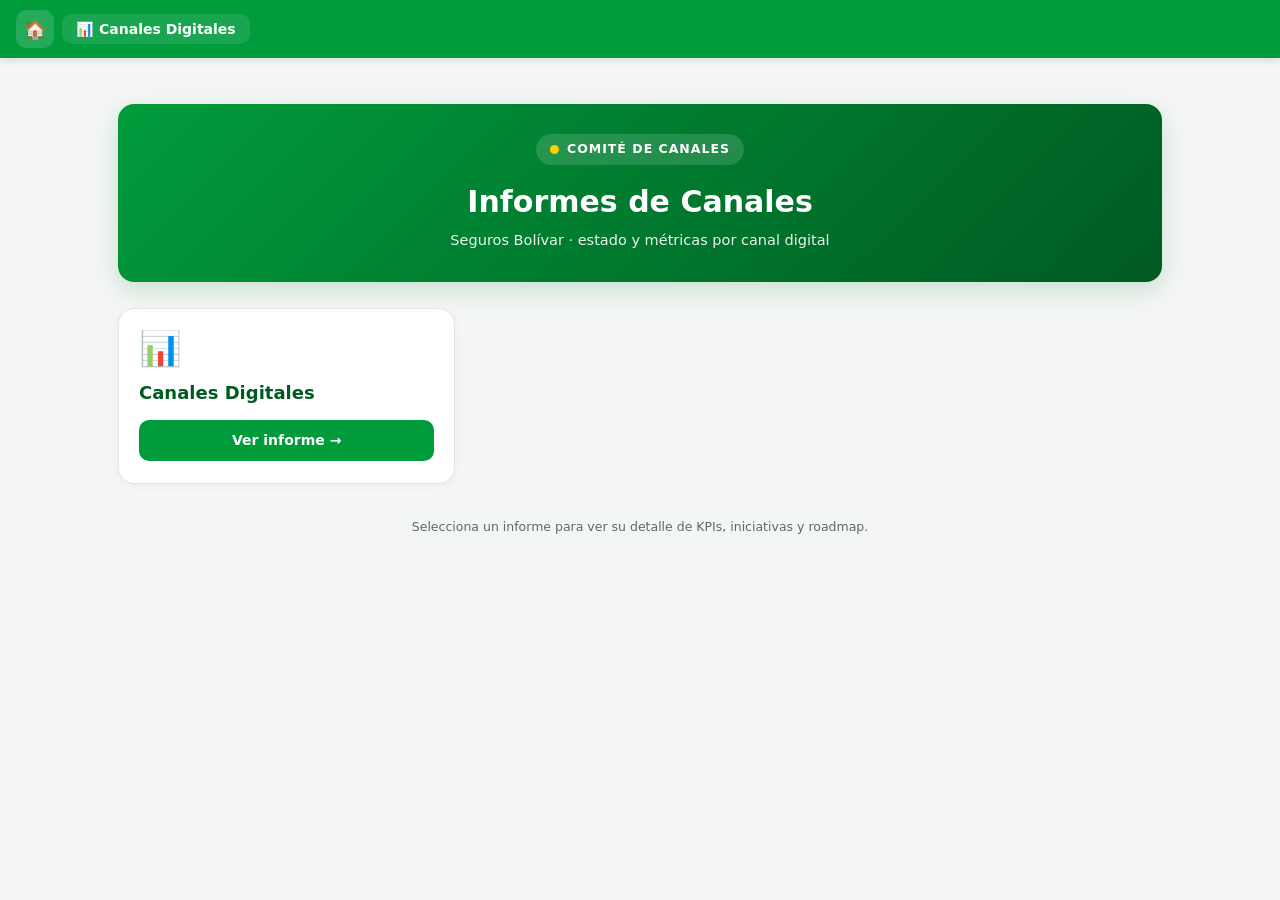
<file: home.html>
<!DOCTYPE html>
<html lang="es"><head>
<meta charset="UTF-8"><meta name="viewport" content="width=device-width, initial-scale=1.0">
<title>Comité de Canales — Informes</title>
<link rel="stylesheet" href="hubnav.css">
<style>
:root{--verde:#009C3C;--verde-osc:#00782E;--verde-md:#005A22;--verde-suave:#E7F4EC;--amarillo:#FFD100;
 --bg:#F4F6F5;--bord:#E2E6E3;--txt:#1d2b22;--muted:#5d6b63}
*{box-sizing:border-box}
body{margin:0;background:var(--bg);color:var(--txt);font-family:"Segoe UI",system-ui,Roboto,Arial,sans-serif;line-height:1.5}
.wrap{max-width:1080px;margin:0 auto;padding:24px 18px 60px}
.header{background:linear-gradient(135deg,var(--verde),var(--verde-md));color:#fff;border-radius:16px;
 padding:30px 22px;text-align:center;box-shadow:0 8px 24px rgba(0,120,46,.18);margin-top:22px}
.eyebrow{display:inline-flex;align-items:center;gap:8px;background:rgba(255,255,255,.14);padding:6px 14px;border-radius:999px;font-size:12.5px;font-weight:700;letter-spacing:.08em}
.eyebrow .dot{width:9px;height:9px;border-radius:50%;background:var(--amarillo)}
.header h1{margin:14px 0 6px;font-size:30px;font-weight:800}
.header p{margin:0;font-size:14.5px;opacity:.92}
.grid{display:grid;grid-template-columns:repeat(auto-fill,minmax(260px,1fr));gap:16px;margin-top:26px}
.card{background:#fff;border:1px solid var(--bord);border-radius:16px;padding:22px 20px;display:flex;flex-direction:column;gap:14px;
 box-shadow:0 2px 10px rgba(0,0,0,.04);transition:transform .12s,box-shadow .12s}
.card:hover{transform:translateY(-3px);box-shadow:0 8px 22px rgba(0,0,0,.09)}
.card .ico{font-size:34px;line-height:1}
.card .nombre{font-size:18px;font-weight:800;color:var(--verde-md)}
.card .cta{margin-top:auto;display:inline-flex;align-items:center;justify-content:center;gap:7px;
 background:var(--verde);color:#fff;text-decoration:none;font-weight:700;font-size:14px;
 border-radius:10px;padding:10px 16px;transition:background .15s,color .15s}
.card .cta:hover{background:var(--amarillo);color:#00492A}
.card .cta:focus-visible{outline:3px solid var(--amarillo);outline-offset:2px}
.sin-informes{grid-column:1/-1;text-align:center;color:var(--muted);margin:0}
.footer{color:var(--muted);font-size:12.5px;text-align:center;margin-top:34px}
@media(max-width:560px){.wrap{padding:14px 12px 44px}.header{padding:22px 14px}.header h1{font-size:23px}.grid{grid-template-columns:1fr}}
</style></head>
<body data-informe="home">
<div id="hub-nav"></div>
<div class="wrap">
 <div class="header">
  <span class="eyebrow"><span class="dot"></span>COMITÉ DE CANALES</span>
  <h1>Informes de Canales</h1>
  <p>Seguros Bolívar · estado y métricas por canal digital</p>
 </div>
 <div class="grid" id="home-grid"></div>
 <div class="footer">Selecciona un informe para ver su detalle de KPIs, iniciativas y roadmap.</div>
</div>
<script src="informes.js"></script>
<script>
(function(){
 var EMPTY_MESSAGE='Sin informes disponibles por ahora.';
 var ESCAPES={'&':'&amp;','<':'&lt;','>':'&gt;','"':'&quot;',"'":'&#39;'};
 function escapeHtml(v){
  if(v===null||v===undefined)return '';
  return String(v).replace(/[&<>"']/g,function(ch){return ESCAPES[ch];});
 }
 function safeUrl(url){
  var t=(url===null||url===undefined)?'':String(url);
  if(t.replace(/^\s+|\s+$/g,'')==='')return '#';
  return /^[\s\u0000-\u001f]*(javascript|data|vbscript):/i.test(t)?'#':t;
 }
 function renderCard(inf){
  var e=(inf&&typeof inf==='object')?inf:{};
  return '<div class="card"><div class="ico" aria-hidden="true">'+escapeHtml(e.emoji)+'</div>'
   +'<div class="nombre">'+escapeHtml(e.nombre)+'</div>'
   +'<a class="cta" href="'+escapeHtml(safeUrl(e.url))+'">Ver informe \u2192</a></div>';
 }
 function renderCards(lista){
  if(!Array.isArray(lista)||lista.length===0){
   return '<p class="sin-informes">'+EMPTY_MESSAGE+'</p>';
  }
  return lista.map(renderCard).join('');
 }
 var grid=document.getElementById('home-grid');
 if(!grid)return;
 grid.innerHTML=renderCards(window.INFORMES_LIST);
})();
</script>
</body></html>
</file>
<file: hubnav.css>
/* Barra de navegación transversal - Comité de Canales Seguros Bolívar */
#hub-nav{position:sticky;top:0;z-index:1000;background:#009C3C;display:flex;align-items:center;gap:8px;
  padding:10px 16px;box-shadow:0 2px 8px rgba(0,0,0,.12);flex-wrap:wrap}
#hub-nav .hn-home{display:inline-flex;align-items:center;justify-content:center;width:38px;height:38px;
  border-radius:10px;background:rgba(255,255,255,.14);color:#fff;text-decoration:none;font-size:18px;
  transition:background .15s}
#hub-nav .hn-home:hover{background:#FFD100;color:#00492A}
#hub-nav .hn-home:focus-visible{outline:3px solid #FFD100;outline-offset:2px}
#hub-nav .hn-btn{display:inline-flex;align-items:center;gap:6px;padding:8px 14px;border-radius:10px;
  color:#fff;text-decoration:none;font:600 14px/1 "Segoe UI",system-ui,Roboto,Arial,sans-serif;
  background:rgba(255,255,255,.10);transition:background .15s,color .15s;white-space:nowrap}
#hub-nav .hn-btn:hover{background:rgba(255,255,255,.22)}
#hub-nav .hn-btn.active{background:#FFD100;color:#00492A}
#hub-nav .hn-btn:focus-visible{outline:3px solid #FFD100;outline-offset:2px}
#hub-nav .hn-sep{flex:1}
@media(max-width:640px){#hub-nav{gap:6px;padding:8px 10px;overflow-x:auto}
  #hub-nav .hn-btn{padding:7px 10px;font-size:13px}}
</file>
